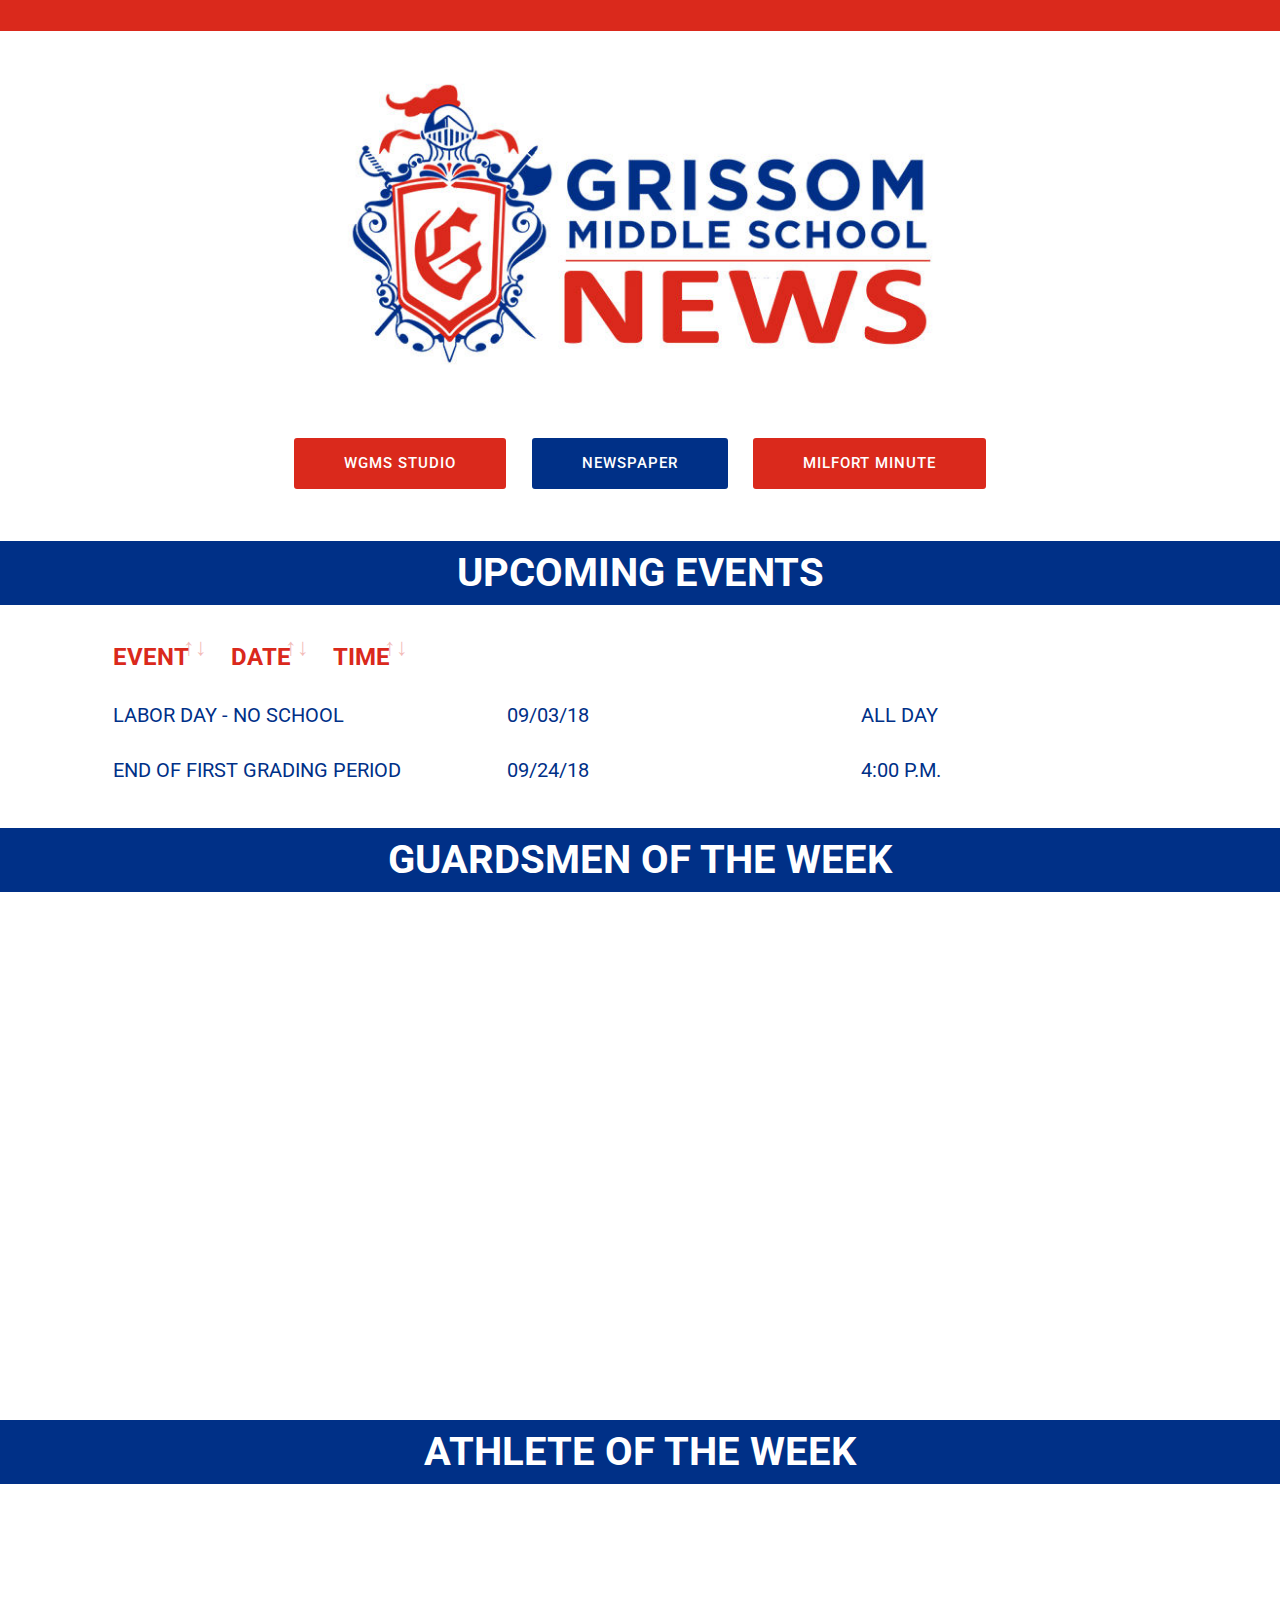
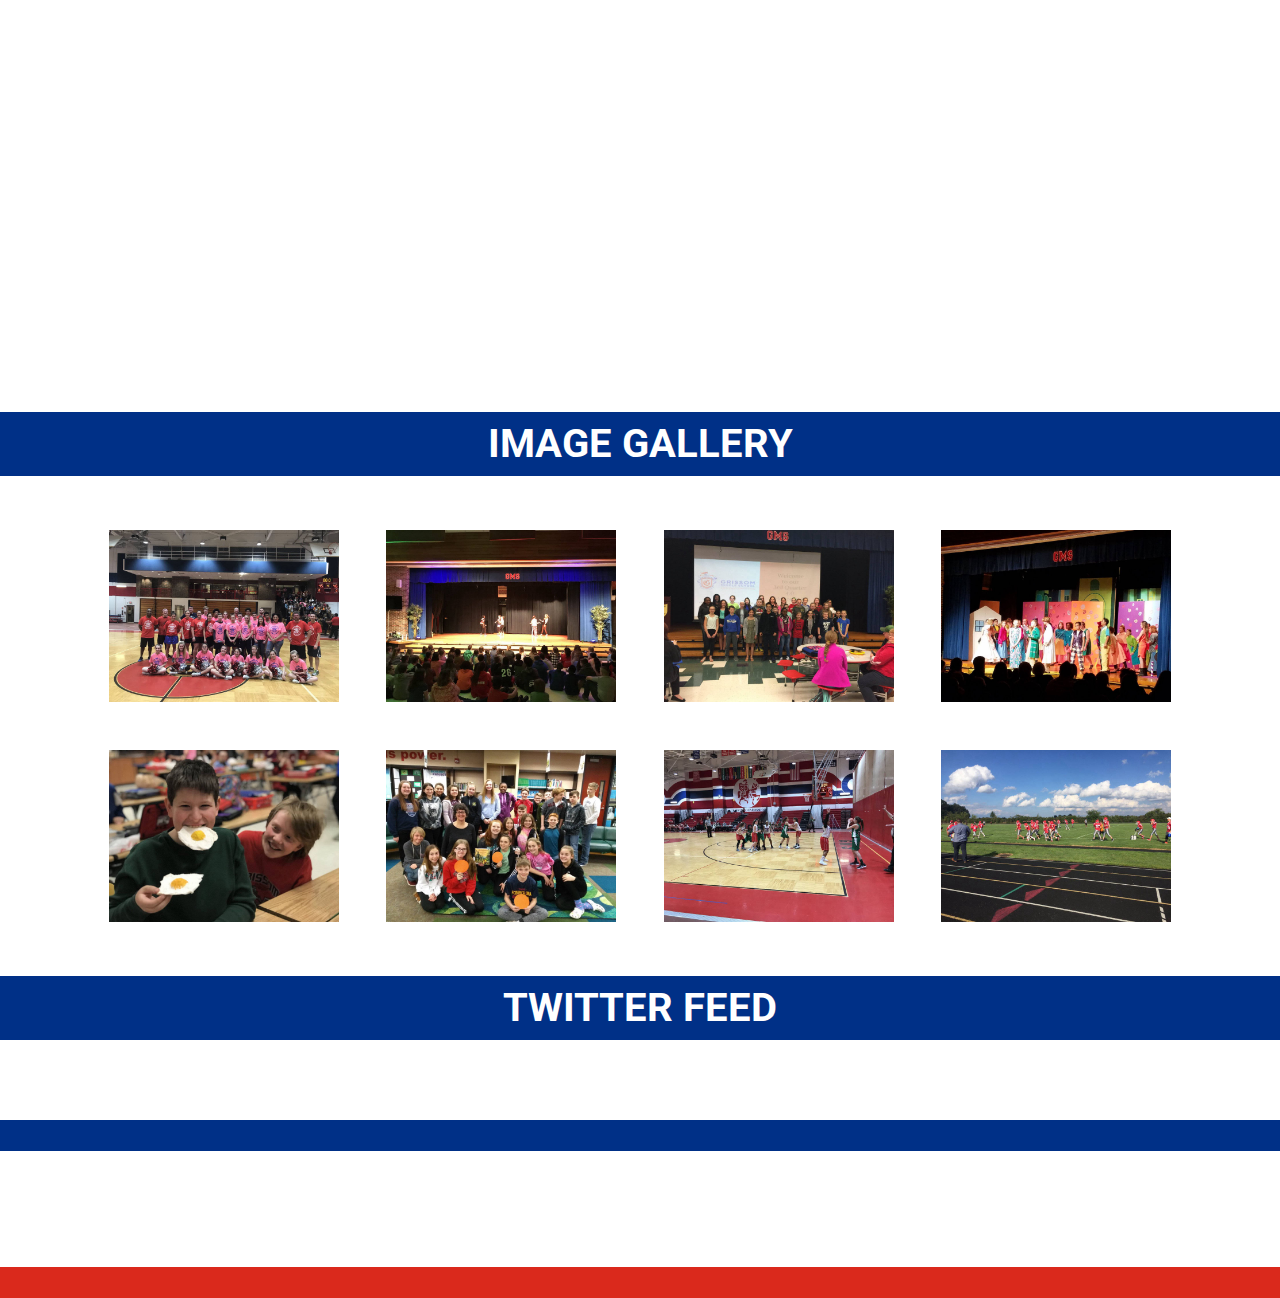
<file: index.html>
<!DOCTYPE html>
<html >
<head>
  <!-- Site made with Mobirise Website Builder v4.7.1, https://mobirise.com -->
  <meta charset="UTF-8">
  <meta http-equiv="X-UA-Compatible" content="IE=edge">
  <meta name="generator" content="Mobirise v4.7.1, mobirise.com">
  <meta name="viewport" content="width=device-width, initial-scale=1, minimum-scale=1">
  <link rel="shortcut icon" href="assets/images/logo4.png" type="image/x-icon">
  <meta name="description" content="">
  <title>Home</title>
  <link rel="stylesheet" href="assets/web/assets/mobirise-icons/mobirise-icons.css">
  <link rel="stylesheet" href="assets/tether/tether.min.css">
  <link rel="stylesheet" href="assets/bootstrap/css/bootstrap.min.css">
  <link rel="stylesheet" href="assets/bootstrap/css/bootstrap-grid.min.css">
  <link rel="stylesheet" href="assets/bootstrap/css/bootstrap-reboot.min.css">
  <link rel="stylesheet" href="assets/animatecss/animate.min.css">
  <link rel="stylesheet" href="assets/socicon/css/styles.css">
  <link rel="stylesheet" href="assets/datatables/data-tables.bootstrap4.min.css">
  <link rel="stylesheet" href="https://netdna.bootstrapcdn.com/font-awesome/4.0.3/css/font-awesome.css">
  <link rel="stylesheet" href="assets/social-feed-plugin/jquery.socialfeed.css">
  <link rel="stylesheet" href="assets/social-feed-plugin/style.css">
  <link rel="stylesheet" href="assets/theme/css/style.css">
  <link rel="stylesheet" href="assets/gallery/style.css">
  <link rel="stylesheet" href="assets/mobirise/css/mbr-additional.css" type="text/css">
  
  
  
</head>
<body>
  <section class="mbr-section article content1 cid-qR5zrtOtLb" id="content1-53">
    
     

    <div class="container">
        <div class="media-container-row">
            <div class="mbr-text col-12 col-md-8 mbr-fonts-style display-7"></div>
        </div>
    </div>
</section>

<section class="engine"><a href="https://mobirise.ws/m">drag and drop website builder</a></section><section class="cid-qR5zqPiFVU" id="image3-52">

    

    <figure class="mbr-figure container">
            <div class="image-block" style="width: 54%;">
                <a href="index.html"><img src="assets/images/logo-grissom-news-1-616x304.jpg" width="1400" alt="Mobirise" title=""></a>
                
            </div>
    </figure>
</section>

<section class="header8 cid-qR5yNhez90" id="header8-51">

    

    

    <div class="container align-center">
        <div class="row justify-content-md-center">
            <div class="mbr-white col-md-10">
                
                
                
                
                <div class="mbr-section-btn text-center"><a class="btn btn-md btn-primary display-4" href="page3.html">WGMS STUDIO</a> <a class="btn btn-md btn-secondary display-4" href="page1.html">NEWSPAPER</a> <a class="btn btn-md btn-primary display-4" href="page2.html">MILFORT MINUTE</a></div>
            </div>
        </div>
    </div>
    
</section>

<section class="mbr-section article content1 cid-qR6sB2hIDm" id="content1-79">
    
     

    <div class="container">
        <div class="media-container-row">
            <div class="mbr-text col-12 col-md-8 mbr-fonts-style display-2"><strong>UPCOMING EVENTS</strong></div>
        </div>
    </div>
</section>

<section class="section-table cid-qR6CoZvw1K" id="table1-7h">

  
  
  <div class="container container-table">
      
      
      <div class="table-wrapper">
        <div class="container">
          
        </div>

        <div class="container scroll">
          <table class="table" cellspacing="0">
            <thead>
              <tr class="table-heads ">
                  
                  
                  
                  
              <th class="head-item mbr-fonts-style display-5">
                      EVENT</th><th class="head-item mbr-fonts-style display-5">DATE</th><th class="head-item mbr-fonts-style display-5">
                      TIME</th></tr>
            </thead>

            <tbody>
              
              
              
              
            <tr> 
                
                
                
                
              <td class="body-item mbr-fonts-style display-7">LABOR DAY - NO SCHOOL</td><td class="body-item mbr-fonts-style display-7">09/03/18</td><td class="body-item mbr-fonts-style display-7">ALL DAY</td></tr><tr> 
                
                
                
                
              <td class="body-item mbr-fonts-style display-7">END OF FIRST GRADING PERIOD</td><td class="body-item mbr-fonts-style display-7">09/24/18</td><td class="body-item mbr-fonts-style display-7">4:00 P.M.</td></tr></tbody>
          </table>
        </div>
        <div class="container table-info-container">
          
        </div>
      </div>
    </div>
</section>

<section class="mbr-section article content1 cid-qR6sBKNKsn" id="content1-7a">
    
     

    <div class="container">
        <div class="media-container-row">
            <div class="mbr-text col-12 col-md-8 mbr-fonts-style display-2"><strong>GUARDSMEN OF THE WEEK</strong></div>
        </div>
    </div>
</section>

<section class="mbr-section article content1 cid-qR0QncQiXx" id="content1-4n">
    
     

    <div class="container">
        <div class="media-container-row">
            <div class="mbr-text col-12 col-md-8 mbr-fonts-style display-7"></div>
        </div>
    </div>
</section>

<section class="testimonials3 cid-qR5zSifXIM" id="testimonials3-55">

    

    

    <div class="container">
        <div class="media-container-row">
            <div class="media-content px-3 align-self-center mbr-white py-2">
                <p class="mbr-text testimonial-text mbr-fonts-style display-7"></p>
                <p class="mbr-author-name pt-4 mb-2 mbr-fonts-style display-2">STUDENT NAME</p>
                <p class="mbr-author-desc mbr-fonts-style display-7"><strong>
                   ABOUT THE STUDENT</strong></p>
            </div>

            <div class="mbr-figure pl-lg-5" style="width: 130%;">
              <img src="assets/images/img-20180503-114129-1162x872.jpg" alt="" title="">
            </div>
        </div>
    </div>
</section>

<section class="mbr-section article content1 cid-qQZJdFN4QL" id="content1-2z">
    
     

    <div class="container">
        <div class="media-container-row">
            <div class="mbr-text col-12 col-md-8 mbr-fonts-style display-7"></div>
        </div>
    </div>
</section>

<section class="mbr-section article content1 cid-qR6sCqouu5" id="content1-7b">
    
     

    <div class="container">
        <div class="media-container-row">
            <div class="mbr-text col-12 col-md-8 mbr-fonts-style display-2"><strong>ATHLETE OF THE WEEK</strong></div>
        </div>
    </div>
</section>

<section class="mbr-section article content1 cid-qQZJilA8JQ" id="content1-31">
    
     

    <div class="container">
        <div class="media-container-row">
            <div class="mbr-text col-12 col-md-8 mbr-fonts-style display-7"></div>
        </div>
    </div>
</section>

<section class="testimonials2 cid-qR5zxVwaVH" id="testimonials2-54">

    

    

    <div class="container">
        <div class="media-container-row">
            <div class="mbr-figure pr-lg-5" style="width: 130%;">
              <img src="assets/images/img-20180503-114405-1162x872.jpg" alt="" title="">
            </div>
            <div class="media-content px-3 align-self-center mbr-white py-2">
                    <p class="mbr-text testimonial-text mbr-fonts-style display-7"></p>
                    <p class="mbr-author-name pt-4 mb-2 mbr-fonts-style display-2">
                       STUDENT NAME</p>
                    <p class="mbr-author-desc mbr-fonts-style display-7"><strong>
                       ABOUT THE STUDENT</strong></p>
            </div>
        </div>
    </div>
</section>

<section class="mbr-section article content1 cid-qQZJsvmXHf" id="content1-33">
    
     

    <div class="container">
        <div class="media-container-row">
            <div class="mbr-text col-12 col-md-8 mbr-fonts-style display-7"></div>
        </div>
    </div>
</section>

<section class="mbr-section article content1 cid-qR6sD3H2Ae" id="content1-7c">
    
     

    <div class="container">
        <div class="media-container-row">
            <div class="mbr-text col-12 col-md-8 mbr-fonts-style display-2"><strong>IMAGE GALLERY</strong></div>
        </div>
    </div>
</section>

<section class="mbr-gallery mbr-slider-carousel cid-qQlBchswD3" id="gallery3-4">

    

    <div class="container">
        <div><!-- Filter --><!-- Gallery --><div class="mbr-gallery-row"><div class="mbr-gallery-layout-default"><div><div><div class="mbr-gallery-item mbr-gallery-item--p3" data-video-url="false" data-tags="Awesome"><div href="#lb-gallery3-4" data-slide-to="0" data-toggle="modal"><img src="assets/images/dzezkeaw0ae1jq6-1200x900-800x600.jpg" alt="" title=""><span class="icon-focus"></span></div></div><div class="mbr-gallery-item mbr-gallery-item--p3" data-video-url="false" data-tags="Responsive"><div href="#lb-gallery3-4" data-slide-to="1" data-toggle="modal"><img src="assets/images/dbqdpoawaaaonmp-1200x900-800x600.jpg" alt="" title=""><span class="icon-focus"></span></div></div><div class="mbr-gallery-item mbr-gallery-item--p3" data-video-url="false" data-tags="Creative"><div href="#lb-gallery3-4" data-slide-to="2" data-toggle="modal"><img src="assets/images/dal9hw5x4aewz1g-1200x900-800x600.jpg" alt="" title=""><span class="icon-focus"></span></div></div><div class="mbr-gallery-item mbr-gallery-item--p3" data-video-url="false" data-tags="Animated"><div href="#lb-gallery3-4" data-slide-to="3" data-toggle="modal"><img src="assets/images/dy7c70lx4aagm0g-1200x900-800x600.jpg" alt="" title=""><span class="icon-focus"></span></div></div><div class="mbr-gallery-item mbr-gallery-item--p3" data-video-url="false" data-tags="Awesome"><div href="#lb-gallery3-4" data-slide-to="4" data-toggle="modal"><img src="assets/images/dzyc-uaxcaiom7k-1200x900-800x600.jpg" alt="" title=""><span class="icon-focus"></span></div></div><div class="mbr-gallery-item mbr-gallery-item--p3" data-video-url="false" data-tags="Awesome"><div href="#lb-gallery3-4" data-slide-to="5" data-toggle="modal"><img src="assets/images/dxolrxsu8ae7gyg-1200x900-800x600.jpg" alt="" title=""><span class="icon-focus"></span></div></div><div class="mbr-gallery-item mbr-gallery-item--p3" data-video-url="false" data-tags="Responsive"><div href="#lb-gallery3-4" data-slide-to="6" data-toggle="modal"><img src="assets/images/dvjdq0hxuainiqp-1200x900-800x600.jpg" alt="" title=""><span class="icon-focus"></span></div></div><div class="mbr-gallery-item mbr-gallery-item--p3" data-video-url="false" data-tags="Animated"><div href="#lb-gallery3-4" data-slide-to="7" data-toggle="modal"><img src="assets/images/dh3vy1nwsaik5od-1200x900-800x600.jpg" alt="" title=""><span class="icon-focus"></span></div></div></div></div><div class="clearfix"></div></div></div><!-- Lightbox --><div data-app-prevent-settings="" class="mbr-slider modal fade carousel slide" tabindex="-1" data-keyboard="true" data-interval="false" id="lb-gallery3-4"><div class="modal-dialog"><div class="modal-content"><div class="modal-body"><div class="carousel-inner"><div class="carousel-item"><img src="assets/images/dzezkeaw0ae1jq6-1200x900.jpg" alt="" title=""></div><div class="carousel-item"><img src="assets/images/dbqdpoawaaaonmp-1200x900.jpg" alt="" title=""></div><div class="carousel-item"><img src="assets/images/dal9hw5x4aewz1g-1200x900.jpg" alt="" title=""></div><div class="carousel-item"><img src="assets/images/dy7c70lx4aagm0g-1200x900.jpg" alt="" title=""></div><div class="carousel-item"><img src="assets/images/dzyc-uaxcaiom7k-1200x900.jpg" alt="" title=""></div><div class="carousel-item"><img src="assets/images/dxolrxsu8ae7gyg-1200x900.jpg" alt="" title=""></div><div class="carousel-item active"><img src="assets/images/dvjdq0hxuainiqp-1200x900.jpg" alt="" title=""></div><div class="carousel-item"><img src="assets/images/dh3vy1nwsaik5od-1200x900.jpg" alt="" title=""></div></div><a class="carousel-control carousel-control-prev" role="button" data-slide="prev" href="#lb-gallery3-4"><span class="mbri-left mbr-iconfont" aria-hidden="true"></span><span class="sr-only">Previous</span></a><a class="carousel-control carousel-control-next" role="button" data-slide="next" href="#lb-gallery3-4"><span class="mbri-right mbr-iconfont" aria-hidden="true"></span><span class="sr-only">Next</span></a><a class="close" href="#" role="button" data-dismiss="modal"><span class="sr-only">Close</span></a></div></div></div></div></div>
    </div>

</section>

<section class="mbr-section article content1 cid-qR6sDHGvSx" id="content1-7d">
    
     

    <div class="container">
        <div class="media-container-row">
            <div class="mbr-text col-12 col-md-8 mbr-fonts-style display-2"><strong>TWITTER FEED</strong></div>
        </div>
    </div>
</section>

<section class="mbr-social-feed loading" id="feed-5c" data-facebook="" data-twitter="1goodbetterbest" data-google="" data-posts="3" data-youtube="" data-rv-view="4667" style="background-color: rgb(255, 255, 255); padding-top: 40px; padding-bottom: 40px;">
    
    <img class="social-feed-container-loading" alt="" src="assets/images/loading.svg">
    <div class="social-feed-container">
    </div>
</section>

<section class="mbr-section article content1 cid-qR67d7t6Y3" id="content1-6h">
    
     

    <div class="container">
        <div class="media-container-row">
            <div class="mbr-text col-12 col-md-8 mbr-fonts-style display-7"></div>
        </div>
    </div>
</section>

<section once="" class="cid-qQlI4OOpve" id="footer7-h">

    

    

    <div class="container">
        <div class="media-container-row align-center mbr-white">
            <div class="row row-links">
                <ul class="foot-menu">
                    
                    
                    
                    
                    
                <li class="foot-menu-item mbr-fonts-style display-4">
                        <a class="text-white mbr-bold" href="index.html"></a><a href="index.html">HOME</a>
                    </li><li class="foot-menu-item mbr-fonts-style display-4">
                        <a class="text-white mbr-bold" href="page3.html"></a><a href="page3.html">STUDIO</a></li><li class="foot-menu-item mbr-fonts-style display-4">
                        <a class="text-white mbr-bold" href="page1.html" target="_blank"></a><a href="page1.html">NEWSPAPER</a>
                    </li><li class="foot-menu-item mbr-fonts-style display-4"><a href="page2.html">MILFORT MINUTE</a></li><li class="foot-menu-item mbr-fonts-style display-4"><a href="page4.html">ANNOUNCEMENT REQUEST</a> &nbsp; &nbsp; &nbsp; &nbsp; &nbsp; &nbsp; &nbsp; &nbsp; &nbsp; &nbsp;&nbsp;</li></ul>
            </div>
            
            <div class="row row-copirayt">
                <p class="mbr-text mb-0 mbr-fonts-style mbr-white align-center display-4"><strong>
                    © Copyright 2018 - Grissom News Network - All Rights Reserved</strong></p>
            </div>
        </div>
    </div>
</section>

<section class="mbr-section article content1 cid-qR6n7e4Zmd" id="content1-6t">
    
     

    <div class="container">
        <div class="media-container-row">
            <div class="mbr-text col-12 col-md-8 mbr-fonts-style display-7"></div>
        </div>
    </div>
</section>


  <script src="assets/web/assets/jquery/jquery.min.js"></script>
  <script src="assets/popper/popper.min.js"></script>
  <script src="assets/tether/tether.min.js"></script>
  <script src="assets/bootstrap/js/bootstrap.min.js"></script>
  <script src="assets/smoothscroll/smooth-scroll.js"></script>
  <script src="assets/viewportchecker/jquery.viewportchecker.js"></script>
  <script src="assets/playervimeo/vimeo_player.js"></script>
  <script src="assets/masonry/masonry.pkgd.min.js"></script>
  <script src="assets/imagesloaded/imagesloaded.pkgd.min.js"></script>
  <script src="assets/bootstrapcarouselswipe/bootstrap-carousel-swipe.js"></script>
  <script src="assets/vimeoplayer/jquery.mb.vimeo_player.js"></script>
  <script src="assets/datatables/jquery.data-tables.min.js"></script>
  <script src="assets/datatables/data-tables.bootstrap4.min.js"></script>
  <script src="assets/social-feed-plugin/codebird.min.js"></script>
  <script src="assets/social-feed-plugin/moment.js"></script>
  <script src="assets/social-feed-plugin/en-gb.js"></script>
  <script src="assets/social-feed-plugin/doT.js"></script>
  <script src="assets/social-feed-plugin/jquery.socialfeed.js"></script>
  <script src="assets/social-feed-plugin/main.js"></script>
  <script src="assets/theme/js/script.js"></script>
  <script src="assets/gallery/player.min.js"></script>
  <script src="assets/gallery/script.js"></script>
  <script src="assets/slidervideo/script.js"></script>
  
  
  <input name="animation" type="hidden">
  </body>
</html>
</file>
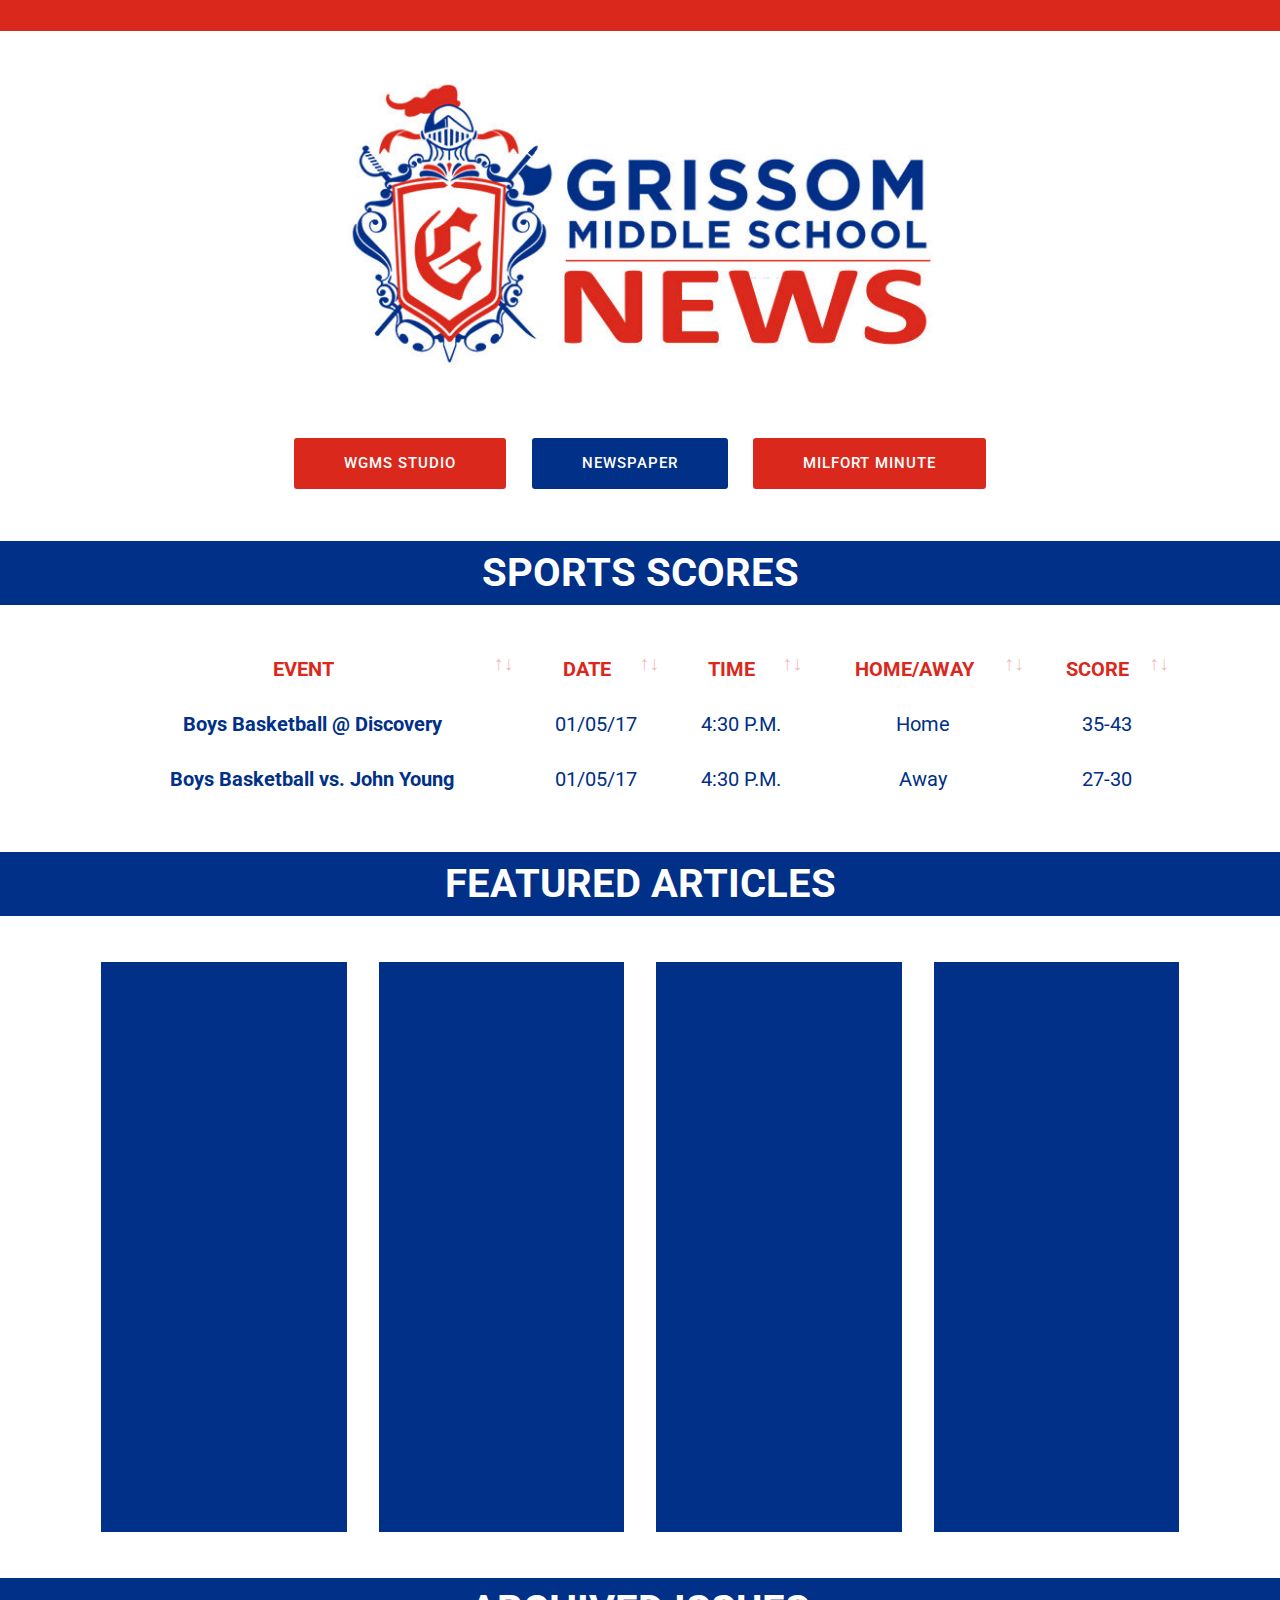
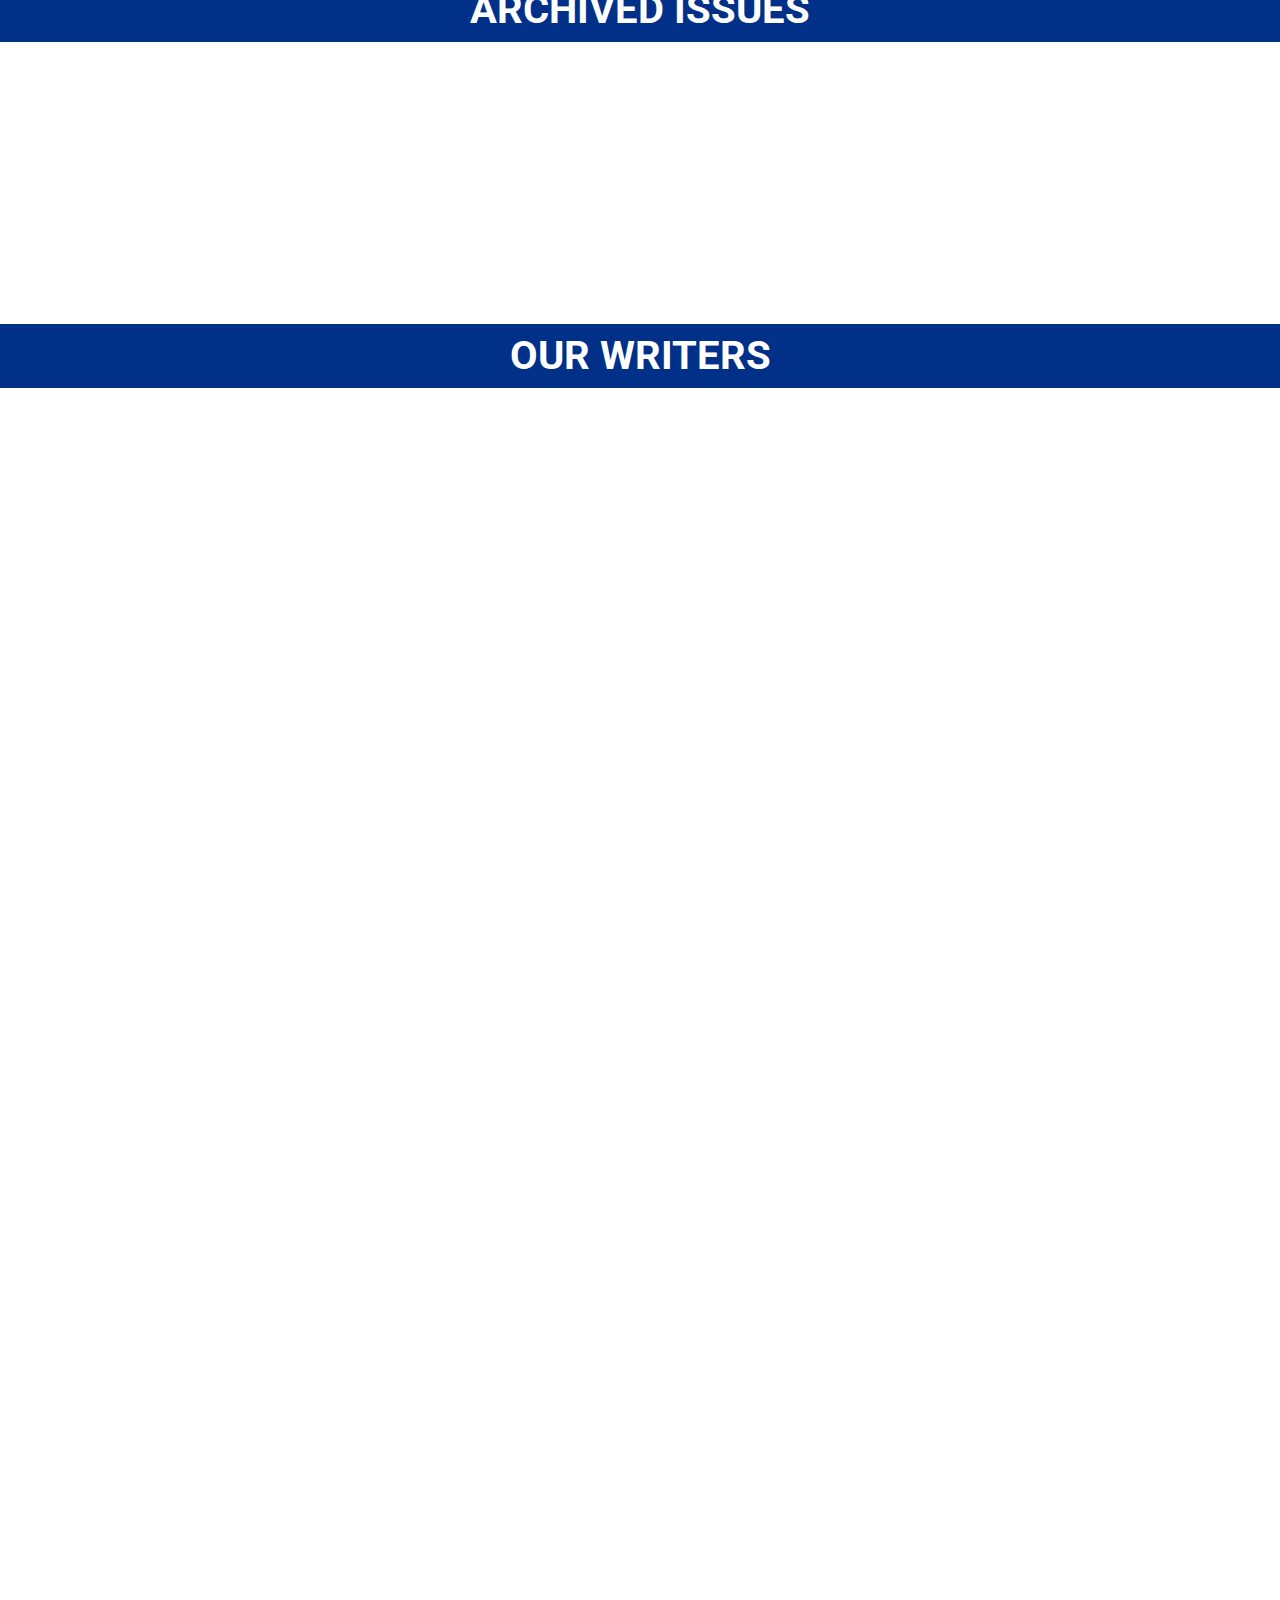
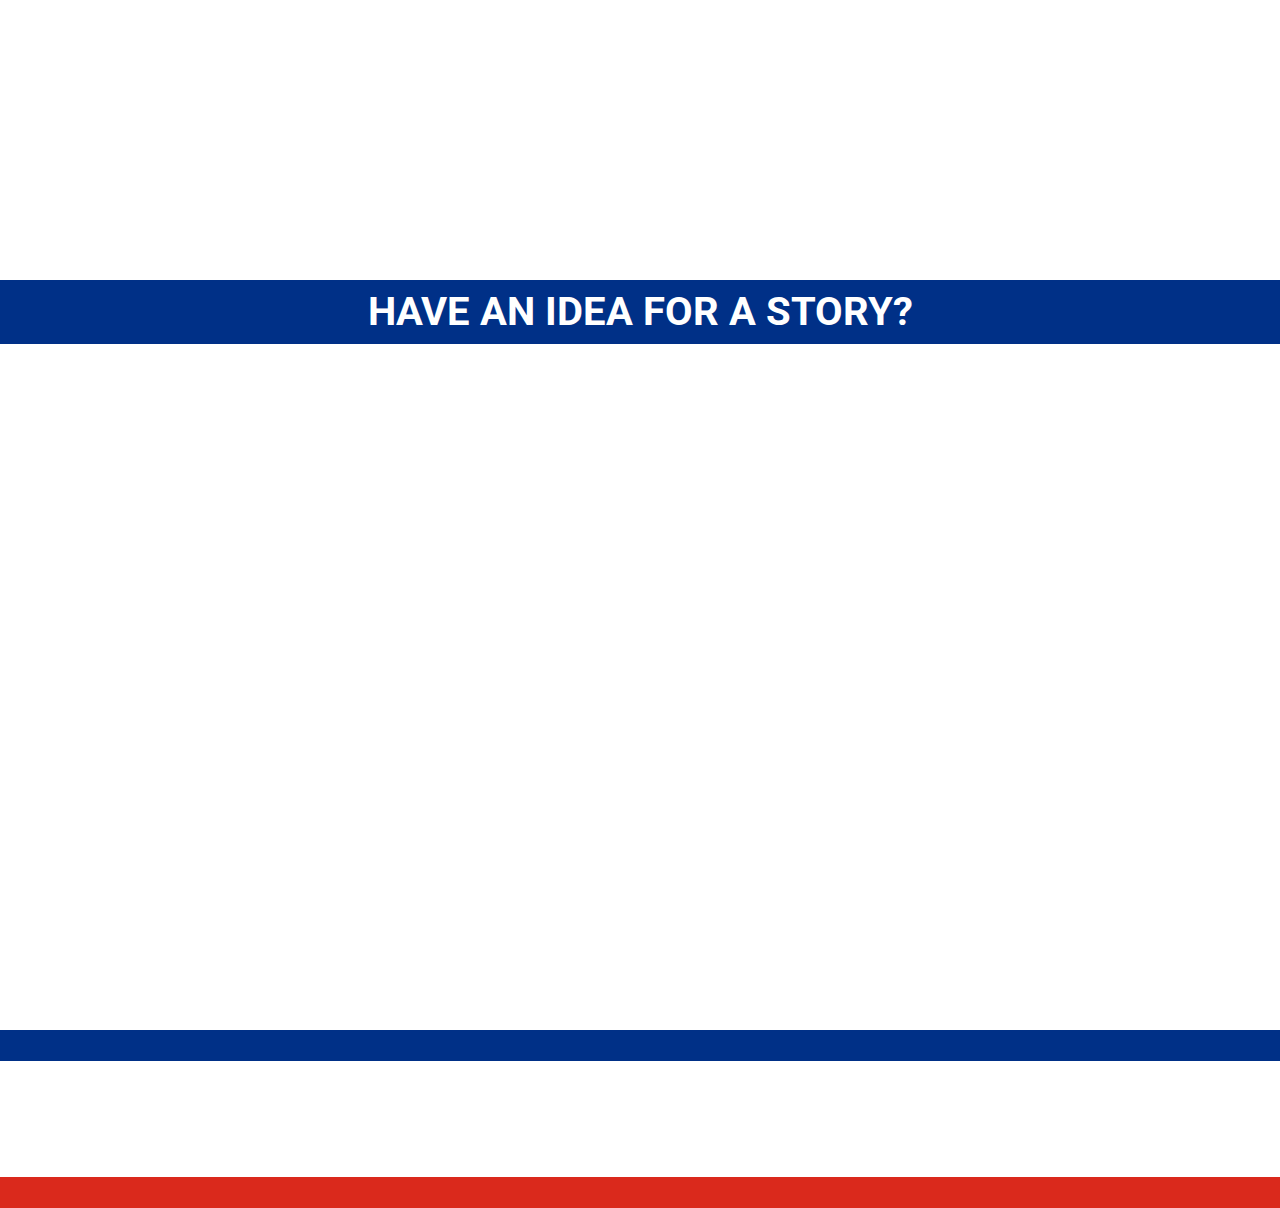
<file: page1.html>
<!DOCTYPE html>
<html >
<head>
  <!-- Site made with Mobirise Website Builder v4.7.1, https://mobirise.com -->
  <meta charset="UTF-8">
  <meta http-equiv="X-UA-Compatible" content="IE=edge">
  <meta name="generator" content="Mobirise v4.7.1, mobirise.com">
  <meta name="viewport" content="width=device-width, initial-scale=1, minimum-scale=1">
  <link rel="shortcut icon" href="assets/images/logo4.png" type="image/x-icon">
  <meta name="description" content="">
  <title>Newspaper</title>
  <link rel="stylesheet" href="assets/web/assets/mobirise-icons/mobirise-icons.css">
  <link rel="stylesheet" href="assets/tether/tether.min.css">
  <link rel="stylesheet" href="assets/bootstrap/css/bootstrap.min.css">
  <link rel="stylesheet" href="assets/bootstrap/css/bootstrap-grid.min.css">
  <link rel="stylesheet" href="assets/bootstrap/css/bootstrap-reboot.min.css">
  <link rel="stylesheet" href="assets/socicon/css/styles.css">
  <link rel="stylesheet" href="assets/datatables/data-tables.bootstrap4.min.css">
  <link rel="stylesheet" href="assets/animatecss/animate.min.css">
  <link rel="stylesheet" href="assets/theme/css/style.css">
  <link rel="stylesheet" href="assets/mobirise/css/mbr-additional.css" type="text/css">
  
  
  
</head>
<body>
  <section class="mbr-section article content1 cid-qQlRgnWaKa" id="content1-t">
    
     

    <div class="container">
        <div class="media-container-row">
            <div class="mbr-text col-12 col-md-8 mbr-fonts-style display-7"></div>
        </div>
    </div>
</section>

<section class="engine"><a href="https://mobirise.ws/p">open source web page creator</a></section><section class="cid-qQrKSFmrMA" id="image3-2u">

    

    <figure class="mbr-figure container">
            <div class="image-block" style="width: 54%;">
                <a href="index.html"><img src="assets/images/logo-grissom-news-1-616x304.jpg" width="1400" alt="Mobirise" title=""></a>
                
            </div>
    </figure>
</section>

<section class="header8 cid-qQrKTqfdEv" id="header8-2v">

    

    

    <div class="container align-center">
        <div class="row justify-content-md-center">
            <div class="mbr-white col-md-10">
                
                
                
                
                <div class="mbr-section-btn text-center"><a class="btn btn-md btn-primary display-4" href="page3.html">WGMS STUDIO</a> <a class="btn btn-md btn-secondary display-4" href="page1.html">NEWSPAPER</a> <a class="btn btn-md btn-primary display-4" href="page2.html">MILFORT MINUTE</a></div>
            </div>
        </div>
    </div>
    
</section>

<section class="mbr-section article content1 cid-qR6rczU1a9" id="content1-6y">
    
     

    <div class="container">
        <div class="media-container-row">
            <div class="mbr-text col-12 col-md-8 mbr-fonts-style display-2"><strong>SPORTS SCORES</strong></div>
        </div>
    </div>
</section>

<section class="section-table cid-qQlRgyfIyg" id="table1-y">

  
  
  <div class="container container-table">
      
      
      <div class="table-wrapper">
        <div class="container">
          
        </div>

        <div class="container scroll">
          <table class="table" cellspacing="0">
            <thead>
              <tr class="table-heads ">
                  
                  
                  
                  
              <th class="head-item mbr-fonts-style display-7">
                      EVENT</th><th class="head-item mbr-fonts-style display-7">DATE</th><th class="head-item mbr-fonts-style display-7">
                      TIME</th><th class="head-item mbr-fonts-style display-7">
                      HOME/AWAY</th><th class="head-item mbr-fonts-style display-7">
                      SCORE</th></tr>
            </thead>

            <tbody>
              
              
              
              
            <tr> 
                
                
                
                
              <td class="body-item mbr-fonts-style display-7"><strong>Boys Basketball @ Discovery</strong></td><td class="body-item mbr-fonts-style display-7">01/05/17</td><td class="body-item mbr-fonts-style display-7">4:30 P.M.</td><td class="body-item mbr-fonts-style display-7">Home</td><td class="body-item mbr-fonts-style display-7">35-43</td></tr><tr> 
                
                
                
                
              <td class="body-item mbr-fonts-style display-7"><strong>Boys Basketball&nbsp;</strong><strong>vs. John Young</strong></td><td class="body-item mbr-fonts-style display-7">01/05/17</td><td class="body-item mbr-fonts-style display-7">4:30 P.M.</td><td class="body-item mbr-fonts-style display-7">Away</td><td class="body-item mbr-fonts-style display-7">27-30</td></tr></tbody>
          </table>
        </div>
        <div class="container table-info-container">
          
        </div>
      </div>
    </div>
</section>

<section class="mbr-section article content1 cid-qR6rNWrsUI" id="content1-6z">
    
     

    <div class="container">
        <div class="media-container-row">
            <div class="mbr-text col-12 col-md-8 mbr-fonts-style display-2"><strong>FEATURED ARTICLES</strong></div>
        </div>
    </div>
</section>

<section class="features3 cid-qQlRgugduM" id="features3-w">

    

    
    <div class="container">
        <div class="media-container-row">
            <div class="card p-3 col-12 col-md-6 col-lg-3">
                <div class="card-wrapper">
                    <div class="card-img">
                        <img src="assets/images/dy7c70lx4aagm0g-676x507.jpg" alt="Mobirise" title="">
                    </div>
                    <div class="card-box">
                        <h4 class="card-title mbr-fonts-style display-7">Featured Article 1</h4>
                        <p class="mbr-text mbr-fonts-style display-4">sample text sample text sample text sample text sample text sample text sample text sample text sample text sample text sample text sample text sample text sample text sample text sample text</p>
                    </div>
                    <div class="mbr-section-btn text-center"><a href="https://mobirise.com" class="btn btn-primary display-4">
                            READ MORE</a></div>
                </div>
            </div>

            <div class="card p-3 col-12 col-md-6 col-lg-3">
                <div class="card-wrapper">
                    <div class="card-img">
                        <img src="assets/images/dh3vy1nwsaik5od-676x507.jpg" alt="Mobirise" title="">
                    </div>
                    <div class="card-box">
                        <h4 class="card-title mbr-fonts-style display-7">
                            Featured Artice 2</h4>
                        <p class="mbr-text mbr-fonts-style display-4">
                            sample text sample text sample text sample text sample text sample text sample text sample text sample text sample text sample text sample text sample text sample text sample text sample text</p>
                    </div>
                    <div class="mbr-section-btn text-center"><a href="https://mobirise.com" class="btn btn-primary display-4">
                            READ MORE</a></div>
                </div>
            </div>

            <div class="card p-3 col-12 col-md-6 col-lg-3">
                <div class="card-wrapper">
                    <div class="card-img">
                        <img src="assets/images/duemx9hxuaamlvp-676x507.jpg" alt="Mobirise" title="">
                    </div>
                    <div class="card-box">
                        <h4 class="card-title mbr-fonts-style display-7">
                            Featured Artice 3</h4>
                        <p class="mbr-text mbr-fonts-style display-4">
                            sample text sample text sample text sample text sample text sample text sample text sample text sample text sample text sample text sample text sample text sample text sample text sample text</p>
                    </div>
                    <div class="mbr-section-btn text-center"><a href="https://mobirise.com" class="btn btn-primary display-4">
                            READ MORE</a></div>
                </div>
            </div>

            <div class="card p-3 col-12 col-md-6 col-lg-3">
                <div class="card-wrapper">
                    <div class="card-img">
                        <img src="assets/images/dzezkeaw0ae1jq6-492x369.jpg" alt="Mobirise" title="">
                    </div>
                    <div class="card-box">
                        <h4 class="card-title mbr-fonts-style display-7">Featured Artice 4</h4>
                        <p class="mbr-text mbr-fonts-style display-4">
                           sample text sample text sample text sample text sample text sample text sample text sample text sample text sample text sample text sample text sample text sample text sample text sample text</p>
                    </div>
                    <div class="mbr-section-btn text-center"><a href="https://mobirise.com" class="btn btn-primary display-4">
                            READ MORE</a></div>
                </div>
            </div>
        </div>
    </div>
</section>

<section class="mbr-section article content1 cid-qR6rSXrLyT" id="content1-70">
    
     

    <div class="container">
        <div class="media-container-row">
            <div class="mbr-text col-12 col-md-8 mbr-fonts-style display-2"><strong>ARCHIVED ISSUES</strong></div>
        </div>
    </div>
</section>

<section class="mbr-section content8 cid-qQrJkhaTSL" id="content8-2p">

    

    <div class="container">
        <div class="media-container-row title">
            <div class="col-12 col-md-8">
                <div class="mbr-section-btn align-center"><a class="btn btn-primary display-4" href="https://mobirise.com">09/07/18</a>
                    <a class="btn btn-primary display-4" href="https://mobirise.com">09/14/18</a> <a class="btn btn-primary display-4" href="https://mobirise.com">09/21/18</a> <a class="btn btn-primary display-4" href="https://mobirise.com">09/21/18</a> <a class="btn btn-primary display-4" href="https://mobirise.com">09/21/18</a> <a class="btn btn-primary display-4" href="https://mobirise.com">09/21/18</a> <a class="btn btn-primary display-4" href="https://mobirise.com">09/21/18</a> <a class="btn btn-primary display-4" href="https://mobirise.com">09/21/18</a> <a class="btn btn-primary display-4" href="https://mobirise.com">09/21/18</a></div>
            </div>
        </div>
    </div>
</section>

<section class="mbr-section article content1 cid-qR6rWvzLzD" id="content1-71">
    
     

    <div class="container">
        <div class="media-container-row">
            <div class="mbr-text col-12 col-md-8 mbr-fonts-style display-2"><strong>OUR WRITERS</strong></div>
        </div>
    </div>
</section>

<section class="mbr-section article content1 cid-qQZKvX4ULn" id="content1-3f">
    
     

    <div class="container">
        <div class="media-container-row">
            <div class="mbr-text col-12 col-md-8 mbr-fonts-style display-7"></div>
        </div>
    </div>
</section>

<section class="testimonials2 cid-qQZKwEKdbi" id="testimonials2-3g">

    

    

    <div class="container">
        <div class="media-container-row">
            <div class="mbr-figure pr-lg-5" style="width: 130%;">
              <img src="assets/images/img-20180503-115551-1162x872.jpg" alt="" title="">
            </div>
            <div class="media-content px-3 align-self-center mbr-white py-2">
                    <p class="mbr-text testimonial-text mbr-fonts-style display-7"></p>
                    <p class="mbr-author-name pt-4 mb-2 mbr-fonts-style display-2">
                       STUDENT NAME</p>
                    <p class="mbr-author-desc mbr-fonts-style display-7"><strong>
                       SPORTS</strong></p>
            </div>
        </div>
    </div>
</section>

<section class="mbr-section article content1 cid-qQZKxOqeBO" id="content1-3h">
    
     

    <div class="container">
        <div class="media-container-row">
            <div class="mbr-text col-12 col-md-8 mbr-fonts-style display-7"></div>
        </div>
    </div>
</section>

<section class="testimonials3 cid-qQZKyn3vHJ" id="testimonials3-3i">

    

    

    <div class="container">
        <div class="media-container-row">
            <div class="media-content px-3 align-self-center mbr-white py-2">
                <p class="mbr-text testimonial-text mbr-fonts-style display-7"></p>
                <p class="mbr-author-name pt-4 mb-2 mbr-fonts-style display-2">STUDENT NAME</p>
                <p class="mbr-author-desc mbr-fonts-style display-7"><strong>
                   TEACHER FEATURE</strong></p>
            </div>

            <div class="mbr-figure pl-lg-5" style="width: 130%;">
              <img src="assets/images/img-20180503-115528-1162x872.jpg" alt="" title="">
            </div>
        </div>
    </div>
</section>

<section class="mbr-section article content1 cid-qQZKzpwoH5" id="content1-3j">
    
     

    <div class="container">
        <div class="media-container-row">
            <div class="mbr-text col-12 col-md-8 mbr-fonts-style display-7"></div>
        </div>
    </div>
</section>

<section class="testimonials2 cid-qQZKBXzNr5" id="testimonials2-3l">

    

    

    <div class="container">
        <div class="media-container-row">
            <div class="mbr-figure pr-lg-5" style="width: 130%;">
              <img src="assets/images/img-20180503-115611-1162x872.jpg" alt="" title="">
            </div>
            <div class="media-content px-3 align-self-center mbr-white py-2">
                    <p class="mbr-text testimonial-text mbr-fonts-style display-7"></p>
                    <p class="mbr-author-name pt-4 mb-2 mbr-fonts-style display-2">
                       STUDENT NAME</p>
                    <p class="mbr-author-desc mbr-fonts-style display-7"><strong>FINE ARTS</strong></p>
            </div>
        </div>
    </div>
</section>

<section class="mbr-section article content1 cid-qQZP7dN2hP" id="content1-3z">
    
     

    <div class="container">
        <div class="media-container-row">
            <div class="mbr-text col-12 col-md-8 mbr-fonts-style display-7"></div>
        </div>
    </div>
</section>

<section class="mbr-section article content1 cid-qR6s135Xp1" id="content1-72">
    
     

    <div class="container">
        <div class="media-container-row">
            <div class="mbr-text col-12 col-md-8 mbr-fonts-style display-2"><strong>HAVE AN IDEA FOR A STORY?</strong></div>
        </div>
    </div>
</section>

<section class="mbr-section form1 cid-qQZOaAJ4RR" id="form1-3x">

    

    
    <div class="container">
        <div class="row justify-content-center">
            <div class="title col-12 col-lg-8">
                
                <h3 class="mbr-section-subtitle align-center mbr-light pb-3 mbr-fonts-style display-7"><font color="#da291c"><strong>Students, share your story ideas with us and if we like them, you may find them&nbsp;</strong></font><font color="#da291c"><strong>in an upcomming issue of the Grissom Newspaper!</strong></font></h3>
            </div>
        </div>
    </div>
    <div class="container">
        <div class="row justify-content-center">
            <div class="media-container-column col-lg-8" data-form-type="formoid">
                    <div data-form-alert="" hidden="">Thanks for sharing your ideas with us!</div>
            
                    <form class="mbr-form" action="https://mobirise.com/" method="post" data-form-title="Mobirise Form"><input type="hidden" name="email" data-form-email="true" value="z8vKP6wvNRaKjUBcIoQL1Adb01G0J/Q4pSC/v+NYig1HKlOEJfds92TIKjwnHnrgbTGG2Z7uwsBPVB7uEYs+vieO9go2NYQm18oLECnNZcu0L+7UuQOvHUuOM94OiURC" data-form-field="Email">
                        <div class="row row-sm-offset">
                            <div class="col-md-4 multi-horizontal" data-for="name">
                                <div class="form-group">
                                    <label class="form-control-label mbr-fonts-style display-7" for="name-form1-3x"><strong>NAME:</strong></label>
                                    <input type="text" class="form-control" name="name" data-form-field="Name" required="" id="name-form1-3x">
                                </div>
                            </div>
                            <div class="col-md-4 multi-horizontal" data-for="email">
                                <div class="form-group">
                                    <label class="form-control-label mbr-fonts-style display-7" for="email-form1-3x"><strong>E-MAIL:</strong></label>
                                    <input type="email" class="form-control" name="email" data-form-field="Email" required="" id="email-form1-3x">
                                </div>
                            </div>
                            <div class="col-md-4 multi-horizontal" data-for="phone">
                                <div class="form-group">
                                    <label class="form-control-label mbr-fonts-style display-7" for="phone-form1-3x"><strong>FOCUS TEACHER:</strong></label>
                                    <input type="tel" class="form-control" name="phone" data-form-field="Phone" id="phone-form1-3x">
                                </div>
                            </div>
                        </div>
                        <div class="form-group" data-for="message">
                            <label class="form-control-label mbr-fonts-style display-7" for="message-form1-3x"><strong>MESSAGE:</strong></label>
                            <textarea type="text" class="form-control" name="message" rows="7" data-form-field="Message" id="message-form1-3x"></textarea>
                        </div>
            
                        <span class="input-group-btn"><button href="" type="submit" class="btn btn-primary btn-form display-4">SUBMIT</button></span>
                    </form>
            </div>
        </div>
    </div>
</section>

<section class="mbr-section article content1 cid-qR5ZeqbP5d" id="content1-5y">
    
     

    <div class="container">
        <div class="media-container-row">
            <div class="mbr-text col-12 col-md-8 mbr-fonts-style display-7"></div>
        </div>
    </div>
</section>

<section once="" class="cid-qR65uvMALK" id="footer7-6f">

    

    

    <div class="container">
        <div class="media-container-row align-center mbr-white">
            <div class="row row-links">
                <ul class="foot-menu">
                    
                    
                    
                    
                    
                <li class="foot-menu-item mbr-fonts-style display-4">
                        <a class="text-white mbr-bold" href="index.html"></a><a href="index.html">HOME</a>
                    </li><li class="foot-menu-item mbr-fonts-style display-4">
                        <a class="text-white mbr-bold" href="page3.html"></a><a href="page3.html">STUDIO</a></li><li class="foot-menu-item mbr-fonts-style display-4">
                        <a class="text-white mbr-bold" href="page1.html" target="_blank"></a><a href="page1.html">NEWSPAPER</a>
                    </li><li class="foot-menu-item mbr-fonts-style display-4"><a href="page2.html">MILFORT MINUTE</a></li><li class="foot-menu-item mbr-fonts-style display-4"><a href="page4.html">ANNOUNCEMENT REQUEST</a> &nbsp; &nbsp; &nbsp; &nbsp; &nbsp; &nbsp; &nbsp; &nbsp; &nbsp; &nbsp;&nbsp;</li></ul>
            </div>
            
            <div class="row row-copirayt">
                <p class="mbr-text mb-0 mbr-fonts-style mbr-white align-center display-4"><strong>
                    © Copyright 2018 - Grissom News Network - All Rights Reserved</strong></p>
            </div>
        </div>
    </div>
</section>

<section class="mbr-section article content1 cid-qR6npVeM1n" id="content1-6x">
    
     

    <div class="container">
        <div class="media-container-row">
            <div class="mbr-text col-12 col-md-8 mbr-fonts-style display-7"></div>
        </div>
    </div>
</section>


  <script src="assets/web/assets/jquery/jquery.min.js"></script>
  <script src="assets/popper/popper.min.js"></script>
  <script src="assets/tether/tether.min.js"></script>
  <script src="assets/bootstrap/js/bootstrap.min.js"></script>
  <script src="assets/smoothscroll/smooth-scroll.js"></script>
  <script src="assets/viewportchecker/jquery.viewportchecker.js"></script>
  <script src="assets/playervimeo/vimeo_player.js"></script>
  <script src="assets/datatables/jquery.data-tables.min.js"></script>
  <script src="assets/datatables/data-tables.bootstrap4.min.js"></script>
  <script src="assets/theme/js/script.js"></script>
  <script src="assets/formoid/formoid.min.js"></script>
  
  
  <input name="animation" type="hidden">
  </body>
</html>
</file>
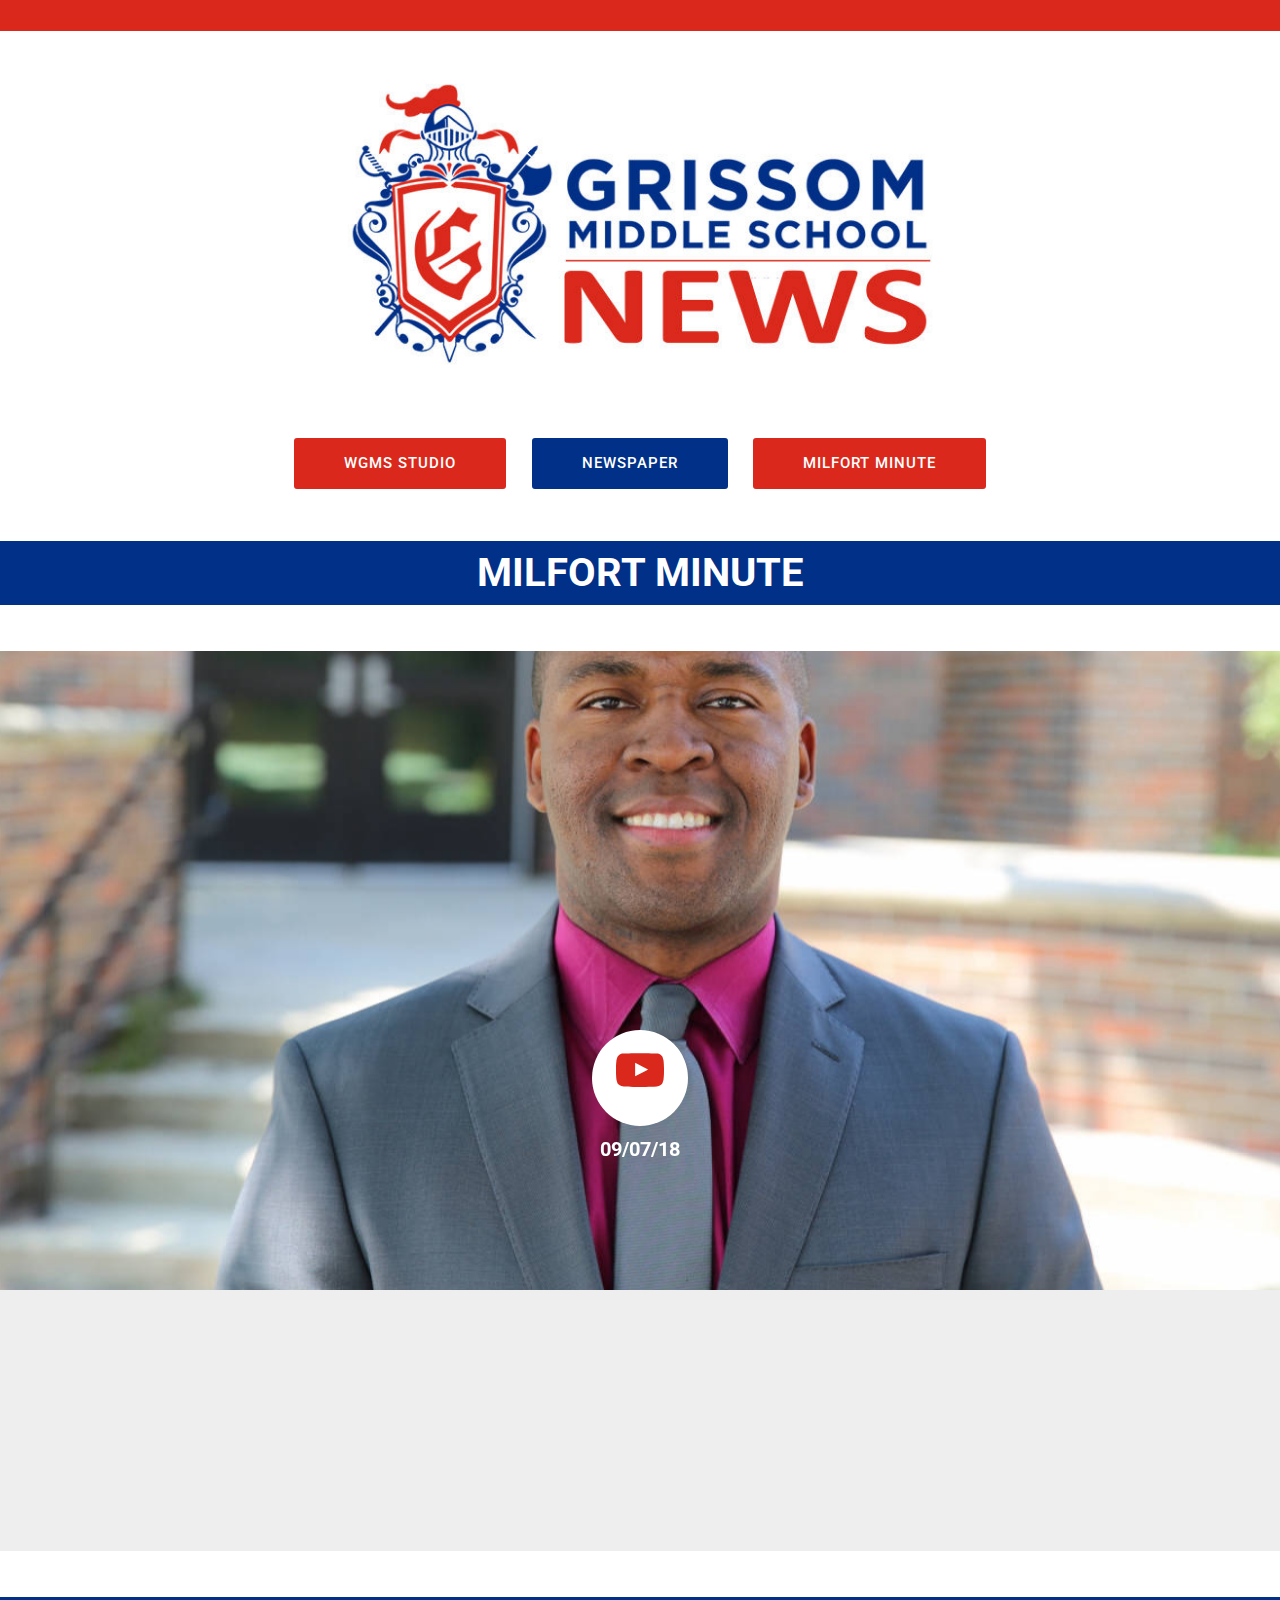
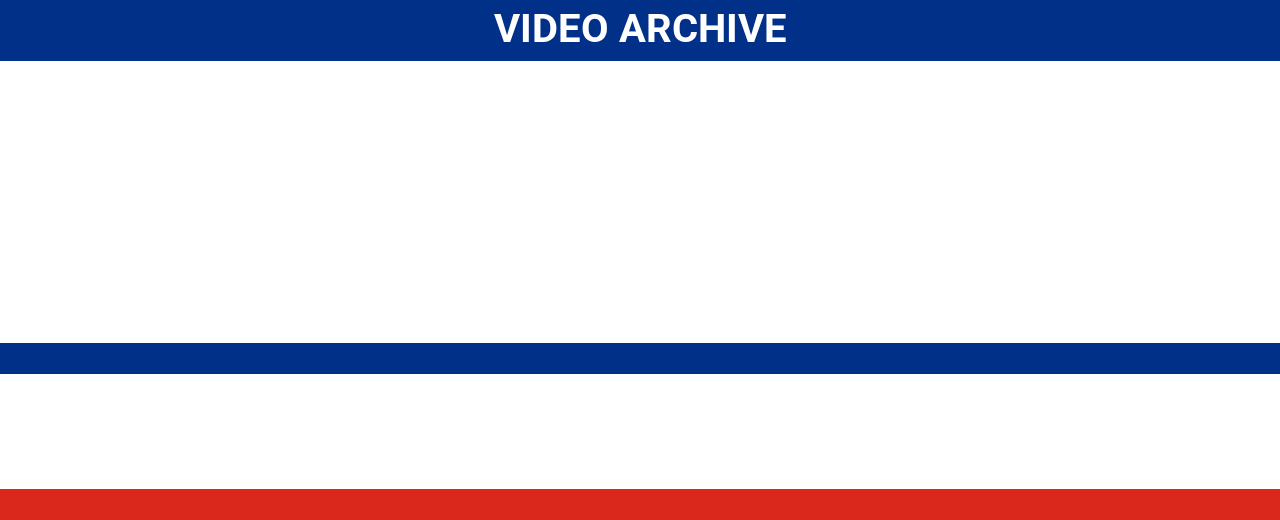
<file: page2.html>
<!DOCTYPE html>
<html >
<head>
  <!-- Site made with Mobirise Website Builder v4.7.1, https://mobirise.com -->
  <meta charset="UTF-8">
  <meta http-equiv="X-UA-Compatible" content="IE=edge">
  <meta name="generator" content="Mobirise v4.7.1, mobirise.com">
  <meta name="viewport" content="width=device-width, initial-scale=1, minimum-scale=1">
  <link rel="shortcut icon" href="assets/images/logo4.png" type="image/x-icon">
  <meta name="description" content="">
  <title>Milfort Minute</title>
  <link rel="stylesheet" href="assets/web/assets/mobirise-icons/mobirise-icons.css">
  <link rel="stylesheet" href="assets/tether/tether.min.css">
  <link rel="stylesheet" href="assets/bootstrap/css/bootstrap.min.css">
  <link rel="stylesheet" href="assets/bootstrap/css/bootstrap-grid.min.css">
  <link rel="stylesheet" href="assets/bootstrap/css/bootstrap-reboot.min.css">
  <link rel="stylesheet" href="assets/socicon/css/styles.css">
  <link rel="stylesheet" href="assets/animatecss/animate.min.css">
  <link rel="stylesheet" href="assets/theme/css/style.css">
  <link rel="stylesheet" href="assets/mobirise/css/mbr-additional.css" type="text/css">
  
  
  
</head>
<body>
  <section class="mbr-section article content1 cid-qQrCCzbPoy" id="content1-1t">
    
     

    <div class="container">
        <div class="media-container-row">
            <div class="mbr-text col-12 col-md-8 mbr-fonts-style display-7"></div>
        </div>
    </div>
</section>

<section class="engine"><a href="https://mobirise.ws/f">simple site creator</a></section><section class="cid-qQrCCzE48o" id="image3-1u">

    

    <figure class="mbr-figure container">
            <div class="image-block" style="width: 54%;">
                <a href="index.html"><img src="assets/images/logo-grissom-news-1-616x304.jpg" width="1400" alt="Mobirise" title=""></a>
                
            </div>
    </figure>
</section>

<section class="header8 cid-qQrKlEug5A" id="header8-2r">

    

    

    <div class="container align-center">
        <div class="row justify-content-md-center">
            <div class="mbr-white col-md-10">
                
                
                
                
                <div class="mbr-section-btn text-center"><a class="btn btn-md btn-primary display-4" href="page3.html">WGMS STUDIO</a> <a class="btn btn-md btn-secondary display-4" href="page1.html">NEWSPAPER</a> <a class="btn btn-md btn-primary display-4" href="page2.html">MILFORT MINUTE</a></div>
            </div>
        </div>
    </div>
    
</section>

<section class="mbr-section article content1 cid-qR6srnjUUo" id="content1-77">
    
     

    <div class="container">
        <div class="media-container-row">
            <div class="mbr-text col-12 col-md-8 mbr-fonts-style display-2"><strong>MILFORT MINUTE</strong></div>
        </div>
    </div>
</section>

<section class="mbr-section article content1 cid-qQZLU27SZC" id="content1-3u">
    
     

    <div class="container">
        <div class="media-container-row">
            <div class="mbr-text col-12 col-md-8 mbr-fonts-style display-7"></div>
        </div>
    </div>
</section>

<section class="header8 cid-qQZMCeEc4G mbr-fullscreen mbr-parallax-background" id="header8-3v">

    

    <div class="mbr-overlay" style="opacity: 0; background-color: rgb(0, 0, 0);">
    </div>

    <div class="container align-center">
        <div class="row justify-content-md-center">
            <div class="mbr-white col-md-10">
                
                
                <div class="mbr-media show-modal align-center py-2" data-modal=".modalWindow">
                         <span class="mbr-iconfont socicon-youtube socicon" style="color: rgb(218, 41, 28);"></span>
                </div>
                <div class="icon-description align-center font-italic pb-3 mbr-fonts-style display-7"><span style="font-style: normal;"><strong>09/07/18</strong></span></div>
                
            </div>
        </div>
    </div>
    <div>
        <div class="modalWindow" style="display: none;">
            <div class="modalWindow-container">
                <div class="modalWindow-video-container">
                    <div class="modalWindow-video">
                        <iframe width="100%" height="100%" frameborder="0" allowfullscreen="1" data-src="www.youtube.com/watch?v=4qw1ViYtmB4&amp;loop=0&amp;autoplay=0"></iframe>
                    </div>
                    <a class="close" role="button" data-dismiss="modal">
                        <span aria-hidden="true" class="mbri-close mbr-iconfont closeModal"></span>
                        <span class="sr-only">Close</span>
                    </a>
                </div>
            </div>
        </div>
    </div>
</section>

<section class="mbr-section article content1 cid-qQZL1rYshq" id="content1-3p">
    
     

    <div class="container">
        <div class="media-container-row">
            <div class="mbr-text col-12 col-md-8 mbr-fonts-style display-7"></div>
        </div>
    </div>
</section>

<section class="mbr-section article content1 cid-qR6suPZrco" id="content1-78">
    
     

    <div class="container">
        <div class="media-container-row">
            <div class="mbr-text col-12 col-md-8 mbr-fonts-style display-2"><strong>VIDEO ARCHIVE</strong></div>
        </div>
    </div>
</section>

<section class="mbr-section content8 cid-qR5HnJ2ecb" id="content8-5f">

    

    <div class="container">
        <div class="media-container-row title">
            <div class="col-12 col-md-8">
                <div class="mbr-section-btn align-center"><a class="btn btn-primary display-4" href="https://mobirise.com">09/07/18</a>
                    <a class="btn btn-primary display-4" href="https://mobirise.com">09/14/18</a> <a class="btn btn-primary display-4" href="https://mobirise.com">09/21/18</a> <a class="btn btn-primary display-4" href="https://mobirise.com">09/21/18</a> <a class="btn btn-primary display-4" href="https://mobirise.com">09/21/18</a> <a class="btn btn-primary display-4" href="https://mobirise.com">09/21/18</a> <a class="btn btn-primary display-4" href="https://mobirise.com">09/21/18</a> <a class="btn btn-primary display-4" href="https://mobirise.com">09/21/18</a> <a class="btn btn-primary display-4" href="https://mobirise.com">09/21/18</a></div>
            </div>
        </div>
    </div>
</section>

<section class="mbr-section article content1 cid-qR67iSkwFr" id="content1-6j">
    
     

    <div class="container">
        <div class="media-container-row">
            <div class="mbr-text col-12 col-md-8 mbr-fonts-style display-7"></div>
        </div>
    </div>
</section>

<section once="" class="cid-qQrCCFDvoK" id="footer7-26">

    

    

    <div class="container">
        <div class="media-container-row align-center mbr-white">
            <div class="row row-links">
                <ul class="foot-menu">
                    
                    
                    
                    
                    
                <li class="foot-menu-item mbr-fonts-style display-4">
                        <a class="text-white mbr-bold" href="index.html"></a><a href="index.html">HOME</a>
                    </li><li class="foot-menu-item mbr-fonts-style display-4">
                        <a class="text-white mbr-bold" href="page3.html"></a><a href="page3.html">STUDIO</a></li><li class="foot-menu-item mbr-fonts-style display-4">
                        <a class="text-white mbr-bold" href="page1.html" target="_blank"></a><a href="page1.html">NEWSPAPER</a>
                    </li><li class="foot-menu-item mbr-fonts-style display-4"><a href="page2.html">MILFORT MINUTE</a></li><li class="foot-menu-item mbr-fonts-style display-4"><a href="page4.html">ANNOUNCEMENT REQUEST</a> &nbsp; &nbsp; &nbsp; &nbsp; &nbsp; &nbsp; &nbsp; &nbsp; &nbsp; &nbsp;&nbsp;</li></ul>
            </div>
            
            <div class="row row-copirayt">
                <p class="mbr-text mb-0 mbr-fonts-style mbr-white align-center display-4"><strong>
                    © Copyright 2018 - Grissom News Network - All Rights Reserved</strong></p>
            </div>
        </div>
    </div>
</section>

<section class="mbr-section article content1 cid-qR6nde1foe" id="content1-6u">
    
     

    <div class="container">
        <div class="media-container-row">
            <div class="mbr-text col-12 col-md-8 mbr-fonts-style display-7"></div>
        </div>
    </div>
</section>


  <script src="assets/web/assets/jquery/jquery.min.js"></script>
  <script src="assets/popper/popper.min.js"></script>
  <script src="assets/tether/tether.min.js"></script>
  <script src="assets/bootstrap/js/bootstrap.min.js"></script>
  <script src="assets/smoothscroll/smooth-scroll.js"></script>
  <script src="assets/viewportchecker/jquery.viewportchecker.js"></script>
  <script src="assets/playervimeo/vimeo_player.js"></script>
  <script src="assets/parallax/jarallax.min.js"></script>
  <script src="assets/theme/js/script.js"></script>
  
  
  <input name="animation" type="hidden">
  </body>
</html>
</file>
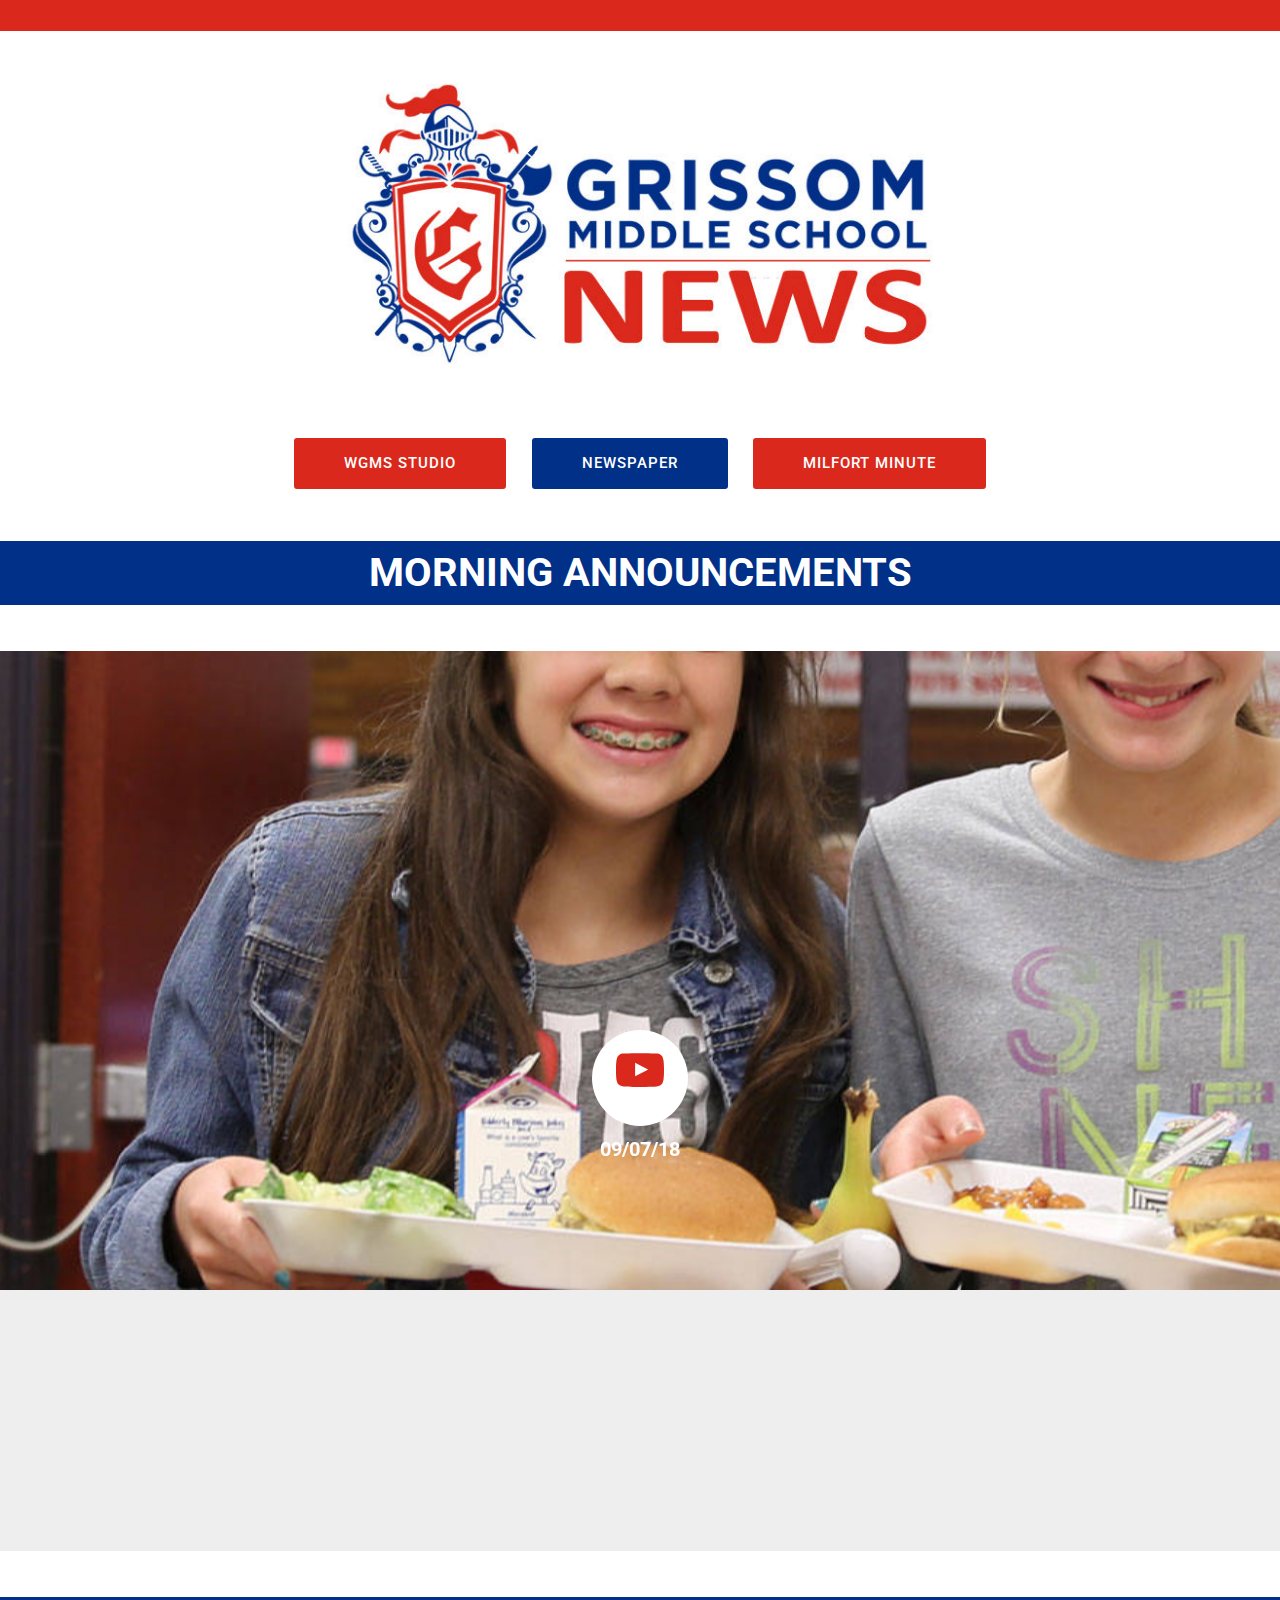
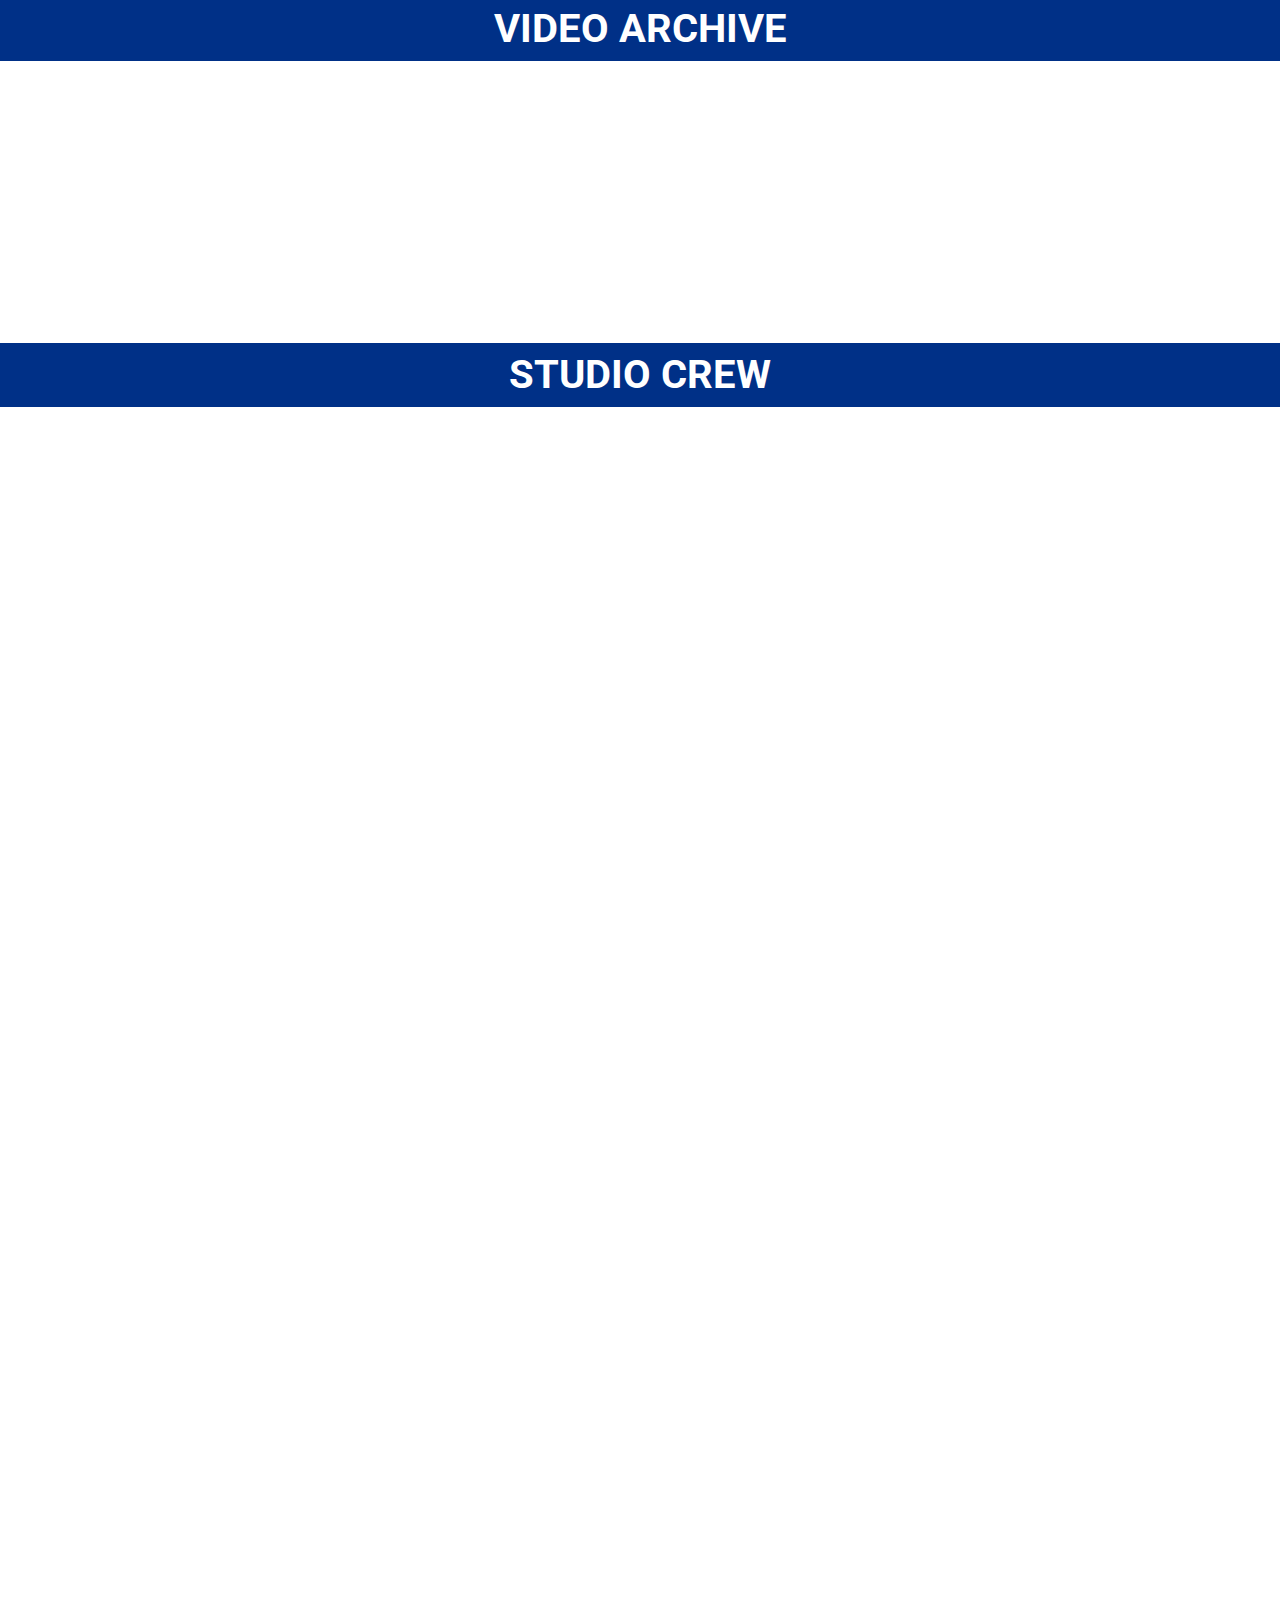
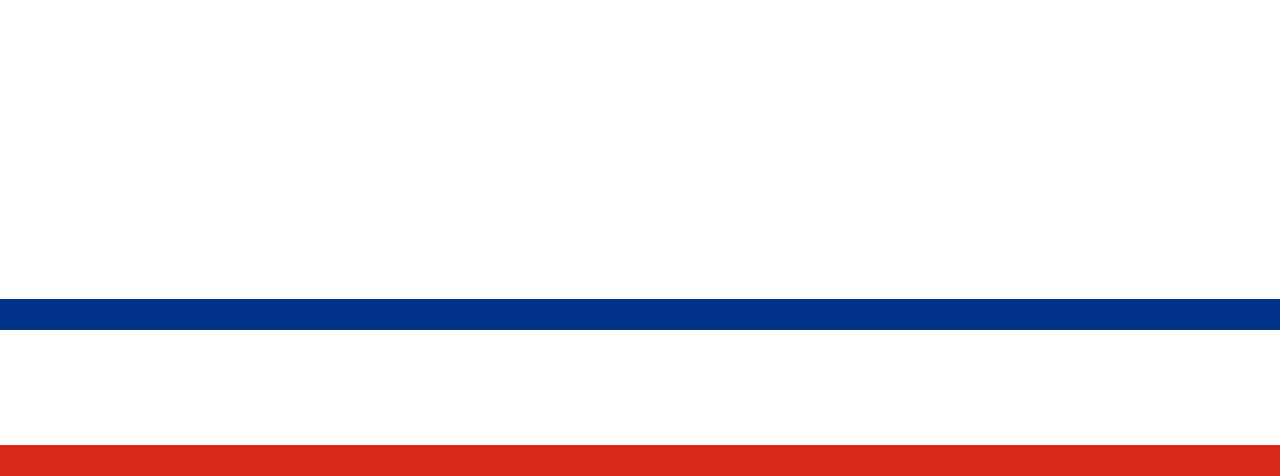
<file: page3.html>
<!DOCTYPE html>
<html >
<head>
  <!-- Site made with Mobirise Website Builder v4.7.1, https://mobirise.com -->
  <meta charset="UTF-8">
  <meta http-equiv="X-UA-Compatible" content="IE=edge">
  <meta name="generator" content="Mobirise v4.7.1, mobirise.com">
  <meta name="viewport" content="width=device-width, initial-scale=1, minimum-scale=1">
  <link rel="shortcut icon" href="assets/images/logo4.png" type="image/x-icon">
  <meta name="description" content="">
  <title>WGMS STUDIO</title>
  <link rel="stylesheet" href="assets/web/assets/mobirise-icons/mobirise-icons.css">
  <link rel="stylesheet" href="assets/tether/tether.min.css">
  <link rel="stylesheet" href="assets/bootstrap/css/bootstrap.min.css">
  <link rel="stylesheet" href="assets/bootstrap/css/bootstrap-grid.min.css">
  <link rel="stylesheet" href="assets/bootstrap/css/bootstrap-reboot.min.css">
  <link rel="stylesheet" href="assets/socicon/css/styles.css">
  <link rel="stylesheet" href="assets/animatecss/animate.min.css">
  <link rel="stylesheet" href="assets/theme/css/style.css">
  <link rel="stylesheet" href="assets/mobirise/css/mbr-additional.css" type="text/css">
  
  
  
</head>
<body>
  <section class="mbr-section article content1 cid-qQrIYc2c2y" id="content1-2e">
    
     

    <div class="container">
        <div class="media-container-row">
            <div class="mbr-text col-12 col-md-8 mbr-fonts-style display-7"></div>
        </div>
    </div>
</section>

<section class="engine"><a href="https://mobirise.ws/p">open source website maker</a></section><section class="cid-qQrIYcmHHE" id="image3-2f">

    

    <figure class="mbr-figure container">
            <div class="image-block" style="width: 54%;">
                <a href="index.html"><img src="assets/images/logo-grissom-news-1-616x304.jpg" width="1400" alt="Mobirise" title=""></a>
                
            </div>
    </figure>
</section>

<section class="header8 cid-qQrKGsCdGR" id="header8-2t">

    

    

    <div class="container align-center">
        <div class="row justify-content-md-center">
            <div class="mbr-white col-md-10">
                
                
                
                
                <div class="mbr-section-btn text-center"><a class="btn btn-md btn-primary display-4" href="page3.html">WGMS STUDIO</a> <a class="btn btn-md btn-secondary display-4" href="page1.html">NEWSPAPER</a> <a class="btn btn-md btn-primary display-4" href="page2.html">MILFORT MINUTE</a></div>
            </div>
        </div>
    </div>
    
</section>

<section class="mbr-section article content1 cid-qR6saXN3yG" id="content1-73">
    
     

    <div class="container">
        <div class="media-container-row">
            <div class="mbr-text col-12 col-md-8 mbr-fonts-style display-2"><strong>MORNING ANNOUNCEMENTS</strong></div>
        </div>
    </div>
</section>

<section class="mbr-section article content1 cid-qQZWP7105J" id="content1-43">
    
     

    <div class="container">
        <div class="media-container-row">
            <div class="mbr-text col-12 col-md-8 mbr-fonts-style display-7"></div>
        </div>
    </div>
</section>

<section class="header8 cid-qQZWlGkRyp mbr-fullscreen mbr-parallax-background" id="header8-42">

    

    

    <div class="container align-center">
        <div class="row justify-content-md-center">
            <div class="mbr-white col-md-10">
                
                
                <div class="mbr-media show-modal align-center py-2" data-modal=".modalWindow">
                         <span class="mbr-iconfont socicon-youtube socicon" style="color: rgb(218, 41, 28);"></span>
                </div>
                <div class="icon-description align-center font-italic pb-3 mbr-fonts-style display-7"><span style="font-style: normal;"><strong>09/07/18</strong></span></div>
                
            </div>
        </div>
    </div>
    <div>
        <div class="modalWindow" style="display: none;">
            <div class="modalWindow-container">
                <div class="modalWindow-video-container">
                    <div class="modalWindow-video">
                        <iframe width="100%" height="100%" frameborder="0" allowfullscreen="1" data-src="www.youtube.com/watch?v=4qw1ViYtmB4&amp;loop=0&amp;autoplay=0"></iframe>
                    </div>
                    <a class="close" role="button" data-dismiss="modal">
                        <span aria-hidden="true" class="mbri-close mbr-iconfont closeModal"></span>
                        <span class="sr-only">Close</span>
                    </a>
                </div>
            </div>
        </div>
    </div>
</section>

<section class="mbr-section article content1 cid-qQZYyu9znC" id="content1-45">
    
     

    <div class="container">
        <div class="media-container-row">
            <div class="mbr-text col-12 col-md-8 mbr-fonts-style display-7"></div>
        </div>
    </div>
</section>

<section class="mbr-section article content1 cid-qR6sfa2l2M" id="content1-74">
    
     

    <div class="container">
        <div class="media-container-row">
            <div class="mbr-text col-12 col-md-8 mbr-fonts-style display-2"><strong>VIDEO ARCHIVE</strong></div>
        </div>
    </div>
</section>

<section class="mbr-section content8 cid-qR5HiNgIwp" id="content8-5e">

    

    <div class="container">
        <div class="media-container-row title">
            <div class="col-12 col-md-8">
                <div class="mbr-section-btn align-center"><a class="btn btn-primary display-4" href="https://mobirise.com">09/07/18</a>
                    <a class="btn btn-primary display-4" href="https://mobirise.com">09/14/18</a> <a class="btn btn-primary display-4" href="https://mobirise.com">09/21/18</a> <a class="btn btn-primary display-4" href="https://mobirise.com">09/21/18</a> <a class="btn btn-primary display-4" href="https://mobirise.com">09/21/18</a> <a class="btn btn-primary display-4" href="https://mobirise.com">09/21/18</a> <a class="btn btn-primary display-4" href="https://mobirise.com">09/21/18</a> <a class="btn btn-primary display-4" href="https://mobirise.com">09/21/18</a> <a class="btn btn-primary display-4" href="https://mobirise.com">09/21/18</a></div>
            </div>
        </div>
    </div>
</section>

<section class="mbr-section article content1 cid-qR6sfKajQF" id="content1-75">
    
     

    <div class="container">
        <div class="media-container-row">
            <div class="mbr-text col-12 col-md-8 mbr-fonts-style display-2"><strong>STUDIO CREW</strong></div>
        </div>
    </div>
</section>

<section class="mbr-section article content1 cid-qQZJPspK8J" id="content1-35">
    
     

    <div class="container">
        <div class="media-container-row">
            <div class="mbr-text col-12 col-md-8 mbr-fonts-style display-7"></div>
        </div>
    </div>
</section>

<section class="testimonials2 cid-qQZK3MJTdK" id="testimonials2-38">

    

    

    <div class="container">
        <div class="media-container-row">
            <div class="mbr-figure pr-lg-5" style="width: 130%;">
              <img src="assets/images/img-20180503-114204-1162x872.jpg" alt="" title="">
            </div>
            <div class="media-content px-3 align-self-center mbr-white py-2">
                    <p class="mbr-text testimonial-text mbr-fonts-style display-7"></p>
                    <p class="mbr-author-name pt-4 mb-2 mbr-fonts-style display-2">
                       STUDENT NAME</p>
                    <p class="mbr-author-desc mbr-fonts-style display-7"><strong>
                       WEATHER</strong></p>
            </div>
        </div>
    </div>
</section>

<section class="mbr-section article content1 cid-qQZK4C63G9" id="content1-39">
    
     

    <div class="container">
        <div class="media-container-row">
            <div class="mbr-text col-12 col-md-8 mbr-fonts-style display-7"></div>
        </div>
    </div>
</section>

<section class="testimonials3 cid-qQZJTzzfFx" id="testimonials3-36">

    

    

    <div class="container">
        <div class="media-container-row">
            <div class="media-content px-3 align-self-center mbr-white py-2">
                <p class="mbr-text testimonial-text mbr-fonts-style display-7"></p>
                <p class="mbr-author-name pt-4 mb-2 mbr-fonts-style display-2">STUDENT NAME</p>
                <p class="mbr-author-desc mbr-fonts-style display-7"><strong>
                   LUNCH MENU</strong></p>
            </div>

            <div class="mbr-figure pl-lg-5" style="width: 130%;">
              <img src="assets/images/img-20180503-115651-1162x872.jpg" alt="" title="">
            </div>
        </div>
    </div>
</section>

<section class="mbr-section article content1 cid-qQZJV2le4J" id="content1-37">
    
     

    <div class="container">
        <div class="media-container-row">
            <div class="mbr-text col-12 col-md-8 mbr-fonts-style display-7"></div>
        </div>
    </div>
</section>

<section class="testimonials2 cid-qQZK8Z5CKW" id="testimonials2-3a">

    

    

    <div class="container">
        <div class="media-container-row">
            <div class="mbr-figure pr-lg-5" style="width: 130%;">
              <img src="assets/images/img-20180503-115638-1162x872.jpg" alt="" title="">
            </div>
            <div class="media-content px-3 align-self-center mbr-white py-2">
                    <p class="mbr-text testimonial-text mbr-fonts-style display-7"></p>
                    <p class="mbr-author-name pt-4 mb-2 mbr-fonts-style display-2">
                       STUDENT NAME</p>
                    <p class="mbr-author-desc mbr-fonts-style display-7"><strong>
                       SPORTS</strong></p>
            </div>
        </div>
    </div>
</section>

<section class="mbr-section article content1 cid-qQZK9Ib0w0" id="content1-3b">
    
     

    <div class="container">
        <div class="media-container-row">
            <div class="mbr-text col-12 col-md-8 mbr-fonts-style display-7"></div>
        </div>
    </div>
</section>

<section class="mbr-section article content1 cid-qR67BKLFmJ" id="content1-6l">
    
     

    <div class="container">
        <div class="media-container-row">
            <div class="mbr-text col-12 col-md-8 mbr-fonts-style display-7"></div>
        </div>
    </div>
</section>

<section once="" class="cid-qQrIYfJFwk" id="footer7-2m">

    

    

    <div class="container">
        <div class="media-container-row align-center mbr-white">
            <div class="row row-links">
                <ul class="foot-menu">
                    
                    
                    
                    
                    
                <li class="foot-menu-item mbr-fonts-style display-4">
                        <a class="text-white mbr-bold" href="index.html"></a><a href="index.html">HOME</a>
                    </li><li class="foot-menu-item mbr-fonts-style display-4">
                        <a class="text-white mbr-bold" href="page3.html"></a><a href="page3.html">STUDIO</a></li><li class="foot-menu-item mbr-fonts-style display-4">
                        <a class="text-white mbr-bold" href="page1.html" target="_blank"></a><a href="page1.html">NEWSPAPER</a>
                    </li><li class="foot-menu-item mbr-fonts-style display-4"><a href="page2.html">MILFORT MINUTE</a></li><li class="foot-menu-item mbr-fonts-style display-4"><a href="page4.html">ANNOUNCEMENT REQUEST</a> &nbsp; &nbsp; &nbsp; &nbsp; &nbsp; &nbsp; &nbsp; &nbsp; &nbsp; &nbsp;&nbsp;</li></ul>
            </div>
            
            <div class="row row-copirayt">
                <p class="mbr-text mb-0 mbr-fonts-style mbr-white align-center display-4"><strong>
                    © Copyright 2018 - Grissom News Network - All Rights Reserved</strong></p>
            </div>
        </div>
    </div>
</section>

<section class="mbr-section article content1 cid-qR6nkhvkb5" id="content1-6w">
    
     

    <div class="container">
        <div class="media-container-row">
            <div class="mbr-text col-12 col-md-8 mbr-fonts-style display-7"></div>
        </div>
    </div>
</section>


  <script src="assets/web/assets/jquery/jquery.min.js"></script>
  <script src="assets/popper/popper.min.js"></script>
  <script src="assets/tether/tether.min.js"></script>
  <script src="assets/bootstrap/js/bootstrap.min.js"></script>
  <script src="assets/smoothscroll/smooth-scroll.js"></script>
  <script src="assets/viewportchecker/jquery.viewportchecker.js"></script>
  <script src="assets/playervimeo/vimeo_player.js"></script>
  <script src="assets/parallax/jarallax.min.js"></script>
  <script src="assets/theme/js/script.js"></script>
  
  
  <input name="animation" type="hidden">
  </body>
</html>
</file>
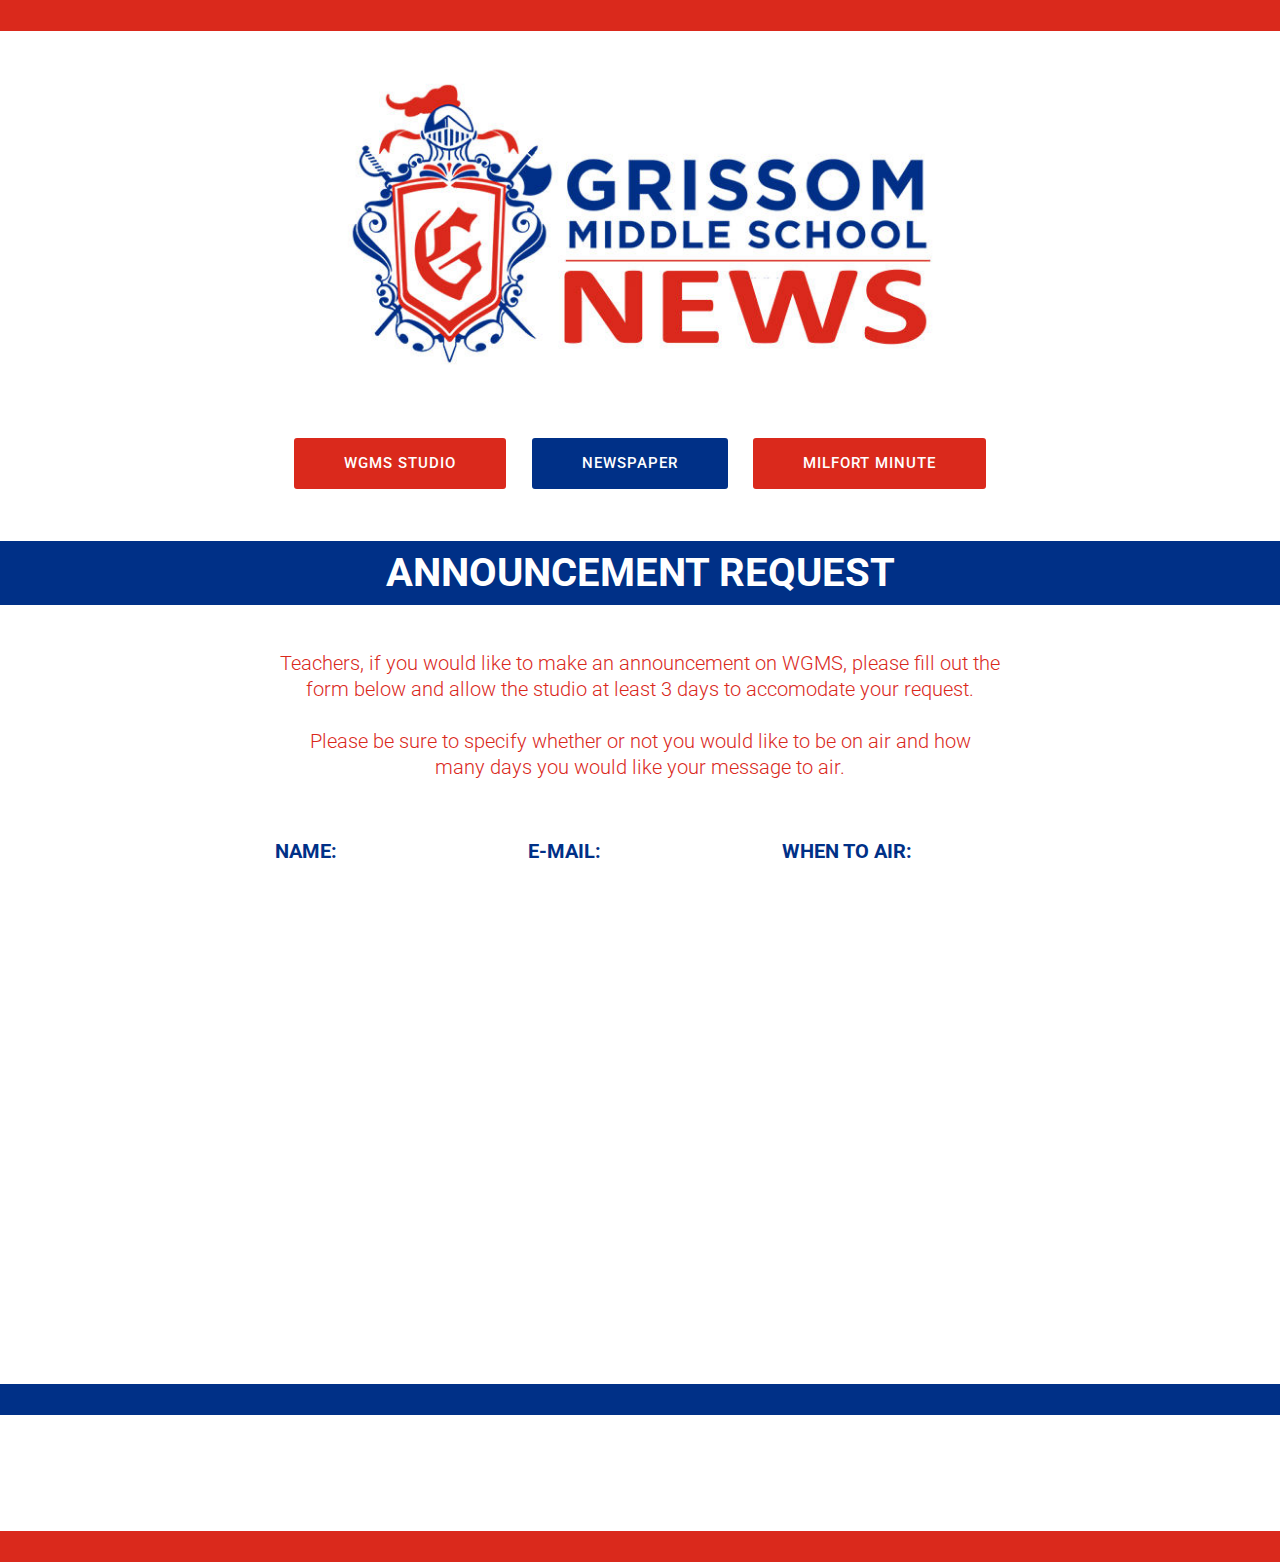
<file: page4.html>
<!DOCTYPE html>
<html >
<head>
  <!-- Site made with Mobirise Website Builder v4.7.1, https://mobirise.com -->
  <meta charset="UTF-8">
  <meta http-equiv="X-UA-Compatible" content="IE=edge">
  <meta name="generator" content="Mobirise v4.7.1, mobirise.com">
  <meta name="viewport" content="width=device-width, initial-scale=1, minimum-scale=1">
  <link rel="shortcut icon" href="assets/images/logo4.png" type="image/x-icon">
  <meta name="description" content="">
  <title>Announcement Request</title>
  <link rel="stylesheet" href="assets/web/assets/mobirise-icons/mobirise-icons.css">
  <link rel="stylesheet" href="assets/tether/tether.min.css">
  <link rel="stylesheet" href="assets/bootstrap/css/bootstrap.min.css">
  <link rel="stylesheet" href="assets/bootstrap/css/bootstrap-grid.min.css">
  <link rel="stylesheet" href="assets/bootstrap/css/bootstrap-reboot.min.css">
  <link rel="stylesheet" href="assets/socicon/css/styles.css">
  <link rel="stylesheet" href="assets/animatecss/animate.min.css">
  <link rel="stylesheet" href="assets/theme/css/style.css">
  <link rel="stylesheet" href="assets/mobirise/css/mbr-additional.css" type="text/css">
  
  
  
</head>
<body>
  <section class="mbr-section article content1 cid-qR5XvDmWiP" id="content1-5m">
    
     

    <div class="container">
        <div class="media-container-row">
            <div class="mbr-text col-12 col-md-8 mbr-fonts-style display-7"></div>
        </div>
    </div>
</section>

<section class="engine"><a href="https://mobirise.ws/n">best website maker app</a></section><section class="cid-qR5XvE19c7" id="image3-5n">

    

    <figure class="mbr-figure container">
            <div class="image-block" style="width: 54%;">
                <a href="index.html"><img src="assets/images/logo-grissom-news-1-616x304.jpg" width="1400" alt="Mobirise" title=""></a>
                
            </div>
    </figure>
</section>

<section class="header8 cid-qR5XvEMujz" id="header8-5o">

    

    

    <div class="container align-center">
        <div class="row justify-content-md-center">
            <div class="mbr-white col-md-10">
                
                
                
                
                <div class="mbr-section-btn text-center"><a class="btn btn-md btn-primary display-4" href="page3.html">WGMS STUDIO</a> <a class="btn btn-md btn-secondary display-4" href="page1.html">NEWSPAPER</a> <a class="btn btn-md btn-primary display-4" href="page2.html">MILFORT MINUTE</a></div>
            </div>
        </div>
    </div>
    
</section>

<section class="mbr-section article content1 cid-qR6smABYqo" id="content1-76">
    
     

    <div class="container">
        <div class="media-container-row">
            <div class="mbr-text col-12 col-md-8 mbr-fonts-style display-2"><strong>ANNOUNCEMENT REQUEST</strong></div>
        </div>
    </div>
</section>

<section class="mbr-section form1 cid-qR5XDYfirm" id="form1-5w">

    

    
    <div class="container">
        <div class="row justify-content-center">
            <div class="title col-12 col-lg-8">
                
                <h3 class="mbr-section-subtitle align-center mbr-light pb-3 mbr-fonts-style display-7"><font color="#da291c">Teachers, if you would like to make an announcement on WGMS, please fill out the form below and allow the studio at least 3 days to accomodate your request.<strong> </strong></font><br><br><font color="#da291c">Please be sure to specify whether or not you would like to be on air and how</font><br><font color="#da291c">many days you would like your message to air.</font><br></h3>
            </div>
        </div>
    </div>
    <div class="container">
        <div class="row justify-content-center">
            <div class="media-container-column col-lg-8" data-form-type="formoid">
                    <div data-form-alert="" hidden="">Thank you for submitting your request!</div>
            
                    <form class="mbr-form" action="https://mobirise.com/" method="post" data-form-title="Mobirise Form"><input type="hidden" name="email" data-form-email="true" value="5HOAxx9GFk77dXNvJQguSx0kwQ7ZNeHIJBLqjTzsJkaHPcbyvTvaH/DuUG5vnDz5nBA+5J9dZa5flcNCuIp2mgM4BIp7e3jKjjiqdbuluqznZsrFnbjWg6H29mAlqLzs" data-form-field="Email">
                        <div class="row row-sm-offset">
                            <div class="col-md-4 multi-horizontal" data-for="name">
                                <div class="form-group">
                                    <label class="form-control-label mbr-fonts-style display-7" for="name-form1-5w"><strong>NAME:</strong></label>
                                    <input type="text" class="form-control" name="name" data-form-field="Name" required="" id="name-form1-5w">
                                </div>
                            </div>
                            <div class="col-md-4 multi-horizontal" data-for="email">
                                <div class="form-group">
                                    <label class="form-control-label mbr-fonts-style display-7" for="email-form1-5w"><strong>E-MAIL:</strong></label>
                                    <input type="email" class="form-control" name="email" data-form-field="Email" required="" id="email-form1-5w">
                                </div>
                            </div>
                            <div class="col-md-4 multi-horizontal" data-for="phone">
                                <div class="form-group">
                                    <label class="form-control-label mbr-fonts-style display-7" for="phone-form1-5w"><strong>WHEN TO AIR:</strong></label>
                                    <input type="tel" class="form-control" name="phone" data-form-field="Phone" id="phone-form1-5w">
                                </div>
                            </div>
                        </div>
                        <div class="form-group" data-for="message">
                            <label class="form-control-label mbr-fonts-style display-7" for="message-form1-5w"><strong>ANNOUNCEMENT REQUEST:</strong></label>
                            <textarea type="text" class="form-control" name="message" rows="7" data-form-field="Message" id="message-form1-5w"></textarea>
                        </div>
            
                        <span class="input-group-btn"><button href="" type="submit" class="btn btn-primary btn-form display-4">SUBMIT</button></span>
                    </form>
            </div>
        </div>
    </div>
</section>

<section class="mbr-section article content1 cid-qR68EkwjCI" id="content1-6o">
    
     

    <div class="container">
        <div class="media-container-row">
            <div class="mbr-text col-12 col-md-8 mbr-fonts-style display-7"></div>
        </div>
    </div>
</section>

<section once="" class="cid-qR5XvKxnWq" id="footer7-5v">

    

    

    <div class="container">
        <div class="media-container-row align-center mbr-white">
            <div class="row row-links">
                <ul class="foot-menu">
                    
                    
                    
                    
                    
                <li class="foot-menu-item mbr-fonts-style display-4">
                        <a class="text-white mbr-bold" href="index.html"></a><a href="index.html">HOME</a>
                    </li><li class="foot-menu-item mbr-fonts-style display-4">
                        <a class="text-white mbr-bold" href="page3.html"></a><a href="page3.html">STUDIO</a></li><li class="foot-menu-item mbr-fonts-style display-4">
                        <a class="text-white mbr-bold" href="page1.html" target="_blank"></a><a href="page1.html">NEWSPAPER</a>
                    </li><li class="foot-menu-item mbr-fonts-style display-4"><a href="page2.html">MILFORT MINUTE</a></li><li class="foot-menu-item mbr-fonts-style display-4"><a href="page4.html">ANNOUNCEMENT REQUEST</a> &nbsp; &nbsp; &nbsp; &nbsp; &nbsp; &nbsp; &nbsp; &nbsp; &nbsp; &nbsp;&nbsp;</li></ul>
            </div>
            
            <div class="row row-copirayt">
                <p class="mbr-text mb-0 mbr-fonts-style mbr-white align-center display-4"><strong>
                    © Copyright 2018 - Grissom News Network - All Rights Reserved</strong></p>
            </div>
        </div>
    </div>
</section>

<section class="mbr-section article content1 cid-qR6ngmlCrg" id="content1-6v">
    
     

    <div class="container">
        <div class="media-container-row">
            <div class="mbr-text col-12 col-md-8 mbr-fonts-style display-7"></div>
        </div>
    </div>
</section>


  <script src="assets/web/assets/jquery/jquery.min.js"></script>
  <script src="assets/popper/popper.min.js"></script>
  <script src="assets/tether/tether.min.js"></script>
  <script src="assets/bootstrap/js/bootstrap.min.js"></script>
  <script src="assets/smoothscroll/smooth-scroll.js"></script>
  <script src="assets/viewportchecker/jquery.viewportchecker.js"></script>
  <script src="assets/playervimeo/vimeo_player.js"></script>
  <script src="assets/theme/js/script.js"></script>
  <script src="assets/formoid/formoid.min.js"></script>
  
  
  <input name="animation" type="hidden">
  </body>
</html>
</file>
<file: assets/web/assets/mobirise-icons/mobirise-icons.css>
@font-face {
  font-family: 'MobiriseIcons';
  src:  url('mobirise-icons.eot?spat4u');
  src:  url('mobirise-icons.eot?spat4u#iefix') format('embedded-opentype'),
    url('mobirise-icons.ttf?spat4u') format('truetype'),
    url('mobirise-icons.woff?spat4u') format('woff'),
    url('mobirise-icons.svg?spat4u#MobiriseIcons') format('svg');
  font-weight: normal;
  font-style: normal;
}

[class^="mbri-"], [class*=" mbri-"] {
  /* use !important to prevent issues with browser extensions that change fonts */
  font-family: MobiriseIcons !important;
  speak: none;
  font-style: normal;
  font-weight: normal;
  font-variant: normal;
  text-transform: none;
  line-height: 1;

  /* Better Font Rendering =========== */
  -webkit-font-smoothing: antialiased;
  -moz-osx-font-smoothing: grayscale;
}

.mbri-add-submenu:before {
  content: "\e900";
}
.mbri-alert:before {
  content: "\e901";
}
.mbri-align-center:before {
  content: "\e902";
}
.mbri-align-justify:before {
  content: "\e903";
}
.mbri-align-left:before {
  content: "\e904";
}
.mbri-align-right:before {
  content: "\e905";
}
.mbri-android:before {
  content: "\e906";
}
.mbri-apple:before {
  content: "\e907";
}
.mbri-arrow-down:before {
  content: "\e908";
}
.mbri-arrow-next:before {
  content: "\e909";
}
.mbri-arrow-prev:before {
  content: "\e90a";
}
.mbri-arrow-up:before {
  content: "\e90b";
}
.mbri-bold:before {
  content: "\e90c";
}
.mbri-bookmark:before {
  content: "\e90d";
}
.mbri-bootstrap:before {
  content: "\e90e";
}
.mbri-briefcase:before {
  content: "\e90f";
}
.mbri-browse:before {
  content: "\e910";
}
.mbri-bulleted-list:before {
  content: "\e911";
}
.mbri-calendar:before {
  content: "\e912";
}
.mbri-camera:before {
  content: "\e913";
}
.mbri-cart-add:before {
  content: "\e914";
}
.mbri-cart-full:before {
  content: "\e915";
}
.mbri-cash:before {
  content: "\e916";
}
.mbri-change-style:before {
  content: "\e917";
}
.mbri-chat:before {
  content: "\e918";
}
.mbri-clock:before {
  content: "\e919";
}
.mbri-close:before {
  content: "\e91a";
}
.mbri-cloud:before {
  content: "\e91b";
}
.mbri-code:before {
  content: "\e91c";
}
.mbri-contact-form:before {
  content: "\e91d";
}
.mbri-credit-card:before {
  content: "\e91e";
}
.mbri-cursor-click:before {
  content: "\e91f";
}
.mbri-cust-feedback:before {
  content: "\e920";
}
.mbri-database:before {
  content: "\e921";
}
.mbri-delivery:before {
  content: "\e922";
}
.mbri-desktop:before {
  content: "\e923";
}
.mbri-devices:before {
  content: "\e924";
}
.mbri-down:before {
  content: "\e925";
}
.mbri-download:before {
  content: "\e989";
}
.mbri-drag-n-drop:before {
  content: "\e927";
}
.mbri-drag-n-drop2:before {
  content: "\e928";
}
.mbri-edit:before {
  content: "\e929";
}
.mbri-edit2:before {
  content: "\e92a";
}
.mbri-error:before {
  content: "\e92b";
}
.mbri-extension:before {
  content: "\e92c";
}
.mbri-features:before {
  content: "\e92d";
}
.mbri-file:before {
  content: "\e92e";
}
.mbri-flag:before {
  content: "\e92f";
}
.mbri-folder:before {
  content: "\e930";
}
.mbri-gift:before {
  content: "\e931";
}
.mbri-github:before {
  content: "\e932";
}
.mbri-globe:before {
  content: "\e933";
}
.mbri-globe-2:before {
  content: "\e934";
}
.mbri-growing-chart:before {
  content: "\e935";
}
.mbri-hearth:before {
  content: "\e936";
}
.mbri-help:before {
  content: "\e937";
}
.mbri-home:before {
  content: "\e938";
}
.mbri-hot-cup:before {
  content: "\e939";
}
.mbri-idea:before {
  content: "\e93a";
}
.mbri-image-gallery:before {
  content: "\e93b";
}
.mbri-image-slider:before {
  content: "\e93c";
}
.mbri-info:before {
  content: "\e93d";
}
.mbri-italic:before {
  content: "\e93e";
}
.mbri-key:before {
  content: "\e93f";
}
.mbri-laptop:before {
  content: "\e940";
}
.mbri-layers:before {
  content: "\e941";
}
.mbri-left-right:before {
  content: "\e942";
}
.mbri-left:before {
  content: "\e943";
}
.mbri-letter:before {
  content: "\e944";
}
.mbri-like:before {
  content: "\e945";
}
.mbri-link:before {
  content: "\e946";
}
.mbri-lock:before {
  content: "\e947";
}
.mbri-login:before {
  content: "\e948";
}
.mbri-logout:before {
  content: "\e949";
}
.mbri-magic-stick:before {
  content: "\e94a";
}
.mbri-map-pin:before {
  content: "\e94b";
}
.mbri-menu:before {
  content: "\e94c";
}
.mbri-mobile:before {
  content: "\e94d";
}
.mbri-mobile2:before {
  content: "\e94e";
}
.mbri-mobirise:before {
  content: "\e94f";
}
.mbri-more-horizontal:before {
  content: "\e950";
}
.mbri-more-vertical:before {
  content: "\e951";
}
.mbri-music:before {
  content: "\e952";
}
.mbri-new-file:before {
  content: "\e953";
}
.mbri-numbered-list:before {
  content: "\e954";
}
.mbri-opened-folder:before {
  content: "\e955";
}
.mbri-pages:before {
  content: "\e956";
}
.mbri-paper-plane:before {
  content: "\e957";
}
.mbri-paperclip:before {
  content: "\e958";
}
.mbri-photo:before {
  content: "\e959";
}
.mbri-photos:before {
  content: "\e95a";
}
.mbri-pin:before {
  content: "\e95b";
}
.mbri-play:before {
  content: "\e95c";
}
.mbri-plus:before {
  content: "\e95d";
}
.mbri-preview:before {
  content: "\e95e";
}
.mbri-print:before {
  content: "\e95f";
}
.mbri-protect:before {
  content: "\e960";
}
.mbri-question:before {
  content: "\e961";
}
.mbri-quote-left:before {
  content: "\e962";
}
.mbri-quote-right:before {
  content: "\e963";
}
.mbri-refresh:before {
  content: "\e964";
}
.mbri-responsive:before {
  content: "\e965";
}
.mbri-right:before {
  content: "\e966";
}
.mbri-rocket:before {
  content: "\e967";
}
.mbri-sad-face:before {
  content: "\e968";
}
.mbri-sale:before {
  content: "\e969";
}
.mbri-save:before {
  content: "\e96a";
}
.mbri-search:before {
  content: "\e96b";
}
.mbri-setting:before {
  content: "\e96c";
}
.mbri-setting2:before {
  content: "\e96d";
}
.mbri-setting3:before {
  content: "\e96e";
}
.mbri-share:before {
  content: "\e96f";
}
.mbri-shopping-bag:before {
  content: "\e970";
}
.mbri-shopping-basket:before {
  content: "\e971";
}
.mbri-shopping-cart:before {
  content: "\e972";
}
.mbri-sites:before {
  content: "\e973";
}
.mbri-smile-face:before {
  content: "\e974";
}
.mbri-speed:before {
  content: "\e975";
}
.mbri-star:before {
  content: "\e976";
}
.mbri-success:before {
  content: "\e977";
}
.mbri-sun:before {
  content: "\e978";
}
.mbri-sun2:before {
  content: "\e979";
}
.mbri-tablet:before {
  content: "\e97a";
}
.mbri-tablet-vertical:before {
  content: "\e97b";
}
.mbri-target:before {
  content: "\e97c";
}
.mbri-timer:before {
  content: "\e97d";
}
.mbri-to-ftp:before {
  content: "\e97e";
}
.mbri-to-local-drive:before {
  content: "\e97f";
}
.mbri-touch-swipe:before {
  content: "\e980";
}
.mbri-touch:before {
  content: "\e981";
}
.mbri-trash:before {
  content: "\e982";
}
.mbri-underline:before {
  content: "\e983";
}
.mbri-unlink:before {
  content: "\e984";
}
.mbri-unlock:before {
  content: "\e985";
}
.mbri-up-down:before {
  content: "\e986";
}
.mbri-up:before {
  content: "\e987";
}
.mbri-update:before {
  content: "\e988";
}
.mbri-upload:before {
 content: "\e926"; 
}
.mbri-user:before {
  content: "\e98a";
}
.mbri-user2:before {
  content: "\e98b";
}
.mbri-users:before {
  content: "\e98c";
}
.mbri-video:before {
  content: "\e98d";
}
.mbri-video-play:before {
  content: "\e98e";
}
.mbri-watch:before {
  content: "\e98f";
}
.mbri-website-theme:before {
  content: "\e990";
}
.mbri-wifi:before {
  content: "\e991";
}
.mbri-windows:before {
  content: "\e992";
}
.mbri-zoom-out:before {
  content: "\e993";
}
.mbri-redo:before {
  content: "\e994";
}
.mbri-undo:before {
  content: "\e995";
}
</file>
<file: assets/socicon/css/styles.css>
@charset "UTF-8";

@font-face {
  font-family: "socicon";
  src:url("../fonts/socicon.eot");
  src:url("../fonts/socicon.eot?#iefix") format("embedded-opentype"),
    url("../fonts/socicon.woff") format("woff"),
    url("../fonts/socicon.ttf") format("truetype"),
    url("../fonts/socicon.svg#socicon") format("svg");
  font-weight: normal;
  font-style: normal;

}

[data-icon]:before {
  font-family: "socicon" !important;
  content: attr(data-icon);
  font-style: normal !important;
  font-weight: normal !important;
  font-variant: normal !important;
  text-transform: none !important;
  speak: none;
  line-height: 1;
  -webkit-font-smoothing: antialiased;
  -moz-osx-font-smoothing: grayscale;
}

[class^="socicon-"]:before,
[class*=" socicon-"]:before {
  font-family: "socicon" !important;
  font-style: normal !important;
  font-weight: normal !important;
  font-variant: normal !important;
  text-transform: none !important;
  speak: none;
  line-height: 1;
  -webkit-font-smoothing: antialiased;
  -moz-osx-font-smoothing: grayscale;
}

.socicon-modelmayhem:before {
  content: "\e000";
}
.socicon-mixcloud:before {
  content: "\e001";
}
.socicon-drupal:before {
  content: "\e002";
}
.socicon-swarm:before {
  content: "\e003";
}
.socicon-istock:before {
  content: "\e004";
}
.socicon-yammer:before {
  content: "\e005";
}
.socicon-ello:before {
  content: "\e006";
}
.socicon-stackoverflow:before {
  content: "\e007";
}
.socicon-persona:before {
  content: "\e008";
}
.socicon-triplej:before {
  content: "\e009";
}
.socicon-houzz:before {
  content: "\e00a";
}
.socicon-rss:before {
  content: "\e00b";
}
.socicon-paypal:before {
  content: "\e00c";
}
.socicon-odnoklassniki:before {
  content: "\e00d";
}
.socicon-airbnb:before {
  content: "\e00e";
}
.socicon-periscope:before {
  content: "\e00f";
}
.socicon-outlook:before {
  content: "\e010";
}
.socicon-coderwall:before {
  content: "\e011";
}
.socicon-tripadvisor:before {
  content: "\e012";
}
.socicon-appnet:before {
  content: "\e013";
}
.socicon-goodreads:before {
  content: "\e014";
}
.socicon-tripit:before {
  content: "\e015";
}
.socicon-lanyrd:before {
  content: "\e016";
}
.socicon-slideshare:before {
  content: "\e017";
}
.socicon-buffer:before {
  content: "\e018";
}
.socicon-disqus:before {
  content: "\e019";
}
.socicon-vkontakte:before {
  content: "\e01a";
}
.socicon-whatsapp:before {
  content: "\e01b";
}
.socicon-patreon:before {
  content: "\e01c";
}
.socicon-storehouse:before {
  content: "\e01d";
}
.socicon-pocket:before {
  content: "\e01e";
}
.socicon-mail:before {
  content: "\e01f";
}
.socicon-blogger:before {
  content: "\e020";
}
.socicon-technorati:before {
  content: "\e021";
}
.socicon-reddit:before {
  content: "\e022";
}
.socicon-dribbble:before {
  content: "\e023";
}
.socicon-stumbleupon:before {
  content: "\e024";
}
.socicon-digg:before {
  content: "\e025";
}
.socicon-envato:before {
  content: "\e026";
}
.socicon-behance:before {
  content: "\e027";
}
.socicon-delicious:before {
  content: "\e028";
}
.socicon-deviantart:before {
  content: "\e029";
}
.socicon-forrst:before {
  content: "\e02a";
}
.socicon-play:before {
  content: "\e02b";
}
.socicon-zerply:before {
  content: "\e02c";
}
.socicon-wikipedia:before {
  content: "\e02d";
}
.socicon-apple:before {
  content: "\e02e";
}
.socicon-flattr:before {
  content: "\e02f";
}
.socicon-github:before {
  content: "\e030";
}
.socicon-renren:before {
  content: "\e031";
}
.socicon-friendfeed:before {
  content: "\e032";
}
.socicon-newsvine:before {
  content: "\e033";
}
.socicon-identica:before {
  content: "\e034";
}
.socicon-bebo:before {
  content: "\e035";
}
.socicon-zynga:before {
  content: "\e036";
}
.socicon-steam:before {
  content: "\e037";
}
.socicon-xbox:before {
  content: "\e038";
}
.socicon-windows:before {
  content: "\e039";
}
.socicon-qq:before {
  content: "\e03a";
}
.socicon-douban:before {
  content: "\e03b";
}
.socicon-meetup:before {
  content: "\e03c";
}
.socicon-playstation:before {
  content: "\e03d";
}
.socicon-android:before {
  content: "\e03e";
}
.socicon-snapchat:before {
  content: "\e03f";
}
.socicon-twitter:before {
  content: "\e040";
}
.socicon-facebook:before {
  content: "\e041";
}
.socicon-googleplus:before {
  content: "\e042";
}
.socicon-pinterest:before {
  content: "\e043";
}
.socicon-foursquare:before {
  content: "\e044";
}
.socicon-yahoo:before {
  content: "\e045";
}
.socicon-skype:before {
  content: "\e046";
}
.socicon-yelp:before {
  content: "\e047";
}
.socicon-feedburner:before {
  content: "\e048";
}
.socicon-linkedin:before {
  content: "\e049";
}
.socicon-viadeo:before {
  content: "\e04a";
}
.socicon-xing:before {
  content: "\e04b";
}
.socicon-myspace:before {
  content: "\e04c";
}
.socicon-soundcloud:before {
  content: "\e04d";
}
.socicon-spotify:before {
  content: "\e04e";
}
.socicon-grooveshark:before {
  content: "\e04f";
}
.socicon-lastfm:before {
  content: "\e050";
}
.socicon-youtube:before {
  content: "\e051";
}
.socicon-vimeo:before {
  content: "\e052";
}
.socicon-dailymotion:before {
  content: "\e053";
}
.socicon-vine:before {
  content: "\e054";
}
.socicon-flickr:before {
  content: "\e055";
}
.socicon-500px:before {
  content: "\e056";
}
.socicon-wordpress:before {
  content: "\e058";
}
.socicon-tumblr:before {
  content: "\e059";
}
.socicon-twitch:before {
  content: "\e05a";
}
.socicon-8tracks:before {
  content: "\e05b";
}
.socicon-amazon:before {
  content: "\e05c";
}
.socicon-icq:before {
  content: "\e05d";
}
.socicon-smugmug:before {
  content: "\e05e";
}
.socicon-ravelry:before {
  content: "\e05f";
}
.socicon-weibo:before {
  content: "\e060";
}
.socicon-baidu:before {
  content: "\e061";
}
.socicon-angellist:before {
  content: "\e062";
}
.socicon-ebay:before {
  content: "\e063";
}
.socicon-imdb:before {
  content: "\e064";
}
.socicon-stayfriends:before {
  content: "\e065";
}
.socicon-residentadvisor:before {
  content: "\e066";
}
.socicon-google:before {
  content: "\e067";
}
.socicon-yandex:before {
  content: "\e068";
}
.socicon-sharethis:before {
  content: "\e069";
}
.socicon-bandcamp:before {
  content: "\e06a";
}
.socicon-itunes:before {
  content: "\e06b";
}
.socicon-deezer:before {
  content: "\e06c";
}
.socicon-telegram:before {
  content: "\e06e";
}
.socicon-openid:before {
  content: "\e06f";
}
.socicon-amplement:before {
  content: "\e070";
}
.socicon-viber:before {
  content: "\e071";
}
.socicon-zomato:before {
  content: "\e072";
}
.socicon-draugiem:before {
  content: "\e074";
}
.socicon-endomodo:before {
  content: "\e075";
}
.socicon-filmweb:before {
  content: "\e076";
}
.socicon-stackexchange:before {
  content: "\e077";
}
.socicon-wykop:before {
  content: "\e078";
}
.socicon-teamspeak:before {
  content: "\e079";
}
.socicon-teamviewer:before {
  content: "\e07a";
}
.socicon-ventrilo:before {
  content: "\e07b";
}
.socicon-younow:before {
  content: "\e07c";
}
.socicon-raidcall:before {
  content: "\e07d";
}
.socicon-mumble:before {
  content: "\e07e";
}
.socicon-medium:before {
  content: "\e06d";
}
.socicon-bebee:before {
  content: "\e07f";
}
.socicon-hitbox:before {
  content: "\e080";
}
.socicon-reverbnation:before {
  content: "\e081";
}
.socicon-formulr:before {
  content: "\e082";
}
.socicon-instagram:before {
  content: "\e057";
}
.socicon-battlenet:before {
  content: "\e083";
}
.socicon-chrome:before {
  content: "\e084";
}
.socicon-discord:before {
  content: "\e086";
}
.socicon-issuu:before {
  content: "\e087";
}
.socicon-macos:before {
  content: "\e088";
}
.socicon-firefox:before {
  content: "\e089";
}
.socicon-opera:before {
  content: "\e08d";
}
.socicon-keybase:before {
  content: "\e090";
}
.socicon-alliance:before {
  content: "\e091";
}
.socicon-livejournal:before {
  content: "\e092";
}
.socicon-googlephotos:before {
  content: "\e093";
}
.socicon-horde:before {
  content: "\e094";
}
.socicon-etsy:before {
  content: "\e095";
}
.socicon-zapier:before {
  content: "\e096";
}
.socicon-google-scholar:before {
  content: "\e097";
}
.socicon-researchgate:before {
  content: "\e098";
}
.socicon-wechat:before {
  content: "\e099";
}
.socicon-strava:before {
  content: "\e09a";
}
.socicon-line:before {
  content: "\e09b";
}
.socicon-lyft:before {
  content: "\e09c";
}
.socicon-uber:before {
  content: "\e09d";
}
.socicon-songkick:before {
  content: "\e09e";
}
.socicon-viewbug:before {
  content: "\e09f";
}
.socicon-googlegroups:before {
  content: "\e0a0";
}
.socicon-quora:before {
  content: "\e073";
}
.socicon-diablo:before {
  content: "\e085";
}
.socicon-blizzard:before {
  content: "\e0a1";
}
.socicon-hearthstone:before {
  content: "\e08b";
}
.socicon-heroes:before {
  content: "\e08a";
}
.socicon-overwatch:before {
  content: "\e08c";
}
.socicon-warcraft:before {
  content: "\e08e";
}
.socicon-starcraft:before {
  content: "\e08f";
}
.socicon-beam:before {
  content: "\e0a2";
}
.socicon-curse:before {
  content: "\e0a3";
}
.socicon-player:before {
  content: "\e0a4";
}
.socicon-streamjar:before {
  content: "\e0a5";
}
.socicon-nintendo:before {
  content: "\e0a6";
}
.socicon-hellocoton:before {
  content: "\e0a7";
}
</file>
<file: assets/social-feed-plugin/style.css>
.social-feed-container {
  z-index: 3;
  max-width: 600px;
  margin: 0 auto;
  position: relative;
}

.is-builder  .mbr-social-feed{
  min-height: 125px;
}
.mbr-social-feed {
  text-align: center;
  
  position: relative;
  background-size: cover;
  padding-top: 20px;
  padding-bottom: 20px;
}

.social-feed-container-loading {
  margin: 0 auto;
  display: none;
}

.is-builder .loading .social-feed-container-loading {
  display: block;
}

.social-feed-element iframe {
  width: 100%;
  height: 300px;
  text-align: center;
  margin: 0 auto;
  display: block;
}

@media (max-width: 768px) {
  .social-feed-element {
    margin-left: 0px !important;
    margin-right: 0px !important;
  }
}
</file>
<file: assets/theme/css/style.css>
/*!
 * Mobirise v4 theme (https://mobirise.com/)
 * Copyright 2017 Mobirise
 */
section {
  background-color: #eeeeee; }

section,
.container,
.container-fluid {
  position: relative;
  word-wrap: break-word; }

a.mbr-iconfont:hover {
  text-decoration: none; }

.article .lead p, .article .lead ul, .article .lead ol, .article .lead pre, .article .lead blockquote {
  margin-bottom: 0; }

a {
  font-style: normal;
  font-weight: 400;
  cursor: pointer; }
  a, a:hover {
    text-decoration: none; }

figure {
  margin-bottom: 0; }

body {
  color: #232323; }

h1, h2, h3, h4, h5, h6,
.h1, .h2, .h3, .h4, .h5, .h6,
.display-1, .display-2, .display-3, .display-4 {
  line-height: 1;
  word-break: break-word;
  word-wrap: break-word; }

b, strong {
  font-weight: bold; }

blockquote {
  padding: 10px 0 10px 20px;
  position: relative;
  border-left: 2px solid;
  border-color: #ff3366; }

input:-webkit-autofill, input:-webkit-autofill:hover, input:-webkit-autofill:focus, input:-webkit-autofill:active {
  transition-delay: 9999s;
  transition-property: background-color, color; }

textarea[type="hidden"] {
  display: none; }

body {
  position: relative; }

section {
  background-position: 50% 50%;
  background-repeat: no-repeat;
  background-size: cover; }
  section .mbr-background-video,
  section .mbr-background-video-preview {
    position: absolute;
    bottom: 0;
    left: 0;
    right: 0;
    top: 0; }

.hidden {
  visibility: hidden; }

.mbr-z-index20 {
  z-index: 20; }

/*! Base colors */
.mbr-white {
  color: #ffffff; }

.mbr-black {
  color: #000000; }

.mbr-bg-white {
  background-color: #ffffff; }

.mbr-bg-black {
  background-color: #000000; }

/*! Text-aligns */
.align-left {
  text-align: left; }

.align-center {
  text-align: center; }

.align-right {
  text-align: right; }

@media (max-width: 767px) {
  .align-left, .align-center, .align-right, .mbr-section-btn, .mbr-section-title {
    text-align: center; } }
/*! Font-weight  */
.mbr-light {
  font-weight: 300; }

.mbr-regular {
  font-weight: 400; }

.mbr-semibold {
  font-weight: 500; }

.mbr-bold {
  font-weight: 700; }

/*! Media  */
.media-size-item {
  -webkit-flex: 1 1 auto;
  -moz-flex: 1 1 auto;
  -ms-flex: 1 1 auto;
  -o-flex: 1 1 auto;
  flex: 1 1 auto; }

.media-content {
  -webkit-flex-basis: 100%;
  flex-basis: 100%; }

.media-container-row {
  display: -ms-flexbox;
  display: -webkit-flex;
  display: flex;
  -webkit-flex-direction: row;
  -ms-flex-direction: row;
  flex-direction: row;
  -webkit-flex-wrap: wrap;
  -ms-flex-wrap: wrap;
  flex-wrap: wrap;
  -webkit-justify-content: center;
  -ms-flex-pack: center;
  justify-content: center;
  -webkit-align-content: center;
  -ms-flex-line-pack: center;
  align-content: center;
  -webkit-align-items: start;
  -ms-flex-align: start;
  align-items: start; }
  .media-container-row .media-size-item {
    width: 400px; }

.media-container-column {
  display: -ms-flexbox;
  display: -webkit-flex;
  display: flex;
  -webkit-flex-direction: column;
  -ms-flex-direction: column;
  flex-direction: column;
  -webkit-flex-wrap: wrap;
  -ms-flex-wrap: wrap;
  flex-wrap: wrap;
  -webkit-justify-content: center;
  -ms-flex-pack: center;
  justify-content: center;
  -webkit-align-content: center;
  -ms-flex-line-pack: center;
  align-content: center;
  -webkit-align-items: stretch;
  -ms-flex-align: stretch;
  align-items: stretch; }
  .media-container-column > * {
    width: 100%; }

@media (min-width: 992px) {
  .media-container-row {
    -webkit-flex-wrap: nowrap;
    -ms-flex-wrap: nowrap;
    flex-wrap: nowrap; } }
figure {
  overflow: hidden; }

figure[mbr-media-size] {
  transition: width 0.1s; }

.mbr-figure img, .mbr-figure iframe {
  display: block;
  width: 100%; }

.card {
  background-color: transparent;
  border: none; }

.card-img {
  text-align: center;
  flex-shrink: 0; }

.media {
  max-width: 100%;
  margin: 0 auto; }

.mbr-figure {
  -ms-flex-item-align: center;
  -ms-grid-row-align: center;
  -webkit-align-self: center;
  align-self: center; }

.media-container > div {
  max-width: 100%; }

.mbr-figure img, .card-img img {
  width: 100%; }

@media (max-width: 991px) {
  .media-size-item {
    width: auto !important; }

  .media {
    width: auto; }

  .mbr-figure {
    width: 100% !important; } }
/*! Buttons */
.mbr-section-btn {
  margin-left: -.25rem;
  margin-right: -.25rem;
  font-size: 0; }

nav .mbr-section-btn {
  margin-left: 0rem;
  margin-right: 0rem; }

/*! Btn icon margin */
.btn .mbr-iconfont, .btn.btn-sm .mbr-iconfont {
  cursor: pointer;
  margin-right: 0.5rem; }

.btn.btn-md .mbr-iconfont, .btn.btn-md .mbr-iconfont {
  margin-right: 0.8rem; }

.mbr-regular {
  font-weight: 400; }

.mbr-semibold {
  font-weight: 500; }

.mbr-bold {
  font-weight: 700; }

[type="submit"] {
  -webkit-appearance: none; }

/*! Full-screen */
.mbr-fullscreen .mbr-overlay {
  min-height: 100vh; }

.mbr-fullscreen {
  display: flex;
  display: -webkit-flex;
  display: -moz-flex;
  display: -ms-flex;
  display: -o-flex;
  align-items: center;
  -webkit-align-items: center;
  min-height: 100vh;
  padding-top: 3rem;
  padding-bottom: 3rem; }

/*! Map */
.map {
  height: 25rem;
  position: relative; }
  .map iframe {
    width: 100%;
    height: 100%; }

/* Form */
.form-asterisk {
  font-family: initial;
  position: absolute;
  top: -2px;
  font-weight: normal; }

/*! Scroll to top arrow */
.mbr-arrow-up {
  bottom: 25px;
  right: 90px;
  position: fixed;
  text-align: right;
  z-index: 5000;
  color: #ffffff;
  font-size: 32px;
  transform: rotate(180deg);
  -webkit-transform: rotate(180deg); }

.mbr-arrow-up a {
  background: rgba(0, 0, 0, 0.2);
  border-radius: 3px;
  color: #fff;
  display: inline-block;
  height: 60px;
  width: 60px;
  outline-style: none !important;
  position: relative;
  text-decoration: none;
  transition: all .3s ease-in-out;
  cursor: pointer;
  text-align: center; }
  .mbr-arrow-up a:hover {
    background-color: rgba(0, 0, 0, 0.4); }
  .mbr-arrow-up a i {
    line-height: 60px; }

.mbr-arrow-up-icon {
  display: block;
  color: #fff; }

.mbr-arrow-up-icon::before {
  content: "\203a";
  display: inline-block;
  font-family: serif;
  font-size: 32px;
  line-height: 1;
  font-style: normal;
  position: relative;
  top: 6px;
  left: -4px;
  -webkit-transform: rotate(-90deg);
  transform: rotate(-90deg); }

/*! Arrow Down */
.mbr-arrow {
  position: absolute;
  bottom: 45px;
  left: 50%;
  width: 60px;
  height: 60px;
  cursor: pointer;
  background-color: rgba(80, 80, 80, 0.5);
  border-radius: 50%;
  -webkit-transform: translateX(-50%);
  transform: translateX(-50%); }
  .mbr-arrow > a {
    display: inline-block;
    text-decoration: none;
    outline-style: none;
    -webkit-animation: arrowdown 1.7s ease-in-out infinite;
    animation: arrowdown 1.7s ease-in-out infinite; }
    .mbr-arrow > a > i {
      position: absolute;
      top: -2px;
      left: 15px;
      font-size: 2rem; }

@keyframes arrowdown {
  0% {
    transform: translateY(0px);
    -webkit-transform: translateY(0px); }
  50% {
    transform: translateY(-5px);
    -webkit-transform: translateY(-5px); }
  100% {
    transform: translateY(0px);
    -webkit-transform: translateY(0px); } }
@-webkit-keyframes arrowdown {
  0% {
    transform: translateY(0px);
    -webkit-transform: translateY(0px); }
  50% {
    transform: translateY(-5px);
    -webkit-transform: translateY(-5px); }
  100% {
    transform: translateY(0px);
    -webkit-transform: translateY(0px); } }
@media (max-width: 500px) {
  .mbr-arrow-up {
    left: 50%;
    right: auto;
    transform: translateX(-50%) rotate(180deg);
    -webkit-transform: translateX(-50%) rotate(180deg); } }
/*Gradients animation*/
@keyframes gradient-animation {
  from {
    background-position: 0% 100%;
    animation-timing-function: ease-in-out; }
  to {
    background-position: 100% 0%;
    animation-timing-function: ease-in-out; } }
@-webkit-keyframes gradient-animation {
  from {
    background-position: 0% 100%;
    animation-timing-function: ease-in-out; }
  to {
    background-position: 100% 0%;
    animation-timing-function: ease-in-out; } }
.bg-gradient {
  background-size: 200% 200%;
  animation: gradient-animation 5s infinite alternate;
  -webkit-animation: gradient-animation 5s infinite alternate; }

.menu .navbar-brand {
  display: -webkit-flex; }
  .menu .navbar-brand span {
    display: flex;
    display: -webkit-flex; }
  .menu .navbar-brand .navbar-caption-wrap {
    display: -webkit-flex; }
  .menu .navbar-brand .navbar-logo img {
    display: -webkit-flex; }
@media (min-width: 768px) and (max-width: 991px) {
  .menu .navbar-toggleable-sm .navbar-nav {
    display: -webkit-box;
    display: -webkit-flex;
    display: -ms-flexbox; } }
@media (min-width: 992px) {
  .menu .navbar-nav.nav-dropdown {
    display: -webkit-flex; }
  .menu .navbar-toggleable-sm .navbar-collapse {
    display: -webkit-flex !important; } }

/*# sourceMappingURL=style.css.map */
.engine {
	position: absolute;
	text-indent: -2400px;
	text-align: center;
	padding: 0;
	top: 0;
	left: -2400px;
}
</file>
<file: assets/gallery/style.css>
/*-------

   Gallery

-------*/
.mbr-gallery .mbr-gallery-item {
  position: relative;
  display: inline-block;
  width: 25%;
  cursor: pointer; }

@media (max-width: 768px) {
  .mbr-gallery .mbr-gallery-item {
    width: 50%; } }
@media (max-width: 400px) {
  .mbr-gallery .mbr-gallery-item {
    width: 100%; } }
.mbr-gallery .icon-focus,
.mbr-gallery .icon-video {
  position: absolute;
  top: calc(50% - 32px);
  left: calc(50% - 24px);
  font-family: 'MobiriseIcons' !important;
  font-size: 3rem !important;
  color: #fff;
  opacity: 0;
  transition: .2s opacity ease-in-out;
  z-index: 5; }

.mbr-gallery .icon-focus::before {
  content: '\e96b'; }

.mbr-gallery .icon-video::before {
  content: '\e95c'; }

.mbr-gallery .mbr-gallery-item > div:hover .icon-focus,
.mbr-gallery .mbr-gallery-item > div:hover .icon-video {
  opacity: 1; }

.mbr-gallery .mbr-gallery-item img {
  width: 100%;
  opacity: 1;
  -webkit-transition: .2s opacity ease-in-out;
  transition: .2s opacity ease-in-out; }

.mbr-gallery .mbr-gallery-item > div:hover img {
  opacity: 1; }

.mbr-gallery .mbr-gallery-item > div {
  background: #fff;
  display: block;
  outline: none;
  position: relative; }

.mbr-gallery .mbr-gallery-item .icon {
  -webkit-transform: translateX(-50%) translateY(-50%);
  -webkit-transition: .2s opacity ease-in-out;
  color: #000;
  font-size: 30px;
  height: 69px;
  left: 50%;
  opacity: 0;
  position: absolute;
  top: 50%;
  transform: translateX(-50%) translateY(-50%);
  transition: .2s opacity ease-in-out;
  width: 69px; }

.mbr-gallery .mbr-gallery-item .icon::after,
.mbr-gallery .mbr-gallery-item .icon::before {
  content: '';
  display: block;
  position: absolute;
  height: 69px;
  width: 1px;
  margin-left: 34.5px;
  background-color: #fff; }

.mbr-gallery .mbr-gallery-item .icon::after {
  width: 69px;
  height: 1px;
  margin-left: 0;
  margin-top: 34.5px; }

.mbr-gallery .mbr-gallery-item > div:hover .icon {
  opacity: 1; }

.mbr-gallery .mbr-gallery-item > div:hover::before {
  opacity: .9; }

.mbr-gallery .mbr-gallery-item > div:hover .mbr-gallery-title {
  background: transparent !important; }

/* remove spacing */
.mbr-gallery .mbr-gallery-row.no-gutter {
  margin: 0; }

.mbr-gallery .mbr-gallery-row.no-gutter .mbr-gallery-item {
  padding: 0; }

/* container */
.mbr-gallery .container.mbr-gallery-layout-default {
  padding: 93px 0; }

/* fix horizontal scrollbar */
.mbr-gallery .mbr-gallery-layout-article,
.mbr-gallery .mbr-gallery-layout-default {
  overflow: hidden; }

/* lightbox */
.mbr-gallery .modal {
  position: fixed;
  overflow: hidden;
  padding-right: 0 !important; }

.mbr-gallery .modal-content {
  border-radius: 0;
  border: none;
  background: transparent; }

.mbr-gallery .modal-body {
  padding: 0; }

.mbr-gallery .modal-body img {
  width: 100%; }

.mbr-gallery .modal .close {
  position: fixed;
  background: #1b1b1b;
  opacity: .5;
  font-size: 35px;
  font-weight: 300;
  width: 70px;
  height: 70px;
  border-radius: 50%;
  color: #fff;
  top: 2.5rem;
  right: 2.5rem;
  line-height: 70px;
  border: none;
  text-align: center;
  text-shadow: none;
  z-index: 5;
  -webkit-transition: opacity .3s ease;
  -moz-transition: opacity .3s ease;
  -o-transition: opacity .3s ease;
  transition: opacity .3s ease;
  font-family: 'MobiriseIcons'; }
  .mbr-gallery .modal .close::before {
    content: '\e91a'; }

.mbr-gallery .modal .close:hover {
  opacity: 1;
  background: #000;
  color: #fff; }

.mbr-gallery .modal-dialog {
  max-width: 100% !important; }

.mbr-gallery .modal.in .modal-dialog {
  margin: 0 auto; }

/* modal back color opacity */
.modal-backdrop.in {
  opacity: .8;
  filter: alpha(opacity=80); }

@media (max-width: 768px) {
  .mbr-gallery .carousel-control,
  .mbr-gallery .carousel-indicators,
  .mbr-gallery .modal .close {
    position: fixed; } }
/* fix fade in effect */
.mbr-gallery .modal.fade .modal-dialog {
  -webkit-transition: margin-top .3s ease-out;
  -moz-transition: margin-top .3s ease-out;
  -o-transition: margin-top .3s ease-out;
  transition: margin-top .3s ease-out; }

.mbr-gallery .modal.fade .modal-dialog,
.mbr-gallery .modal.in .modal-dialog {
  -webkit-transform: none;
  -ms-transform: none;
  -o-transform: none;
  transform: none; }

/*-------

   Slider

-------*/
.mbr-slider .carousel-inner > .active,
.mbr-slider .carousel-inner > .next,
.mbr-slider .carousel-inner > .prev {
  display: table; }

.mbr-slider .carousel-control {
  position: absolute;
  width: 70px;
  height: 70px;
  top: 50%;
  margin-top: -35px;
  line-height: 70px;
  border-radius: 50%;
  font-size: 35px;
  border: 0;
  opacity: .5;
  text-shadow: none;
  z-index: 5;
  color: #fff;
  -webkit-transition: all .2s ease-in-out 0s;
  -o-transition: all .2s ease-in-out 0s;
  transition: all .2s ease-in-out 0s; }

.mbr-gallery .mbr-slider .carousel-control {
  position: fixed; }

@media (max-width: 991px) {
  .mbr-gallery .mbr-slider .carousel-control {
    bottom: 2.5rem;
    margin-top: 0;
    top: auto;
    z-index: 17; } }
.mbr-gallery .mbr-slider .carousel-inner > .active {
  display: block; }

.mbr-slider .carousel-control.left {
  left: 0;
  margin-left: 2.5rem; }

.mbr-slider .carousel-control.right {
  right: 0;
  margin-right: 2.5rem; }

.mbr-slider .carousel-control .icon-next,
.mbr-slider .carousel-control .icon-prev {
  margin-top: -18px;
  font-size: 40px;
  line-height: 27px; }

.mbr-slider .carousel-control:hover {
  background: #1b1b1b;
  color: #fff;
  opacity: 1; }

.mbr-slider .carousel-indicators {
  position: absolute;
  bottom: 0;
  margin-bottom: 1.5rem !important; }

@media (max-width: 543px) {
  .mbr-slider .carousel-indicators {
    display: none; } }
.carousel-indicators .active,
.carousel-indicators li {
  width: 15px;
  height: 15px;
  margin: 3px;
  background: #1b1b1b;
  border: 0;
  opacity: .5; }

.carousel-indicators .active {
  border: 4px solid #1b1b1b;
  background: #fff; }

.carousel-indicators li {
  max-width: 15px;
  max-height: 15px;
  margin: 3px;
  background: #1b1b1b;
  border: 0;
  border-radius: 50%;
  opacity: .5; }

.carousel-indicators li.active {
  border: 4px solid #1b1b1b;
  background: #fff; }

.container .carousel-indicators {
  margin-bottom: 3px; }

.mbr-gallery .mbr-slider .carousel-indicators {
  position: fixed;
  margin-bottom: 2.5rem !important; }

@media (max-width: 991px) {
  .mbr-gallery .mbr-slider .carousel-indicators {
    margin-bottom: 3.625rem !important;
    padding-left: 2.5rem;
    padding-right: 2.5rem; } }
.mbr-slider .carousel-indicators .active,
.mbr-slider .carousel-indicators li {
  width: 20px;
  height: 20px;
  margin: 3px;
  background: #1b1b1b;
  border: 0;
  opacity: .5; }

.mbr-slider .carousel-indicators .active {
  border: 4px solid #1b1b1b;
  background: #fff; }

@media (max-width: 767px) {
  .mbr-slider .carousel-control {
    top: auto;
    bottom: 20px; }

  .mbr-slider > .container .carousel-control {
    margin-bottom: 0; } }
/* boxed slider */
.mbr-slider > .boxed-slider {
  position: relative;
  padding: 93px 0; }

.mbr-slider > .boxed-slider > div {
  position: relative; }

.mbr-slider > .container img {
  width: 100%; }

.mbr-slider > .container img + .row {
  position: absolute;
  top: 50%;
  left: 0;
  right: 0;
  -webkit-transform: translateY(-50%);
  -moz-transform: translateY(-50%);
  transform: translateY(-50%);
  z-index: 2; }

.mbr-slider .mbr-section {
  padding: 0;
  background-attachment: scroll; }

.mbr-slider .mbr-table-cell {
  padding: 0; }

.mbr-slider > .container .carousel-indicators {
  margin-bottom: 3px; }

/* article slider */
.mbr-slider > .article-slider .mbr-section,
.mbr-slider > .article-slider .mbr-section .mbr-table-cell {
  padding-top: 0;
  padding-bottom: 0; }

.modal-backdrop.show {
  opacity: .7; }

.video-container .mbr-background-video iframe {
  width: 100%;
  height: 100%; }

.mbr-gallery-item__hided {
  position: absolute !important;
  left: 0 !important;
  width: 0 !important;
  height: 0;
  padding: 0 !important; }

.mbr-gallery-item__hided img {
  display: none !important; }

.mbr-gallery-item__hided span {
  display: none !important; }

.mbr-gallery-filter {
  padding-top: 30px;
  padding-bottom: 30px;
  text-align: center; }
  .mbr-gallery-filter li {
    display: inline-block;
    padding: 5px 0;
    transition: all .3s ease-out; }
    .mbr-gallery-filter li .btn {
      cursor: pointer; }
  .mbr-gallery-filter.gallery-filter__bg li {
    color: #fff; }
  .mbr-gallery-filter.gallery-filter__bg .active {
    color: #000;
    background-color: #fff; }
  .mbr-gallery-filter ul {
    display: inline-block;
    width: 100%;
    padding-left: 0;
    margin-bottom: 0;
    list-style: none; }

.mbr-gallery-item > div {
  position: relative; }

.mbr-gallery-item--p1 {
  padding: 0.5rem; }

.mbr-gallery-item--p2 {
  padding: 1rem; }

.mbr-gallery-item--p3 {
  padding: 1.5rem; }

.mbr-gallery-item--p4 {
  padding: 2rem; }

.mbr-gallery-item--p5 {
  padding: 2.5rem; }

.mbr-gallery-item--p6 {
  padding: 3rem; }

.mbr-gallery .mbr-gallery-item--p4 {
  width: 33.333%; }

.mbr-gallery .mbr-gallery-item--p6, .mbr-gallery .mbr-gallery-item--p5 {
  width: 50%; }

@media (max-width: 992px) {
  .mbr-gallery-item--p1 {
    padding: 0.5rem; }

  .mbr-gallery-item--p2 {
    padding: 0.8rem; }

  .mbr-gallery-item--p3 {
    padding: 1rem; }

  .mbr-gallery-item--p4 {
    padding: 1.5rem; }

  .mbr-gallery-item--p5 {
    padding: 1.8rem; }

  .mbr-gallery-item--p6 {
    padding: 2rem; }

  .mbr-gallery .mbr-gallery-item--p2,
  .mbr-gallery .mbr-gallery-item--p3 {
    width: 50%; }

  .mbr-gallery .mbr-gallery-item--p6,
  .mbr-gallery .mbr-gallery-item--p5,
  .mbr-gallery .mbr-gallery-item--p4 {
    width: 100%; } }
@media (max-width: 400px) {
  .mbr-gallery .mbr-gallery-item--p3,
  .mbr-gallery .mbr-gallery-item--p2,
  .mbr-gallery .mbr-gallery-item--p1 {
    width: 100%; } }

/*# sourceMappingURL=style.css.map */
</file>
<file: assets/mobirise/css/mbr-additional.css>
@import url(https://fonts.googleapis.com/css?family=Roboto:100,100i,300,300i,400,400i,500,500i,700,700i,900,900i);





body {
  font-style: normal;
  line-height: 1.5;
}
.mbr-section-title {
  font-style: normal;
  line-height: 1.2;
}
.mbr-section-subtitle {
  line-height: 1.3;
}
.mbr-text {
  font-style: normal;
  line-height: 1.6;
}
.display-1 {
  font-family: 'Roboto', sans-serif;
  font-size: 3.5rem;
}
.display-1 > .mbr-iconfont {
  font-size: 5.6rem;
}
.display-2 {
  font-family: 'Roboto', sans-serif;
  font-size: 2.5rem;
}
.display-2 > .mbr-iconfont {
  font-size: 4rem;
}
.display-4 {
  font-family: 'Roboto', sans-serif;
  font-size: 0.95rem;
}
.display-4 > .mbr-iconfont {
  font-size: 1.52rem;
}
.display-5 {
  font-family: 'Roboto', sans-serif;
  font-size: 1.5rem;
}
.display-5 > .mbr-iconfont {
  font-size: 2.4rem;
}
.display-7 {
  font-family: 'Roboto', sans-serif;
  font-size: 1.25rem;
}
.display-7 > .mbr-iconfont {
  font-size: 2rem;
}
/* ---- Fluid typography for mobile devices ---- */
/* 1.4 - font scale ratio ( bootstrap == 1.42857 ) */
/* 100vw - current viewport width */
/* (48 - 20)  48 == 48rem == 768px, 20 == 20rem == 320px(minimal supported viewport) */
/* 0.65 - min scale variable, may vary */
@media (max-width: 768px) {
  .display-1 {
    font-size: 2.8rem;
    font-size: calc( 1.875rem + (3.5 - 1.875) * ((100vw - 20rem) / (48 - 20)));
    line-height: calc( 1.4 * (1.875rem + (3.5 - 1.875) * ((100vw - 20rem) / (48 - 20))));
  }
  .display-2 {
    font-size: 2rem;
    font-size: calc( 1.525rem + (2.5 - 1.525) * ((100vw - 20rem) / (48 - 20)));
    line-height: calc( 1.4 * (1.525rem + (2.5 - 1.525) * ((100vw - 20rem) / (48 - 20))));
  }
  .display-4 {
    font-size: 0.76rem;
    font-size: calc( 0.9824999999999999rem + (0.95 - 0.9824999999999999) * ((100vw - 20rem) / (48 - 20)));
    line-height: calc( 1.4 * (0.9824999999999999rem + (0.95 - 0.9824999999999999) * ((100vw - 20rem) / (48 - 20))));
  }
  .display-5 {
    font-size: 1.2rem;
    font-size: calc( 1.175rem + (1.5 - 1.175) * ((100vw - 20rem) / (48 - 20)));
    line-height: calc( 1.4 * (1.175rem + (1.5 - 1.175) * ((100vw - 20rem) / (48 - 20))));
  }
}
/* Buttons */
.btn {
  font-weight: 500;
  border-width: 2px;
  font-style: normal;
  letter-spacing: 1px;
  margin: .4rem .8rem;
  white-space: normal;
  -webkit-transition: all 0.3s ease-in-out;
  -moz-transition: all 0.3s ease-in-out;
  transition: all 0.3s ease-in-out;
  padding: 1rem 3rem;
  border-radius: 3px;
  display: inline-flex;
  align-items: center;
  justify-content: center;
  word-break: break-word;
}
.btn-sm {
  font-weight: 500;
  letter-spacing: 1px;
  -webkit-transition: all 0.3s ease-in-out;
  -moz-transition: all 0.3s ease-in-out;
  transition: all 0.3s ease-in-out;
  padding: 0.6rem 1.5rem;
  border-radius: 3px;
}
.btn-md {
  font-weight: 500;
  letter-spacing: 1px;
  margin: .4rem .8rem !important;
  -webkit-transition: all 0.3s ease-in-out;
  -moz-transition: all 0.3s ease-in-out;
  transition: all 0.3s ease-in-out;
  padding: 1rem 3rem;
  border-radius: 3px;
}
.btn-lg {
  font-weight: 500;
  letter-spacing: 1px;
  margin: .4rem .8rem !important;
  -webkit-transition: all 0.3s ease-in-out;
  -moz-transition: all 0.3s ease-in-out;
  transition: all 0.3s ease-in-out;
  padding: 1.2rem 3.2rem;
  border-radius: 3px;
}
.bg-primary {
  background-color: #da291c !important;
}
.bg-success {
  background-color: #ffffff !important;
}
.bg-info {
  background-color: #000000 !important;
}
.bg-warning {
  background-color: #879a9f !important;
}
.bg-danger {
  background-color: #b1a374 !important;
}
.btn-primary,
.btn-primary:active {
  background-color: #da291c !important;
  border-color: #da291c !important;
  color: #ffffff !important;
}
.btn-primary:hover,
.btn-primary:focus,
.btn-primary.focus,
.btn-primary.active {
  color: #ffffff !important;
  background-color: #961c13 !important;
  border-color: #961c13 !important;
}
.btn-primary.disabled,
.btn-primary:disabled {
  color: #ffffff !important;
  background-color: #961c13 !important;
  border-color: #961c13 !important;
}
.btn-secondary,
.btn-secondary:active {
  background-color: #003087 !important;
  border-color: #003087 !important;
  color: #ffffff !important;
}
.btn-secondary:hover,
.btn-secondary:focus,
.btn-secondary.focus,
.btn-secondary.active {
  color: #ffffff !important;
  background-color: #00153b !important;
  border-color: #00153b !important;
}
.btn-secondary.disabled,
.btn-secondary:disabled {
  color: #ffffff !important;
  background-color: #00153b !important;
  border-color: #00153b !important;
}
.btn-info,
.btn-info:active {
  background-color: #000000 !important;
  border-color: #000000 !important;
  color: #ffffff !important;
}
.btn-info:hover,
.btn-info:focus,
.btn-info.focus,
.btn-info.active {
  color: #ffffff !important;
  background-color: #000000 !important;
  border-color: #000000 !important;
}
.btn-info.disabled,
.btn-info:disabled {
  color: #ffffff !important;
  background-color: #000000 !important;
  border-color: #000000 !important;
}
.btn-success,
.btn-success:active {
  background-color: #ffffff !important;
  border-color: #ffffff !important;
  color: #808080 !important;
}
.btn-success:hover,
.btn-success:focus,
.btn-success.focus,
.btn-success.active {
  color: #808080 !important;
  background-color: #d9d9d9 !important;
  border-color: #d9d9d9 !important;
}
.btn-success.disabled,
.btn-success:disabled {
  color: #808080 !important;
  background-color: #d9d9d9 !important;
  border-color: #d9d9d9 !important;
}
.btn-warning,
.btn-warning:active {
  background-color: #879a9f !important;
  border-color: #879a9f !important;
  color: #ffffff !important;
}
.btn-warning:hover,
.btn-warning:focus,
.btn-warning.focus,
.btn-warning.active {
  color: #ffffff !important;
  background-color: #617479 !important;
  border-color: #617479 !important;
}
.btn-warning.disabled,
.btn-warning:disabled {
  color: #ffffff !important;
  background-color: #617479 !important;
  border-color: #617479 !important;
}
.btn-danger,
.btn-danger:active {
  background-color: #b1a374 !important;
  border-color: #b1a374 !important;
  color: #ffffff !important;
}
.btn-danger:hover,
.btn-danger:focus,
.btn-danger.focus,
.btn-danger.active {
  color: #ffffff !important;
  background-color: #8b7d4e !important;
  border-color: #8b7d4e !important;
}
.btn-danger.disabled,
.btn-danger:disabled {
  color: #ffffff !important;
  background-color: #8b7d4e !important;
  border-color: #8b7d4e !important;
}
.btn-white {
  color: #333333 !important;
}
.btn-white,
.btn-white:active {
  background-color: #ffffff !important;
  border-color: #ffffff !important;
  color: #808080 !important;
}
.btn-white:hover,
.btn-white:focus,
.btn-white.focus,
.btn-white.active {
  color: #808080 !important;
  background-color: #d9d9d9 !important;
  border-color: #d9d9d9 !important;
}
.btn-white.disabled,
.btn-white:disabled {
  color: #808080 !important;
  background-color: #d9d9d9 !important;
  border-color: #d9d9d9 !important;
}
.btn-black,
.btn-black:active {
  background-color: #333333 !important;
  border-color: #333333 !important;
  color: #ffffff !important;
}
.btn-black:hover,
.btn-black:focus,
.btn-black.focus,
.btn-black.active {
  color: #ffffff !important;
  background-color: #0d0d0d !important;
  border-color: #0d0d0d !important;
}
.btn-black.disabled,
.btn-black:disabled {
  color: #ffffff !important;
  background-color: #0d0d0d !important;
  border-color: #0d0d0d !important;
}
.btn-primary-outline,
.btn-primary-outline:active {
  background: none;
  border-color: #801810;
  color: #801810;
}
.btn-primary-outline:hover,
.btn-primary-outline:focus,
.btn-primary-outline.focus,
.btn-primary-outline.active {
  color: #ffffff;
  background-color: #da291c;
  border-color: #da291c;
}
.btn-primary-outline.disabled,
.btn-primary-outline:disabled {
  color: #ffffff !important;
  background-color: #da291c !important;
  border-color: #da291c !important;
}
.btn-secondary-outline,
.btn-secondary-outline:active {
  background: none;
  border-color: #000c21;
  color: #000c21;
}
.btn-secondary-outline:hover,
.btn-secondary-outline:focus,
.btn-secondary-outline.focus,
.btn-secondary-outline.active {
  color: #ffffff;
  background-color: #003087;
  border-color: #003087;
}
.btn-secondary-outline.disabled,
.btn-secondary-outline:disabled {
  color: #ffffff !important;
  background-color: #003087 !important;
  border-color: #003087 !important;
}
.btn-info-outline,
.btn-info-outline:active {
  background: none;
  border-color: #000000;
  color: #000000;
}
.btn-info-outline:hover,
.btn-info-outline:focus,
.btn-info-outline.focus,
.btn-info-outline.active {
  color: #ffffff;
  background-color: #000000;
  border-color: #000000;
}
.btn-info-outline.disabled,
.btn-info-outline:disabled {
  color: #ffffff !important;
  background-color: #000000 !important;
  border-color: #000000 !important;
}
.btn-success-outline,
.btn-success-outline:active {
  background: none;
  border-color: #cccccc;
  color: #cccccc;
}
.btn-success-outline:hover,
.btn-success-outline:focus,
.btn-success-outline.focus,
.btn-success-outline.active {
  color: #808080;
  background-color: #ffffff;
  border-color: #ffffff;
}
.btn-success-outline.disabled,
.btn-success-outline:disabled {
  color: #808080 !important;
  background-color: #ffffff !important;
  border-color: #ffffff !important;
}
.btn-warning-outline,
.btn-warning-outline:active {
  background: none;
  border-color: #55666b;
  color: #55666b;
}
.btn-warning-outline:hover,
.btn-warning-outline:focus,
.btn-warning-outline.focus,
.btn-warning-outline.active {
  color: #ffffff;
  background-color: #879a9f;
  border-color: #879a9f;
}
.btn-warning-outline.disabled,
.btn-warning-outline:disabled {
  color: #ffffff !important;
  background-color: #879a9f !important;
  border-color: #879a9f !important;
}
.btn-danger-outline,
.btn-danger-outline:active {
  background: none;
  border-color: #7a6e45;
  color: #7a6e45;
}
.btn-danger-outline:hover,
.btn-danger-outline:focus,
.btn-danger-outline.focus,
.btn-danger-outline.active {
  color: #ffffff;
  background-color: #b1a374;
  border-color: #b1a374;
}
.btn-danger-outline.disabled,
.btn-danger-outline:disabled {
  color: #ffffff !important;
  background-color: #b1a374 !important;
  border-color: #b1a374 !important;
}
.btn-black-outline,
.btn-black-outline:active {
  background: none;
  border-color: #000000;
  color: #000000;
}
.btn-black-outline:hover,
.btn-black-outline:focus,
.btn-black-outline.focus,
.btn-black-outline.active {
  color: #ffffff;
  background-color: #333333;
  border-color: #333333;
}
.btn-black-outline.disabled,
.btn-black-outline:disabled {
  color: #ffffff !important;
  background-color: #333333 !important;
  border-color: #333333 !important;
}
.btn-white-outline,
.btn-white-outline:active,
.btn-white-outline.active {
  background: none;
  border-color: #ffffff;
  color: #ffffff;
}
.btn-white-outline:hover,
.btn-white-outline:focus,
.btn-white-outline.focus {
  color: #333333;
  background-color: #ffffff;
  border-color: #ffffff;
}
.text-primary {
  color: #da291c !important;
}
.text-secondary {
  color: #003087 !important;
}
.text-success {
  color: #ffffff !important;
}
.text-info {
  color: #000000 !important;
}
.text-warning {
  color: #879a9f !important;
}
.text-danger {
  color: #b1a374 !important;
}
.text-white {
  color: #ffffff !important;
}
.text-black {
  color: #000000 !important;
}
a.text-primary:hover,
a.text-primary:focus {
  color: #801810 !important;
}
a.text-secondary:hover,
a.text-secondary:focus {
  color: #000c21 !important;
}
a.text-success:hover,
a.text-success:focus {
  color: #cccccc !important;
}
a.text-info:hover,
a.text-info:focus {
  color: #000000 !important;
}
a.text-warning:hover,
a.text-warning:focus {
  color: #55666b !important;
}
a.text-danger:hover,
a.text-danger:focus {
  color: #7a6e45 !important;
}
a.text-white:hover,
a.text-white:focus {
  color: #b3b3b3 !important;
}
a.text-black:hover,
a.text-black:focus {
  color: #4d4d4d !important;
}
.alert-success {
  background-color: #70c770;
}
.alert-info {
  background-color: #000000;
}
.alert-warning {
  background-color: #879a9f;
}
.alert-danger {
  background-color: #b1a374;
}
.mbr-section-btn a.btn:not(.btn-form):hover,
.mbr-section-btn a.btn:not(.btn-form):focus {
  box-shadow: none !important;
}
.mbr-gallery-filter li.active .btn {
  background-color: #da291c;
  border-color: #da291c;
  color: #ffffff;
}
.mbr-gallery-filter li.active .btn:focus {
  box-shadow: none;
}
.btn-form {
  border-radius: 0;
}
.btn-form:hover {
  cursor: pointer;
}
a,
a:hover {
  color: #da291c;
}
.mbr-plan-header.bg-primary .mbr-plan-subtitle,
.mbr-plan-header.bg-primary .mbr-plan-price-desc {
  color: #f8cdca;
}
.mbr-plan-header.bg-success .mbr-plan-subtitle,
.mbr-plan-header.bg-success .mbr-plan-price-desc {
  color: #ffffff;
}
.mbr-plan-header.bg-info .mbr-plan-subtitle,
.mbr-plan-header.bg-info .mbr-plan-price-desc {
  color: #b3b3b3;
}
.mbr-plan-header.bg-warning .mbr-plan-subtitle,
.mbr-plan-header.bg-warning .mbr-plan-price-desc {
  color: #ced6d8;
}
.mbr-plan-header.bg-danger .mbr-plan-subtitle,
.mbr-plan-header.bg-danger .mbr-plan-price-desc {
  color: #dfd9c6;
}
/* Scroll to top button*/
.scrollToTop_wraper {
  display: none;
}
#scrollToTop a i:before {
  content: '';
  position: absolute;
  height: 40%;
  top: 25%;
  background: #fff;
  width: 2px;
  left: calc(50% - 1px);
}
#scrollToTop a i:after {
  content: '';
  position: absolute;
  display: block;
  border-top: 2px solid #fff;
  border-right: 2px solid #fff;
  width: 40%;
  height: 40%;
  left: 30%;
  bottom: 30%;
  transform: rotate(135deg);
}
/* Others*/
.note-check a[data-value=Rubik] {
  font-style: normal;
}
.mbr-arrow a {
  color: #ffffff;
}
@media (max-width: 767px) {
  .mbr-arrow {
    display: none;
  }
}
.form-control-label {
  position: relative;
  cursor: pointer;
  margin-bottom: .357em;
  padding: 0;
}
.alert {
  color: #ffffff;
  border-radius: 0;
  border: 0;
  font-size: .875rem;
  line-height: 1.5;
  margin-bottom: 1.875rem;
  padding: 1.25rem;
  position: relative;
}
.alert.alert-form::after {
  background-color: inherit;
  bottom: -7px;
  content: "";
  display: block;
  height: 14px;
  left: 50%;
  margin-left: -7px;
  position: absolute;
  transform: rotate(45deg);
  width: 14px;
}
.form-control {
  background-color: #f5f5f5;
  box-shadow: none;
  color: #565656;
  font-family: 'Roboto', sans-serif;
  font-size: 1.25rem;
  line-height: 1.43;
  min-height: 3.5em;
  padding: 1.07em .5em;
}
.form-control > .mbr-iconfont {
  font-size: 2rem;
}
.form-control,
.form-control:focus {
  border: 1px solid #e8e8e8;
}
.form-active .form-control:invalid {
  border-color: red;
}
.mbr-overlay {
  background-color: #000;
  bottom: 0;
  left: 0;
  opacity: .5;
  position: absolute;
  right: 0;
  top: 0;
  z-index: 0;
}
blockquote {
  font-style: italic;
  padding: 10px 0 10px 20px;
  font-size: 1.09rem;
  position: relative;
  border-color: #da291c;
  border-width: 3px;
}
ul,
ol,
pre,
blockquote {
  margin-bottom: 2.3125rem;
}
pre {
  background: #f4f4f4;
  padding: 10px 24px;
  white-space: pre-wrap;
}
.inactive {
  -webkit-user-select: none;
  -moz-user-select: none;
  -ms-user-select: none;
  user-select: none;
  pointer-events: none;
  -webkit-user-drag: none;
  user-drag: none;
}
.mbr-section__comments .row {
  justify-content: center;
}
/* Forms */
.mbr-form .btn {
  margin: .4rem 0;
}
@media (max-width: 767px) {
  .btn {
    font-size: .75rem !important;
  }
  .btn .mbr-iconfont {
    font-size: 1rem !important;
  }
}
/* Social block */
.btn-social {
  font-size: 20px;
  border-radius: 50%;
  padding: 0;
  width: 44px;
  height: 44px;
  line-height: 44px;
  text-align: center;
  position: relative;
  border: 2px solid #c0a375;
  border-color: #da291c;
  color: #232323;
  cursor: pointer;
}
.btn-social i {
  top: 0;
  line-height: 44px;
  width: 44px;
}
.btn-social:hover {
  color: #fff;
  background: #da291c;
}
.btn-social + .btn {
  margin-left: .1rem;
}
/* Footer */
.mbr-footer-content li::before,
.mbr-footer .mbr-contacts li::before {
  background: #da291c;
}
.mbr-footer-content li a:hover,
.mbr-footer .mbr-contacts li a:hover {
  color: #da291c;
}
/* Headers*/
.offset-1 {
  margin-left: 8.33333%;
}
.offset-2 {
  margin-left: 16.66667%;
}
.offset-3 {
  margin-left: 25%;
}
.offset-4 {
  margin-left: 33.33333%;
}
.offset-5 {
  margin-left: 41.66667%;
}
.offset-6 {
  margin-left: 50%;
}
.offset-7 {
  margin-left: 58.33333%;
}
.offset-8 {
  margin-left: 66.66667%;
}
.offset-9 {
  margin-left: 75%;
}
.offset-10 {
  margin-left: 83.33333%;
}
.offset-11 {
  margin-left: 91.66667%;
}
@media (min-width: 576px) {
  .offset-sm-0 {
    margin-left: 0%;
  }
  .offset-sm-1 {
    margin-left: 8.33333%;
  }
  .offset-sm-2 {
    margin-left: 16.66667%;
  }
  .offset-sm-3 {
    margin-left: 25%;
  }
  .offset-sm-4 {
    margin-left: 33.33333%;
  }
  .offset-sm-5 {
    margin-left: 41.66667%;
  }
  .offset-sm-6 {
    margin-left: 50%;
  }
  .offset-sm-7 {
    margin-left: 58.33333%;
  }
  .offset-sm-8 {
    margin-left: 66.66667%;
  }
  .offset-sm-9 {
    margin-left: 75%;
  }
  .offset-sm-10 {
    margin-left: 83.33333%;
  }
  .offset-sm-11 {
    margin-left: 91.66667%;
  }
}
@media (min-width: 768px) {
  .offset-md-0 {
    margin-left: 0%;
  }
  .offset-md-1 {
    margin-left: 8.33333%;
  }
  .offset-md-2 {
    margin-left: 16.66667%;
  }
  .offset-md-3 {
    margin-left: 25%;
  }
  .offset-md-4 {
    margin-left: 33.33333%;
  }
  .offset-md-5 {
    margin-left: 41.66667%;
  }
  .offset-md-6 {
    margin-left: 50%;
  }
  .offset-md-7 {
    margin-left: 58.33333%;
  }
  .offset-md-8 {
    margin-left: 66.66667%;
  }
  .offset-md-9 {
    margin-left: 75%;
  }
  .offset-md-10 {
    margin-left: 83.33333%;
  }
  .offset-md-11 {
    margin-left: 91.66667%;
  }
}
@media (min-width: 992px) {
  .offset-lg-0 {
    margin-left: 0%;
  }
  .offset-lg-1 {
    margin-left: 8.33333%;
  }
  .offset-lg-2 {
    margin-left: 16.66667%;
  }
  .offset-lg-3 {
    margin-left: 25%;
  }
  .offset-lg-4 {
    margin-left: 33.33333%;
  }
  .offset-lg-5 {
    margin-left: 41.66667%;
  }
  .offset-lg-6 {
    margin-left: 50%;
  }
  .offset-lg-7 {
    margin-left: 58.33333%;
  }
  .offset-lg-8 {
    margin-left: 66.66667%;
  }
  .offset-lg-9 {
    margin-left: 75%;
  }
  .offset-lg-10 {
    margin-left: 83.33333%;
  }
  .offset-lg-11 {
    margin-left: 91.66667%;
  }
}
@media (min-width: 1200px) {
  .offset-xl-0 {
    margin-left: 0%;
  }
  .offset-xl-1 {
    margin-left: 8.33333%;
  }
  .offset-xl-2 {
    margin-left: 16.66667%;
  }
  .offset-xl-3 {
    margin-left: 25%;
  }
  .offset-xl-4 {
    margin-left: 33.33333%;
  }
  .offset-xl-5 {
    margin-left: 41.66667%;
  }
  .offset-xl-6 {
    margin-left: 50%;
  }
  .offset-xl-7 {
    margin-left: 58.33333%;
  }
  .offset-xl-8 {
    margin-left: 66.66667%;
  }
  .offset-xl-9 {
    margin-left: 75%;
  }
  .offset-xl-10 {
    margin-left: 83.33333%;
  }
  .offset-xl-11 {
    margin-left: 91.66667%;
  }
}
.navbar-toggler {
  -webkit-align-self: flex-start;
  -ms-flex-item-align: start;
  align-self: flex-start;
  padding: 0.25rem 0.75rem;
  font-size: 1.25rem;
  line-height: 1;
  background: transparent;
  border: 1px solid transparent;
  -webkit-border-radius: 0.25rem;
  border-radius: 0.25rem;
}
.navbar-toggler:focus,
.navbar-toggler:hover {
  text-decoration: none;
}
.navbar-toggler-icon {
  display: inline-block;
  width: 1.5em;
  height: 1.5em;
  vertical-align: middle;
  content: "";
  background: no-repeat center center;
  -webkit-background-size: 100% 100%;
  -o-background-size: 100% 100%;
  background-size: 100% 100%;
}
.navbar-toggler-left {
  position: absolute;
  left: 1rem;
}
.navbar-toggler-right {
  position: absolute;
  right: 1rem;
}
@media (max-width: 575px) {
  .navbar-toggleable .navbar-nav .dropdown-menu {
    position: static;
    float: none;
  }
  .navbar-toggleable > .container {
    padding-right: 0;
    padding-left: 0;
  }
}
@media (min-width: 576px) {
  .navbar-toggleable {
    -webkit-box-orient: horizontal;
    -webkit-box-direction: normal;
    -webkit-flex-direction: row;
    -ms-flex-direction: row;
    flex-direction: row;
    -webkit-flex-wrap: nowrap;
    -ms-flex-wrap: nowrap;
    flex-wrap: nowrap;
    -webkit-box-align: center;
    -webkit-align-items: center;
    -ms-flex-align: center;
    align-items: center;
  }
  .navbar-toggleable .navbar-nav {
    -webkit-box-orient: horizontal;
    -webkit-box-direction: normal;
    -webkit-flex-direction: row;
    -ms-flex-direction: row;
    flex-direction: row;
  }
  .navbar-toggleable .navbar-nav .nav-link {
    padding-right: .5rem;
    padding-left: .5rem;
  }
  .navbar-toggleable > .container {
    display: -webkit-box;
    display: -webkit-flex;
    display: -ms-flexbox;
    display: flex;
    -webkit-flex-wrap: nowrap;
    -ms-flex-wrap: nowrap;
    flex-wrap: nowrap;
    -webkit-box-align: center;
    -webkit-align-items: center;
    -ms-flex-align: center;
    align-items: center;
  }
  .navbar-toggleable .navbar-collapse {
    display: -webkit-box !important;
    display: -webkit-flex !important;
    display: -ms-flexbox !important;
    display: flex !important;
    width: 100%;
  }
  .navbar-toggleable .navbar-toggler {
    display: none;
  }
}
@media (max-width: 767px) {
  .navbar-toggleable-sm .navbar-nav .dropdown-menu {
    position: static;
    float: none;
  }
  .navbar-toggleable-sm > .container {
    padding-right: 0;
    padding-left: 0;
  }
}
@media (min-width: 768px) {
  .navbar-toggleable-sm {
    -webkit-box-orient: horizontal;
    -webkit-box-direction: normal;
    -webkit-flex-direction: row;
    -ms-flex-direction: row;
    flex-direction: row;
    -webkit-flex-wrap: nowrap;
    -ms-flex-wrap: nowrap;
    flex-wrap: nowrap;
    -webkit-box-align: center;
    -webkit-align-items: center;
    -ms-flex-align: center;
    align-items: center;
  }
  .navbar-toggleable-sm .navbar-nav {
    -webkit-box-orient: horizontal;
    -webkit-box-direction: normal;
    -webkit-flex-direction: row;
    -ms-flex-direction: row;
    flex-direction: row;
  }
  .navbar-toggleable-sm .navbar-nav .nav-link {
    padding-right: .5rem;
    padding-left: .5rem;
  }
  .navbar-toggleable-sm > .container {
    display: -webkit-box;
    display: -webkit-flex;
    display: -ms-flexbox;
    display: flex;
    -webkit-flex-wrap: nowrap;
    -ms-flex-wrap: nowrap;
    flex-wrap: nowrap;
    -webkit-box-align: center;
    -webkit-align-items: center;
    -ms-flex-align: center;
    align-items: center;
  }
  .navbar-toggleable-sm .navbar-collapse {
    display: -webkit-box !important;
    display: -webkit-flex !important;
    display: -ms-flexbox !important;
    display: flex !important;
    width: 100%;
  }
  .navbar-toggleable-sm .navbar-toggler {
    display: none;
  }
}
@media (max-width: 991px) {
  .navbar-toggleable-md .navbar-nav .dropdown-menu {
    position: static;
    float: none;
  }
  .navbar-toggleable-md > .container {
    padding-right: 0;
    padding-left: 0;
  }
}
@media (min-width: 992px) {
  .navbar-toggleable-md {
    -webkit-box-orient: horizontal;
    -webkit-box-direction: normal;
    -webkit-flex-direction: row;
    -ms-flex-direction: row;
    flex-direction: row;
    -webkit-flex-wrap: nowrap;
    -ms-flex-wrap: nowrap;
    flex-wrap: nowrap;
    -webkit-box-align: center;
    -webkit-align-items: center;
    -ms-flex-align: center;
    align-items: center;
  }
  .navbar-toggleable-md .navbar-nav {
    -webkit-box-orient: horizontal;
    -webkit-box-direction: normal;
    -webkit-flex-direction: row;
    -ms-flex-direction: row;
    flex-direction: row;
  }
  .navbar-toggleable-md .navbar-nav .nav-link {
    padding-right: .5rem;
    padding-left: .5rem;
  }
  .navbar-toggleable-md > .container {
    display: -webkit-box;
    display: -webkit-flex;
    display: -ms-flexbox;
    display: flex;
    -webkit-flex-wrap: nowrap;
    -ms-flex-wrap: nowrap;
    flex-wrap: nowrap;
    -webkit-box-align: center;
    -webkit-align-items: center;
    -ms-flex-align: center;
    align-items: center;
  }
  .navbar-toggleable-md .navbar-collapse {
    display: -webkit-box !important;
    display: -webkit-flex !important;
    display: -ms-flexbox !important;
    display: flex !important;
    width: 100%;
  }
  .navbar-toggleable-md .navbar-toggler {
    display: none;
  }
}
@media (max-width: 1199px) {
  .navbar-toggleable-lg .navbar-nav .dropdown-menu {
    position: static;
    float: none;
  }
  .navbar-toggleable-lg > .container {
    padding-right: 0;
    padding-left: 0;
  }
}
@media (min-width: 1200px) {
  .navbar-toggleable-lg {
    -webkit-box-orient: horizontal;
    -webkit-box-direction: normal;
    -webkit-flex-direction: row;
    -ms-flex-direction: row;
    flex-direction: row;
    -webkit-flex-wrap: nowrap;
    -ms-flex-wrap: nowrap;
    flex-wrap: nowrap;
    -webkit-box-align: center;
    -webkit-align-items: center;
    -ms-flex-align: center;
    align-items: center;
  }
  .navbar-toggleable-lg .navbar-nav {
    -webkit-box-orient: horizontal;
    -webkit-box-direction: normal;
    -webkit-flex-direction: row;
    -ms-flex-direction: row;
    flex-direction: row;
  }
  .navbar-toggleable-lg .navbar-nav .nav-link {
    padding-right: .5rem;
    padding-left: .5rem;
  }
  .navbar-toggleable-lg > .container {
    display: -webkit-box;
    display: -webkit-flex;
    display: -ms-flexbox;
    display: flex;
    -webkit-flex-wrap: nowrap;
    -ms-flex-wrap: nowrap;
    flex-wrap: nowrap;
    -webkit-box-align: center;
    -webkit-align-items: center;
    -ms-flex-align: center;
    align-items: center;
  }
  .navbar-toggleable-lg .navbar-collapse {
    display: -webkit-box !important;
    display: -webkit-flex !important;
    display: -ms-flexbox !important;
    display: flex !important;
    width: 100%;
  }
  .navbar-toggleable-lg .navbar-toggler {
    display: none;
  }
}
.navbar-toggleable-xl {
  -webkit-box-orient: horizontal;
  -webkit-box-direction: normal;
  -webkit-flex-direction: row;
  -ms-flex-direction: row;
  flex-direction: row;
  -webkit-flex-wrap: nowrap;
  -ms-flex-wrap: nowrap;
  flex-wrap: nowrap;
  -webkit-box-align: center;
  -webkit-align-items: center;
  -ms-flex-align: center;
  align-items: center;
}
.navbar-toggleable-xl .navbar-nav .dropdown-menu {
  position: static;
  float: none;
}
.navbar-toggleable-xl > .container {
  padding-right: 0;
  padding-left: 0;
}
.navbar-toggleable-xl .navbar-nav {
  -webkit-box-orient: horizontal;
  -webkit-box-direction: normal;
  -webkit-flex-direction: row;
  -ms-flex-direction: row;
  flex-direction: row;
}
.navbar-toggleable-xl .navbar-nav .nav-link {
  padding-right: .5rem;
  padding-left: .5rem;
}
.navbar-toggleable-xl > .container {
  display: -webkit-box;
  display: -webkit-flex;
  display: -ms-flexbox;
  display: flex;
  -webkit-flex-wrap: nowrap;
  -ms-flex-wrap: nowrap;
  flex-wrap: nowrap;
  -webkit-box-align: center;
  -webkit-align-items: center;
  -ms-flex-align: center;
  align-items: center;
}
.navbar-toggleable-xl .navbar-collapse {
  display: -webkit-box !important;
  display: -webkit-flex !important;
  display: -ms-flexbox !important;
  display: flex !important;
  width: 100%;
}
.navbar-toggleable-xl .navbar-toggler {
  display: none;
}
.card-img {
  width: auto;
}
.menu .navbar.collapsed:not(.beta-menu) {
  flex-direction: column;
}
.carousel-item.active,
.carousel-item-next,
.carousel-item-prev {
  display: -webkit-box;
  display: -webkit-flex;
  display: -ms-flexbox;
  display: flex;
}
.note-air-layout .dropup .dropdown-menu,
.note-air-layout .navbar-fixed-bottom .dropdown .dropdown-menu {
  bottom: initial !important;
}
html,
body {
  height: auto;
  min-height: 100vh;
}
.dropup .dropdown-toggle::after {
  display: none;
}
.cid-qR5zrtOtLb {
  padding-top: 0px;
  padding-bottom: 30px;
  background-color: #da291c;
}
.cid-qR5zrtOtLb .mbr-text,
.cid-qR5zrtOtLb blockquote {
  color: #767676;
}
.cid-qR5zqPiFVU {
  padding-top: 45px;
  padding-bottom: 15px;
  background: #ffffff;
}
.cid-qR5zqPiFVU .image-block {
  margin: auto;
}
.cid-qR5zqPiFVU figcaption {
  position: relative;
}
.cid-qR5zqPiFVU figcaption div {
  position: absolute;
  bottom: 0;
  width: 100%;
}
@media (max-width: 768px) {
  .cid-qR5zqPiFVU .image-block {
    width: 100% !important;
  }
}
.cid-qR5yNhez90 {
  padding-top: 45px;
  padding-bottom: 45px;
  background-color: #ffffff;
}
.cid-qR5yNhez90 .mbr-media span {
  font-size: 48px;
  cursor: pointer;
  background-color: #ffffff;
  border-radius: 50%;
  width: 6rem;
  height: 6rem;
  line-height: 6rem;
  position: relative;
  display: inline-block;
  transition: all 0.25s;
  color: #353535;
}
.cid-qR5yNhez90 .mbr-media span.mbri-play:before {
  position: absolute;
  left: 50%;
  -webkit-transform: translateX(-35%);
  -moz-transform: translateX(-35%);
  -ms-transform: translateX(-35%);
  -o-transform: translateX(-35%);
  transform: translateX(-35%);
}
.cid-qR5yNhez90 .modalWindow {
  position: fixed;
  z-index: 5000;
  left: 0;
  top: 0;
  background-color: rgba(61, 61, 61, 0.65);
  width: 100%;
  height: 100%;
}
.cid-qR5yNhez90 .modalWindow .modalWindow-container {
  display: table-cell;
  vertical-align: middle;
}
.cid-qR5yNhez90 .modalWindow .modalWindow-video {
  height: calc(44.9943757vw);
  width: 80vw;
  margin: 0 auto;
}
.cid-qR5yNhez90 a.close {
  position: absolute;
  right: 4vw;
  top: 4vh;
  color: #ffffff;
  z-index: 5000000;
  font-size: 37px;
  background: #000;
  padding: 20px;
  border-radius: 50%;
}
.cid-qR5yNhez90 a.close:hover {
  color: #ffffff;
}
.cid-qR6sB2hIDm {
  padding-top: 0px;
  padding-bottom: 0px;
  background-color: #003087;
}
.cid-qR6sB2hIDm .mbr-text,
.cid-qR6sB2hIDm blockquote {
  color: #767676;
}
.cid-qR6sB2hIDm .mbr-text {
  color: #ffffff;
  text-align: center;
}
.cid-qR6CoZvw1K {
  padding-top: 15px;
  padding-bottom: 30px;
  background-color: #ffffff;
}
.cid-qR6CoZvw1K .mbr-section-subtitle {
  color: #767676;
}
.cid-qR6CoZvw1K .container-table {
  margin: 0 auto;
}
.cid-qR6CoZvw1K .scroll {
  overflow-x: auto;
  padding: 0;
}
.cid-qR6CoZvw1K .dataTables_wrapper {
  display: block;
}
.cid-qR6CoZvw1K .dataTables_wrapper .search {
  margin-bottom: .5rem;
}
.cid-qR6CoZvw1K .dataTables_wrapper .table {
  overflow-x: auto;
}
.cid-qR6CoZvw1K table {
  width: 100% !important;
  margin-top: 6px;
  border: 1px solid #ffffff;
  margin-bottom: 0;
}
.cid-qR6CoZvw1K table th {
  border-top: none;
  transition: all .2s;
  border-bottom: none;
}
.cid-qR6CoZvw1K table th:hover {
  background: #ffffff;
  color: #000000;
}
.cid-qR6CoZvw1K table td {
  border-top: 1px solid #ffffff;
}
.cid-qR6CoZvw1K table.table {
  background: #ffffff;
}
.cid-qR6CoZvw1K .dataTables_filter {
  text-align: right;
  margin-bottom: .5rem;
}
.cid-qR6CoZvw1K .dataTables_filter label {
  display: inline;
  white-space: normal !important;
}
.cid-qR6CoZvw1K .dataTables_filter input {
  display: inline;
  width: auto;
  margin-left: .5rem;
  border-radius: 100px;
  padding-left: 1rem;
}
.cid-qR6CoZvw1K .dataTables_info {
  padding-bottom: 1rem;
  padding-top: 1rem;
  white-space: normal !important;
}
@media (max-width: 992px) {
  .cid-qR6CoZvw1K .dataTables_filter {
    text-align: center;
  }
}
@media (max-width: 350px) {
  .cid-qR6CoZvw1K .dataTables_filter {
    text-align: center;
  }
  .cid-qR6CoZvw1K .dataTables_filter input {
    width: 100% !important;
    margin-left: 0 !important;
  }
}
.cid-qR6CoZvw1K .head-item {
  text-align: left;
  color: #da291c;
}
.cid-qR6CoZvw1K .body-item {
  text-align: left;
  color: #003087;
}
.cid-qR6sBKNKsn {
  padding-top: 0px;
  padding-bottom: 0px;
  background-color: #003087;
}
.cid-qR6sBKNKsn .mbr-text,
.cid-qR6sBKNKsn blockquote {
  color: #767676;
}
.cid-qR6sBKNKsn .mbr-text {
  color: #ffffff;
  text-align: center;
}
.cid-qR0QncQiXx {
  padding-top: 0px;
  padding-bottom: 45px;
  background-color: #ffffff;
}
.cid-qR0QncQiXx .mbr-text,
.cid-qR0QncQiXx blockquote {
  color: #767676;
}
.cid-qR5zSifXIM {
  padding-top: 0px;
  padding-bottom: 0px;
  background-color: #ffffff;
}
.cid-qR5zSifXIM .testimonial-text {
  font-style: italic;
  color: #676767;
  font-weight: 300;
}
.cid-qR5zSifXIM .mbr-author-name {
  font-weight: bold;
  color: #da291c;
  text-align: right;
}
.cid-qR5zSifXIM .mbr-author-desc {
  color: #003087;
  text-align: right;
}
.cid-qQZJdFN4QL {
  padding-top: 0px;
  padding-bottom: 45px;
  background-color: #ffffff;
}
.cid-qQZJdFN4QL .mbr-text,
.cid-qQZJdFN4QL blockquote {
  color: #767676;
}
.cid-qR6sCqouu5 {
  padding-top: 0px;
  padding-bottom: 0px;
  background-color: #003087;
}
.cid-qR6sCqouu5 .mbr-text,
.cid-qR6sCqouu5 blockquote {
  color: #767676;
}
.cid-qR6sCqouu5 .mbr-text {
  color: #ffffff;
  text-align: center;
}
.cid-qQZJilA8JQ {
  padding-top: 0px;
  padding-bottom: 45px;
  background-color: #ffffff;
}
.cid-qQZJilA8JQ .mbr-text,
.cid-qQZJilA8JQ blockquote {
  color: #767676;
}
.cid-qR5zxVwaVH {
  padding-top: 0px;
  padding-bottom: 0px;
  background-color: #ffffff;
}
.cid-qR5zxVwaVH .testimonial-text {
  font-style: italic;
  font-weight: 300;
}
.cid-qR5zxVwaVH .mbr-author-name {
  font-weight: bold;
  color: #da291c;
}
.cid-qR5zxVwaVH .media-container-row {
  word-wrap: break-word;
  word-break: break-word;
}
.cid-qR5zxVwaVH .mbr-author-desc {
  color: #003087;
}
.cid-qQZJsvmXHf {
  padding-top: 0px;
  padding-bottom: 45px;
  background-color: #ffffff;
}
.cid-qQZJsvmXHf .mbr-text,
.cid-qQZJsvmXHf blockquote {
  color: #767676;
}
.cid-qR6sD3H2Ae {
  padding-top: 0px;
  padding-bottom: 0px;
  background-color: #003087;
}
.cid-qR6sD3H2Ae .mbr-text,
.cid-qR6sD3H2Ae blockquote {
  color: #767676;
}
.cid-qR6sD3H2Ae .mbr-text {
  color: #ffffff;
  text-align: center;
}
.cid-qQlBchswD3 {
  padding-top: 30px;
  padding-bottom: 30px;
  background-color: #ffffff;
}
.cid-qQlBchswD3 .mbr-slider .carousel-control {
  background: #1b1b1b;
}
.cid-qQlBchswD3 .mbr-slider .carousel-control-prev {
  left: 0;
  margin-left: 2.5rem;
}
.cid-qQlBchswD3 .mbr-slider .carousel-control-next {
  right: 0;
  margin-right: 2.5rem;
}
.cid-qQlBchswD3 .mbr-slider .modal-body .close {
  background: #1b1b1b;
}
.cid-qQlBchswD3 .mbr-gallery-item > div::before {
  content: '';
  position: absolute;
  left: 0;
  top: 0;
  width: 100%;
  height: 100%;
  background: #000000;
  opacity: 0;
  -webkit-transition: 0.2s opacity ease-in-out;
  transition: 0.2s opacity ease-in-out;
}
.cid-qQlBchswD3 .mbr-gallery-item > div:hover .mbr-gallery-title::before {
  background: transparent !important;
}
.cid-qQlBchswD3 .mbr-gallery-item > div:hover:before {
  opacity: 0 !important;
}
.cid-qQlBchswD3 .mbr-gallery-title {
  font-size: .9em;
  position: absolute;
  display: block;
  width: 100%;
  bottom: 0;
  padding: 1rem;
  color: #fff;
  z-index: 2;
}
.cid-qQlBchswD3 .mbr-gallery-title:before {
  content: " ";
  width: 100%;
  height: 100%;
  top: 0;
  left: 0;
  z-index: -1;
  position: absolute;
  background: #000000 !important;
  opacity: 0;
  -webkit-transition: 0.2s background ease-in-out;
  transition: 0.2s background ease-in-out;
}
.cid-qQlBchswD3 .mbr-gallery-item > div > span {
  color: #ffffff;
}
.cid-qR6sDHGvSx {
  padding-top: 0px;
  padding-bottom: 0px;
  background-color: #003087;
}
.cid-qR6sDHGvSx .mbr-text,
.cid-qR6sDHGvSx blockquote {
  color: #767676;
}
.cid-qR6sDHGvSx .mbr-text {
  color: #ffffff;
  text-align: center;
}
.cid-qR67d7t6Y3 {
  padding-top: 0px;
  padding-bottom: 30px;
  background-color: #003087;
}
.cid-qR67d7t6Y3 .mbr-text,
.cid-qR67d7t6Y3 blockquote {
  color: #767676;
}
.cid-qQlI4OOpve {
  padding-top: 30px;
  padding-bottom: 30px;
  background-color: #ffffff;
}
.cid-qQlI4OOpve .row-links {
  width: 100%;
  justify-content: center;
}
.cid-qQlI4OOpve .social-row {
  width: 100%;
  justify-content: center;
}
.cid-qQlI4OOpve .media-container-row {
  flex-direction: column;
  justify-content: center;
  align-items: center;
}
.cid-qQlI4OOpve .media-container-row .foot-menu {
  list-style: none;
  display: flex;
  justify-content: center;
  flex-wrap: wrap;
  padding: 0;
  margin-bottom: 0;
}
.cid-qQlI4OOpve .media-container-row .foot-menu li {
  padding: 0 1rem 1rem 1rem;
}
.cid-qQlI4OOpve .media-container-row .foot-menu li p {
  margin: 0;
}
.cid-qQlI4OOpve .media-container-row .social-list {
  padding-left: 0;
  margin-bottom: 0;
  list-style: none;
  display: flex;
  flex-wrap: wrap;
  justify-content: flex-end;
  -webkit-justify-content: flex-end;
}
.cid-qQlI4OOpve .media-container-row .social-list .mbr-iconfont-social {
  font-size: 1.5rem;
  color: #ffffff;
}
.cid-qQlI4OOpve .media-container-row .social-list .soc-item {
  margin: 0 .5rem;
}
.cid-qQlI4OOpve .media-container-row .social-list a {
  margin: 0;
  opacity: .5;
  -webkit-transition: .2s linear;
  transition: .2s linear;
}
.cid-qQlI4OOpve .media-container-row .social-list a:hover {
  opacity: 1;
}
@media (max-width: 767px) {
  .cid-qQlI4OOpve .media-container-row .social-list {
    justify-content: center;
    -webkit-justify-content: center;
  }
}
.cid-qQlI4OOpve .media-container-row .row-copirayt {
  word-break: break-word;
  width: 100%;
}
.cid-qQlI4OOpve .media-container-row .row-copirayt p {
  width: 100%;
}
.cid-qQlI4OOpve foot-menu-item {
  color: #da291c;
}
.cid-qQlI4OOpve .media-container-row .mbr-text {
  color: #003087;
}
.cid-qR6n7e4Zmd {
  padding-top: 0px;
  padding-bottom: 30px;
  background-color: #da291c;
}
.cid-qR6n7e4Zmd .mbr-text,
.cid-qR6n7e4Zmd blockquote {
  color: #767676;
}
.cid-qQlRgnWaKa {
  padding-top: 0px;
  padding-bottom: 30px;
  background-color: #da291c;
}
.cid-qQlRgnWaKa .mbr-text,
.cid-qQlRgnWaKa blockquote {
  color: #767676;
}
.cid-qQrKSFmrMA {
  padding-top: 45px;
  padding-bottom: 15px;
  background: #ffffff;
}
.cid-qQrKSFmrMA .image-block {
  margin: auto;
}
.cid-qQrKSFmrMA figcaption {
  position: relative;
}
.cid-qQrKSFmrMA figcaption div {
  position: absolute;
  bottom: 0;
  width: 100%;
}
@media (max-width: 768px) {
  .cid-qQrKSFmrMA .image-block {
    width: 100% !important;
  }
}
.cid-qQrKTqfdEv {
  padding-top: 45px;
  padding-bottom: 45px;
  background-color: #ffffff;
}
.cid-qQrKTqfdEv .mbr-media span {
  font-size: 48px;
  cursor: pointer;
  background-color: #ffffff;
  border-radius: 50%;
  width: 6rem;
  height: 6rem;
  line-height: 6rem;
  position: relative;
  display: inline-block;
  transition: all 0.25s;
  color: #353535;
}
.cid-qQrKTqfdEv .mbr-media span.mbri-play:before {
  position: absolute;
  left: 50%;
  -webkit-transform: translateX(-35%);
  -moz-transform: translateX(-35%);
  -ms-transform: translateX(-35%);
  -o-transform: translateX(-35%);
  transform: translateX(-35%);
}
.cid-qQrKTqfdEv .modalWindow {
  position: fixed;
  z-index: 5000;
  left: 0;
  top: 0;
  background-color: rgba(61, 61, 61, 0.65);
  width: 100%;
  height: 100%;
}
.cid-qQrKTqfdEv .modalWindow .modalWindow-container {
  display: table-cell;
  vertical-align: middle;
}
.cid-qQrKTqfdEv .modalWindow .modalWindow-video {
  height: calc(44.9943757vw);
  width: 80vw;
  margin: 0 auto;
}
.cid-qQrKTqfdEv a.close {
  position: absolute;
  right: 4vw;
  top: 4vh;
  color: #ffffff;
  z-index: 5000000;
  font-size: 37px;
  background: #000;
  padding: 20px;
  border-radius: 50%;
}
.cid-qQrKTqfdEv a.close:hover {
  color: #ffffff;
}
.cid-qR6rczU1a9 {
  padding-top: 0px;
  padding-bottom: 0px;
  background-color: #003087;
}
.cid-qR6rczU1a9 .mbr-text,
.cid-qR6rczU1a9 blockquote {
  color: #767676;
}
.cid-qR6rczU1a9 .mbr-text {
  color: #ffffff;
  text-align: center;
}
.cid-qQlRgyfIyg {
  padding-top: 30px;
  padding-bottom: 45px;
  background-color: #ffffff;
}
.cid-qQlRgyfIyg .mbr-section-subtitle {
  color: #767676;
}
.cid-qQlRgyfIyg .container-table {
  margin: 0 auto;
}
.cid-qQlRgyfIyg .scroll {
  overflow-x: auto;
  padding: 0;
}
.cid-qQlRgyfIyg .dataTables_wrapper {
  display: block;
}
.cid-qQlRgyfIyg .dataTables_wrapper .search {
  margin-bottom: .5rem;
}
.cid-qQlRgyfIyg .dataTables_wrapper .table {
  overflow-x: auto;
}
.cid-qQlRgyfIyg table {
  width: 100% !important;
  margin-top: 6px;
  border: 1px solid #ffffff;
  margin-bottom: 0;
}
.cid-qQlRgyfIyg table th {
  border-top: none;
  transition: all .2s;
  border-bottom: none;
}
.cid-qQlRgyfIyg table th:hover {
  background: #ffffff;
  color: #000000;
}
.cid-qQlRgyfIyg table td {
  border-top: 1px solid #ffffff;
}
.cid-qQlRgyfIyg table.table {
  background: #ffffff;
}
.cid-qQlRgyfIyg .dataTables_filter {
  text-align: right;
  margin-bottom: .5rem;
}
.cid-qQlRgyfIyg .dataTables_filter label {
  display: inline;
  white-space: normal !important;
}
.cid-qQlRgyfIyg .dataTables_filter input {
  display: inline;
  width: auto;
  margin-left: .5rem;
  border-radius: 100px;
  padding-left: 1rem;
}
.cid-qQlRgyfIyg .dataTables_info {
  padding-bottom: 1rem;
  padding-top: 1rem;
  white-space: normal !important;
}
@media (max-width: 992px) {
  .cid-qQlRgyfIyg .dataTables_filter {
    text-align: center;
  }
}
@media (max-width: 350px) {
  .cid-qQlRgyfIyg .dataTables_filter {
    text-align: center;
  }
  .cid-qQlRgyfIyg .dataTables_filter input {
    width: 100% !important;
    margin-left: 0 !important;
  }
}
.cid-qQlRgyfIyg .head-item {
  text-align: center;
  color: #da291c;
}
.cid-qQlRgyfIyg .body-item {
  text-align: center;
  color: #003087;
}
.cid-qR6rNWrsUI {
  padding-top: 0px;
  padding-bottom: 0px;
  background-color: #003087;
}
.cid-qR6rNWrsUI .mbr-text,
.cid-qR6rNWrsUI blockquote {
  color: #767676;
}
.cid-qR6rNWrsUI .mbr-text {
  color: #ffffff;
  text-align: center;
}
.cid-qQlRgugduM {
  padding-top: 30px;
  padding-bottom: 30px;
  background-color: #ffffff;
}
.cid-qQlRgugduM .card-box {
  padding: 0 2rem;
}
.cid-qQlRgugduM .mbr-section-btn {
  padding-top: 1rem;
}
.cid-qQlRgugduM .mbr-section-btn a {
  margin-top: 1rem;
  margin-bottom: 0;
}
.cid-qQlRgugduM h4 {
  font-weight: 500;
  margin-bottom: 0;
  text-align: left;
  padding-top: 2rem;
}
.cid-qQlRgugduM p {
  margin-bottom: 0;
  text-align: left;
  padding-top: 1.5rem;
}
.cid-qQlRgugduM .mbr-text {
  color: #ffffff;
  text-align: center;
}
.cid-qQlRgugduM .card-wrapper {
  height: 100%;
  padding-bottom: 2rem;
  background: #003087;
  box-shadow: 0px 0px 0px 0px rgba(0, 0, 0, 0);
  transition: box-shadow 0.3s;
}
.cid-qQlRgugduM .card-wrapper:hover {
  box-shadow: 0px 0px 30px 0px rgba(0, 0, 0, 0.05);
  transition: box-shadow 0.3s;
}
.cid-qQlRgugduM .card-title {
  text-align: center;
  color: #ffffff;
}
.cid-qR6rSXrLyT {
  padding-top: 0px;
  padding-bottom: 0px;
  background-color: #003087;
}
.cid-qR6rSXrLyT .mbr-text,
.cid-qR6rSXrLyT blockquote {
  color: #767676;
}
.cid-qR6rSXrLyT .mbr-text {
  color: #ffffff;
  text-align: center;
}
.cid-qQrJkhaTSL {
  padding-top: 45px;
  padding-bottom: 45px;
  background-color: #ffffff;
}
.cid-qR6rWvzLzD {
  padding-top: 0px;
  padding-bottom: 0px;
  background-color: #003087;
}
.cid-qR6rWvzLzD .mbr-text,
.cid-qR6rWvzLzD blockquote {
  color: #767676;
}
.cid-qR6rWvzLzD .mbr-text {
  color: #ffffff;
  text-align: center;
}
.cid-qQZKvX4ULn {
  padding-top: 0px;
  padding-bottom: 45px;
  background-color: #ffffff;
}
.cid-qQZKvX4ULn .mbr-text,
.cid-qQZKvX4ULn blockquote {
  color: #767676;
}
.cid-qQZKwEKdbi {
  padding-top: 0px;
  padding-bottom: 0px;
  background-color: #ffffff;
}
.cid-qQZKwEKdbi .testimonial-text {
  font-style: italic;
  font-weight: 300;
}
.cid-qQZKwEKdbi .mbr-author-name {
  font-weight: bold;
  color: #da291c;
}
.cid-qQZKwEKdbi .media-container-row {
  word-wrap: break-word;
  word-break: break-word;
}
.cid-qQZKwEKdbi .mbr-author-desc B {
  color: #003087;
}
.cid-qQZKwEKdbi .mbr-author-desc {
  color: #003087;
}
.cid-qQZKxOqeBO {
  padding-top: 0px;
  padding-bottom: 45px;
  background-color: #ffffff;
}
.cid-qQZKxOqeBO .mbr-text,
.cid-qQZKxOqeBO blockquote {
  color: #767676;
}
.cid-qQZKyn3vHJ {
  padding-top: 0px;
  padding-bottom: 0px;
  background-color: #ffffff;
}
.cid-qQZKyn3vHJ .testimonial-text {
  font-style: italic;
  color: #676767;
  font-weight: 300;
}
.cid-qQZKyn3vHJ .mbr-author-name {
  font-weight: bold;
  color: #da291c;
  text-align: right;
}
.cid-qQZKyn3vHJ .mbr-author-desc {
  color: #003087;
  text-align: right;
}
.cid-qQZKzpwoH5 {
  padding-top: 0px;
  padding-bottom: 45px;
  background-color: #ffffff;
}
.cid-qQZKzpwoH5 .mbr-text,
.cid-qQZKzpwoH5 blockquote {
  color: #767676;
}
.cid-qQZKBXzNr5 {
  padding-top: 0px;
  padding-bottom: 0px;
  background-color: #ffffff;
}
.cid-qQZKBXzNr5 .testimonial-text {
  font-style: italic;
  font-weight: 300;
}
.cid-qQZKBXzNr5 .mbr-author-name {
  font-weight: bold;
  color: #da291c;
}
.cid-qQZKBXzNr5 .media-container-row {
  word-wrap: break-word;
  word-break: break-word;
}
.cid-qQZKBXzNr5 .mbr-author-desc B {
  color: #003087;
}
.cid-qQZKBXzNr5 .mbr-author-desc {
  color: #003087;
}
.cid-qQZP7dN2hP {
  padding-top: 0px;
  padding-bottom: 45px;
  background-color: #ffffff;
}
.cid-qQZP7dN2hP .mbr-text,
.cid-qQZP7dN2hP blockquote {
  color: #767676;
}
.cid-qR6s135Xp1 {
  padding-top: 0px;
  padding-bottom: 0px;
  background-color: #003087;
}
.cid-qR6s135Xp1 .mbr-text,
.cid-qR6s135Xp1 blockquote {
  color: #767676;
}
.cid-qR6s135Xp1 .mbr-text {
  color: #ffffff;
  text-align: center;
}
.cid-qQZOaAJ4RR {
  padding-top: 45px;
  padding-bottom: 45px;
  background-color: #ffffff;
}
.cid-qQZOaAJ4RR .title {
  margin-bottom: 2rem;
}
.cid-qQZOaAJ4RR .mbr-section-subtitle {
  color: #767676;
}
.cid-qQZOaAJ4RR a:not([href]):not([tabindex]) {
  color: #fff;
  border-radius: 3px;
}
.cid-qQZOaAJ4RR a.btn-white:not([href]):not([tabindex]) {
  color: #333;
}
.cid-qQZOaAJ4RR .multi-horizontal {
  flex-grow: 1;
  -webkit-flex-grow: 1;
  max-width: 100%;
}
.cid-qQZOaAJ4RR .input-group-btn {
  display: block;
  text-align: center;
}
.cid-qQZOaAJ4RR B {
  color: #003087;
}
.cid-qQZOaAJ4RR LABEL {
  color: #003087;
}
.cid-qQZOaAJ4RR .mbr-section-subtitle B {
  color: #da291c;
}
.cid-qR5ZeqbP5d {
  padding-top: 0px;
  padding-bottom: 30px;
  background-color: #003087;
}
.cid-qR5ZeqbP5d .mbr-text,
.cid-qR5ZeqbP5d blockquote {
  color: #767676;
}
.cid-qR65uvMALK {
  padding-top: 30px;
  padding-bottom: 30px;
  background-color: #ffffff;
}
.cid-qR65uvMALK .row-links {
  width: 100%;
  justify-content: center;
}
.cid-qR65uvMALK .social-row {
  width: 100%;
  justify-content: center;
}
.cid-qR65uvMALK .media-container-row {
  flex-direction: column;
  justify-content: center;
  align-items: center;
}
.cid-qR65uvMALK .media-container-row .foot-menu {
  list-style: none;
  display: flex;
  justify-content: center;
  flex-wrap: wrap;
  padding: 0;
  margin-bottom: 0;
}
.cid-qR65uvMALK .media-container-row .foot-menu li {
  padding: 0 1rem 1rem 1rem;
}
.cid-qR65uvMALK .media-container-row .foot-menu li p {
  margin: 0;
}
.cid-qR65uvMALK .media-container-row .social-list {
  padding-left: 0;
  margin-bottom: 0;
  list-style: none;
  display: flex;
  flex-wrap: wrap;
  justify-content: flex-end;
  -webkit-justify-content: flex-end;
}
.cid-qR65uvMALK .media-container-row .social-list .mbr-iconfont-social {
  font-size: 1.5rem;
  color: #ffffff;
}
.cid-qR65uvMALK .media-container-row .social-list .soc-item {
  margin: 0 .5rem;
}
.cid-qR65uvMALK .media-container-row .social-list a {
  margin: 0;
  opacity: .5;
  -webkit-transition: .2s linear;
  transition: .2s linear;
}
.cid-qR65uvMALK .media-container-row .social-list a:hover {
  opacity: 1;
}
@media (max-width: 767px) {
  .cid-qR65uvMALK .media-container-row .social-list {
    justify-content: center;
    -webkit-justify-content: center;
  }
}
.cid-qR65uvMALK .media-container-row .row-copirayt {
  word-break: break-word;
  width: 100%;
}
.cid-qR65uvMALK .media-container-row .row-copirayt p {
  width: 100%;
}
.cid-qR65uvMALK foot-menu-item {
  color: #da291c;
}
.cid-qR65uvMALK .media-container-row .mbr-text {
  color: #003087;
}
.cid-qR6npVeM1n {
  padding-top: 0px;
  padding-bottom: 30px;
  background-color: #da291c;
}
.cid-qR6npVeM1n .mbr-text,
.cid-qR6npVeM1n blockquote {
  color: #767676;
}
.cid-qQrCCzbPoy {
  padding-top: 0px;
  padding-bottom: 30px;
  background-color: #da291c;
}
.cid-qQrCCzbPoy .mbr-text,
.cid-qQrCCzbPoy blockquote {
  color: #767676;
}
.cid-qQrCCzE48o {
  padding-top: 45px;
  padding-bottom: 15px;
  background: #ffffff;
}
.cid-qQrCCzE48o .image-block {
  margin: auto;
}
.cid-qQrCCzE48o figcaption {
  position: relative;
}
.cid-qQrCCzE48o figcaption div {
  position: absolute;
  bottom: 0;
  width: 100%;
}
@media (max-width: 768px) {
  .cid-qQrCCzE48o .image-block {
    width: 100% !important;
  }
}
.cid-qQrKlEug5A {
  padding-top: 45px;
  padding-bottom: 45px;
  background-color: #ffffff;
}
.cid-qQrKlEug5A .mbr-media span {
  font-size: 48px;
  cursor: pointer;
  background-color: #ffffff;
  border-radius: 50%;
  width: 6rem;
  height: 6rem;
  line-height: 6rem;
  position: relative;
  display: inline-block;
  transition: all 0.25s;
  color: #353535;
}
.cid-qQrKlEug5A .mbr-media span.mbri-play:before {
  position: absolute;
  left: 50%;
  -webkit-transform: translateX(-35%);
  -moz-transform: translateX(-35%);
  -ms-transform: translateX(-35%);
  -o-transform: translateX(-35%);
  transform: translateX(-35%);
}
.cid-qQrKlEug5A .modalWindow {
  position: fixed;
  z-index: 5000;
  left: 0;
  top: 0;
  background-color: rgba(61, 61, 61, 0.65);
  width: 100%;
  height: 100%;
}
.cid-qQrKlEug5A .modalWindow .modalWindow-container {
  display: table-cell;
  vertical-align: middle;
}
.cid-qQrKlEug5A .modalWindow .modalWindow-video {
  height: calc(44.9943757vw);
  width: 80vw;
  margin: 0 auto;
}
.cid-qQrKlEug5A a.close {
  position: absolute;
  right: 4vw;
  top: 4vh;
  color: #ffffff;
  z-index: 5000000;
  font-size: 37px;
  background: #000;
  padding: 20px;
  border-radius: 50%;
}
.cid-qQrKlEug5A a.close:hover {
  color: #ffffff;
}
.cid-qR6srnjUUo {
  padding-top: 0px;
  padding-bottom: 0px;
  background-color: #003087;
}
.cid-qR6srnjUUo .mbr-text,
.cid-qR6srnjUUo blockquote {
  color: #767676;
}
.cid-qR6srnjUUo .mbr-text {
  color: #ffffff;
  text-align: center;
}
.cid-qQZLU27SZC {
  padding-top: 0px;
  padding-bottom: 45px;
  background-color: #ffffff;
}
.cid-qQZLU27SZC .mbr-text,
.cid-qQZLU27SZC blockquote {
  color: #767676;
}
.cid-qQZMCeEc4G {
  background-image: url("../../../assets/images/jean-milfort-8.15.17-9-1200x800.jpg");
}
.cid-qQZMCeEc4G .mbr-media span {
  font-size: 48px;
  cursor: pointer;
  background-color: #ffffff;
  border-radius: 50%;
  width: 6rem;
  height: 6rem;
  line-height: 6rem;
  position: relative;
  display: inline-block;
  transition: all 0.25s;
  color: #353535;
}
.cid-qQZMCeEc4G .mbr-media span.mbri-play:before {
  position: absolute;
  left: 50%;
  -webkit-transform: translateX(-35%);
  -moz-transform: translateX(-35%);
  -ms-transform: translateX(-35%);
  -o-transform: translateX(-35%);
  transform: translateX(-35%);
}
.cid-qQZMCeEc4G .modalWindow {
  position: fixed;
  z-index: 5000;
  left: 0;
  top: 0;
  background-color: rgba(61, 61, 61, 0.65);
  width: 100%;
  height: 100%;
}
.cid-qQZMCeEc4G .modalWindow .modalWindow-container {
  display: table-cell;
  vertical-align: middle;
}
.cid-qQZMCeEc4G .modalWindow .modalWindow-video {
  height: calc(44.9943757vw);
  width: 80vw;
  margin: 0 auto;
}
.cid-qQZMCeEc4G a.close {
  position: absolute;
  right: 4vw;
  top: 4vh;
  color: #ffffff;
  z-index: 5000000;
  font-size: 37px;
  background: #000;
  padding: 20px;
  border-radius: 50%;
}
.cid-qQZMCeEc4G a.close:hover {
  color: #ffffff;
}
.cid-qQZL1rYshq {
  padding-top: 0px;
  padding-bottom: 45px;
  background-color: #ffffff;
}
.cid-qQZL1rYshq .mbr-text,
.cid-qQZL1rYshq blockquote {
  color: #767676;
}
.cid-qR6suPZrco {
  padding-top: 0px;
  padding-bottom: 0px;
  background-color: #003087;
}
.cid-qR6suPZrco .mbr-text,
.cid-qR6suPZrco blockquote {
  color: #767676;
}
.cid-qR6suPZrco .mbr-text {
  color: #ffffff;
  text-align: center;
}
.cid-qR5HnJ2ecb {
  padding-top: 45px;
  padding-bottom: 45px;
  background-color: #ffffff;
}
.cid-qR67iSkwFr {
  padding-top: 0px;
  padding-bottom: 30px;
  background-color: #003087;
}
.cid-qR67iSkwFr .mbr-text,
.cid-qR67iSkwFr blockquote {
  color: #767676;
}
.cid-qQrCCFDvoK {
  padding-top: 30px;
  padding-bottom: 30px;
  background-color: #ffffff;
}
.cid-qQrCCFDvoK .row-links {
  width: 100%;
  justify-content: center;
}
.cid-qQrCCFDvoK .social-row {
  width: 100%;
  justify-content: center;
}
.cid-qQrCCFDvoK .media-container-row {
  flex-direction: column;
  justify-content: center;
  align-items: center;
}
.cid-qQrCCFDvoK .media-container-row .foot-menu {
  list-style: none;
  display: flex;
  justify-content: center;
  flex-wrap: wrap;
  padding: 0;
  margin-bottom: 0;
}
.cid-qQrCCFDvoK .media-container-row .foot-menu li {
  padding: 0 1rem 1rem 1rem;
}
.cid-qQrCCFDvoK .media-container-row .foot-menu li p {
  margin: 0;
}
.cid-qQrCCFDvoK .media-container-row .social-list {
  padding-left: 0;
  margin-bottom: 0;
  list-style: none;
  display: flex;
  flex-wrap: wrap;
  justify-content: flex-end;
  -webkit-justify-content: flex-end;
}
.cid-qQrCCFDvoK .media-container-row .social-list .mbr-iconfont-social {
  font-size: 1.5rem;
  color: #ffffff;
}
.cid-qQrCCFDvoK .media-container-row .social-list .soc-item {
  margin: 0 .5rem;
}
.cid-qQrCCFDvoK .media-container-row .social-list a {
  margin: 0;
  opacity: .5;
  -webkit-transition: .2s linear;
  transition: .2s linear;
}
.cid-qQrCCFDvoK .media-container-row .social-list a:hover {
  opacity: 1;
}
@media (max-width: 767px) {
  .cid-qQrCCFDvoK .media-container-row .social-list {
    justify-content: center;
    -webkit-justify-content: center;
  }
}
.cid-qQrCCFDvoK .media-container-row .row-copirayt {
  word-break: break-word;
  width: 100%;
}
.cid-qQrCCFDvoK .media-container-row .row-copirayt p {
  width: 100%;
}
.cid-qQrCCFDvoK foot-menu-item {
  color: #da291c;
}
.cid-qQrCCFDvoK .media-container-row .mbr-text {
  color: #003087;
}
.cid-qR6nde1foe {
  padding-top: 0px;
  padding-bottom: 30px;
  background-color: #da291c;
}
.cid-qR6nde1foe .mbr-text,
.cid-qR6nde1foe blockquote {
  color: #767676;
}
.cid-qQrIYc2c2y {
  padding-top: 0px;
  padding-bottom: 30px;
  background-color: #da291c;
}
.cid-qQrIYc2c2y .mbr-text,
.cid-qQrIYc2c2y blockquote {
  color: #767676;
}
.cid-qQrIYcmHHE {
  padding-top: 45px;
  padding-bottom: 15px;
  background: #ffffff;
}
.cid-qQrIYcmHHE .image-block {
  margin: auto;
}
.cid-qQrIYcmHHE figcaption {
  position: relative;
}
.cid-qQrIYcmHHE figcaption div {
  position: absolute;
  bottom: 0;
  width: 100%;
}
@media (max-width: 768px) {
  .cid-qQrIYcmHHE .image-block {
    width: 100% !important;
  }
}
.cid-qQrKGsCdGR {
  padding-top: 45px;
  padding-bottom: 45px;
  background-color: #ffffff;
}
.cid-qQrKGsCdGR .mbr-media span {
  font-size: 48px;
  cursor: pointer;
  background-color: #ffffff;
  border-radius: 50%;
  width: 6rem;
  height: 6rem;
  line-height: 6rem;
  position: relative;
  display: inline-block;
  transition: all 0.25s;
  color: #353535;
}
.cid-qQrKGsCdGR .mbr-media span.mbri-play:before {
  position: absolute;
  left: 50%;
  -webkit-transform: translateX(-35%);
  -moz-transform: translateX(-35%);
  -ms-transform: translateX(-35%);
  -o-transform: translateX(-35%);
  transform: translateX(-35%);
}
.cid-qQrKGsCdGR .modalWindow {
  position: fixed;
  z-index: 5000;
  left: 0;
  top: 0;
  background-color: rgba(61, 61, 61, 0.65);
  width: 100%;
  height: 100%;
}
.cid-qQrKGsCdGR .modalWindow .modalWindow-container {
  display: table-cell;
  vertical-align: middle;
}
.cid-qQrKGsCdGR .modalWindow .modalWindow-video {
  height: calc(44.9943757vw);
  width: 80vw;
  margin: 0 auto;
}
.cid-qQrKGsCdGR a.close {
  position: absolute;
  right: 4vw;
  top: 4vh;
  color: #ffffff;
  z-index: 5000000;
  font-size: 37px;
  background: #000;
  padding: 20px;
  border-radius: 50%;
}
.cid-qQrKGsCdGR a.close:hover {
  color: #ffffff;
}
.cid-qR6saXN3yG {
  padding-top: 0px;
  padding-bottom: 0px;
  background-color: #003087;
}
.cid-qR6saXN3yG .mbr-text,
.cid-qR6saXN3yG blockquote {
  color: #767676;
}
.cid-qR6saXN3yG .mbr-text {
  color: #ffffff;
  text-align: center;
}
.cid-qQZWP7105J {
  padding-top: 0px;
  padding-bottom: 45px;
  background-color: #ffffff;
}
.cid-qQZWP7105J .mbr-text,
.cid-qQZWP7105J blockquote {
  color: #767676;
}
.cid-qQZWlGkRyp {
  background-image: url("../../../assets/images/gmslunch-2000x620.jpg");
}
.cid-qQZWlGkRyp .mbr-media span {
  font-size: 48px;
  cursor: pointer;
  background-color: #ffffff;
  border-radius: 50%;
  width: 6rem;
  height: 6rem;
  line-height: 6rem;
  position: relative;
  display: inline-block;
  transition: all 0.25s;
  color: #353535;
}
.cid-qQZWlGkRyp .mbr-media span.mbri-play:before {
  position: absolute;
  left: 50%;
  -webkit-transform: translateX(-35%);
  -moz-transform: translateX(-35%);
  -ms-transform: translateX(-35%);
  -o-transform: translateX(-35%);
  transform: translateX(-35%);
}
.cid-qQZWlGkRyp .modalWindow {
  position: fixed;
  z-index: 5000;
  left: 0;
  top: 0;
  background-color: rgba(61, 61, 61, 0.65);
  width: 100%;
  height: 100%;
}
.cid-qQZWlGkRyp .modalWindow .modalWindow-container {
  display: table-cell;
  vertical-align: middle;
}
.cid-qQZWlGkRyp .modalWindow .modalWindow-video {
  height: calc(44.9943757vw);
  width: 80vw;
  margin: 0 auto;
}
.cid-qQZWlGkRyp a.close {
  position: absolute;
  right: 4vw;
  top: 4vh;
  color: #ffffff;
  z-index: 5000000;
  font-size: 37px;
  background: #000;
  padding: 20px;
  border-radius: 50%;
}
.cid-qQZWlGkRyp a.close:hover {
  color: #ffffff;
}
.cid-qQZYyu9znC {
  padding-top: 0px;
  padding-bottom: 45px;
  background-color: #ffffff;
}
.cid-qQZYyu9znC .mbr-text,
.cid-qQZYyu9znC blockquote {
  color: #767676;
}
.cid-qR6sfa2l2M {
  padding-top: 0px;
  padding-bottom: 0px;
  background-color: #003087;
}
.cid-qR6sfa2l2M .mbr-text,
.cid-qR6sfa2l2M blockquote {
  color: #767676;
}
.cid-qR6sfa2l2M .mbr-text {
  color: #ffffff;
  text-align: center;
}
.cid-qR5HiNgIwp {
  padding-top: 45px;
  padding-bottom: 45px;
  background-color: #ffffff;
}
.cid-qR6sfKajQF {
  padding-top: 0px;
  padding-bottom: 0px;
  background-color: #003087;
}
.cid-qR6sfKajQF .mbr-text,
.cid-qR6sfKajQF blockquote {
  color: #767676;
}
.cid-qR6sfKajQF .mbr-text {
  color: #ffffff;
  text-align: center;
}
.cid-qQZJPspK8J {
  padding-top: 0px;
  padding-bottom: 45px;
  background-color: #ffffff;
}
.cid-qQZJPspK8J .mbr-text,
.cid-qQZJPspK8J blockquote {
  color: #767676;
}
.cid-qQZK3MJTdK {
  padding-top: 0px;
  padding-bottom: 0px;
  background-color: #ffffff;
}
.cid-qQZK3MJTdK .testimonial-text {
  font-style: italic;
  font-weight: 300;
}
.cid-qQZK3MJTdK .mbr-author-name {
  font-weight: bold;
  color: #da291c;
}
.cid-qQZK3MJTdK .media-container-row {
  word-wrap: break-word;
  word-break: break-word;
}
.cid-qQZK3MJTdK .mbr-author-desc B {
  color: #003087;
}
.cid-qQZK3MJTdK .mbr-author-desc {
  color: #003087;
}
.cid-qQZK4C63G9 {
  padding-top: 0px;
  padding-bottom: 45px;
  background-color: #ffffff;
}
.cid-qQZK4C63G9 .mbr-text,
.cid-qQZK4C63G9 blockquote {
  color: #767676;
}
.cid-qQZJTzzfFx {
  padding-top: 0px;
  padding-bottom: 0px;
  background-color: #ffffff;
}
.cid-qQZJTzzfFx .testimonial-text {
  font-style: italic;
  color: #676767;
  font-weight: 300;
}
.cid-qQZJTzzfFx .mbr-author-name {
  font-weight: bold;
  color: #da291c;
  text-align: right;
}
.cid-qQZJTzzfFx .mbr-author-desc {
  color: #003087;
  text-align: right;
}
.cid-qQZJV2le4J {
  padding-top: 0px;
  padding-bottom: 45px;
  background-color: #ffffff;
}
.cid-qQZJV2le4J .mbr-text,
.cid-qQZJV2le4J blockquote {
  color: #767676;
}
.cid-qQZK8Z5CKW {
  padding-top: 0px;
  padding-bottom: 0px;
  background-color: #ffffff;
}
.cid-qQZK8Z5CKW .testimonial-text {
  font-style: italic;
  font-weight: 300;
}
.cid-qQZK8Z5CKW .mbr-author-name {
  font-weight: bold;
  color: #da291c;
}
.cid-qQZK8Z5CKW .media-container-row {
  word-wrap: break-word;
  word-break: break-word;
}
.cid-qQZK8Z5CKW .mbr-author-desc {
  color: #003087;
}
.cid-qQZK9Ib0w0 {
  padding-top: 0px;
  padding-bottom: 45px;
  background-color: #ffffff;
}
.cid-qQZK9Ib0w0 .mbr-text,
.cid-qQZK9Ib0w0 blockquote {
  color: #767676;
}
.cid-qR67BKLFmJ {
  padding-top: 0px;
  padding-bottom: 30px;
  background-color: #003087;
}
.cid-qR67BKLFmJ .mbr-text,
.cid-qR67BKLFmJ blockquote {
  color: #767676;
}
.cid-qQrIYfJFwk {
  padding-top: 30px;
  padding-bottom: 30px;
  background-color: #ffffff;
}
.cid-qQrIYfJFwk .row-links {
  width: 100%;
  justify-content: center;
}
.cid-qQrIYfJFwk .social-row {
  width: 100%;
  justify-content: center;
}
.cid-qQrIYfJFwk .media-container-row {
  flex-direction: column;
  justify-content: center;
  align-items: center;
}
.cid-qQrIYfJFwk .media-container-row .foot-menu {
  list-style: none;
  display: flex;
  justify-content: center;
  flex-wrap: wrap;
  padding: 0;
  margin-bottom: 0;
}
.cid-qQrIYfJFwk .media-container-row .foot-menu li {
  padding: 0 1rem 1rem 1rem;
}
.cid-qQrIYfJFwk .media-container-row .foot-menu li p {
  margin: 0;
}
.cid-qQrIYfJFwk .media-container-row .social-list {
  padding-left: 0;
  margin-bottom: 0;
  list-style: none;
  display: flex;
  flex-wrap: wrap;
  justify-content: flex-end;
  -webkit-justify-content: flex-end;
}
.cid-qQrIYfJFwk .media-container-row .social-list .mbr-iconfont-social {
  font-size: 1.5rem;
  color: #ffffff;
}
.cid-qQrIYfJFwk .media-container-row .social-list .soc-item {
  margin: 0 .5rem;
}
.cid-qQrIYfJFwk .media-container-row .social-list a {
  margin: 0;
  opacity: .5;
  -webkit-transition: .2s linear;
  transition: .2s linear;
}
.cid-qQrIYfJFwk .media-container-row .social-list a:hover {
  opacity: 1;
}
@media (max-width: 767px) {
  .cid-qQrIYfJFwk .media-container-row .social-list {
    justify-content: center;
    -webkit-justify-content: center;
  }
}
.cid-qQrIYfJFwk .media-container-row .row-copirayt {
  word-break: break-word;
  width: 100%;
}
.cid-qQrIYfJFwk .media-container-row .row-copirayt p {
  width: 100%;
}
.cid-qQrIYfJFwk foot-menu-item {
  color: #da291c;
}
.cid-qQrIYfJFwk .media-container-row .mbr-text {
  color: #003087;
}
.cid-qR6nkhvkb5 {
  padding-top: 0px;
  padding-bottom: 30px;
  background-color: #da291c;
}
.cid-qR6nkhvkb5 .mbr-text,
.cid-qR6nkhvkb5 blockquote {
  color: #767676;
}
.cid-qR5XvDmWiP {
  padding-top: 0px;
  padding-bottom: 30px;
  background-color: #da291c;
}
.cid-qR5XvDmWiP .mbr-text,
.cid-qR5XvDmWiP blockquote {
  color: #767676;
}
.cid-qR5XvE19c7 {
  padding-top: 45px;
  padding-bottom: 15px;
  background: #ffffff;
}
.cid-qR5XvE19c7 .image-block {
  margin: auto;
}
.cid-qR5XvE19c7 figcaption {
  position: relative;
}
.cid-qR5XvE19c7 figcaption div {
  position: absolute;
  bottom: 0;
  width: 100%;
}
@media (max-width: 768px) {
  .cid-qR5XvE19c7 .image-block {
    width: 100% !important;
  }
}
.cid-qR5XvEMujz {
  padding-top: 45px;
  padding-bottom: 45px;
  background-color: #ffffff;
}
.cid-qR5XvEMujz .mbr-media span {
  font-size: 48px;
  cursor: pointer;
  background-color: #ffffff;
  border-radius: 50%;
  width: 6rem;
  height: 6rem;
  line-height: 6rem;
  position: relative;
  display: inline-block;
  transition: all 0.25s;
  color: #353535;
}
.cid-qR5XvEMujz .mbr-media span.mbri-play:before {
  position: absolute;
  left: 50%;
  -webkit-transform: translateX(-35%);
  -moz-transform: translateX(-35%);
  -ms-transform: translateX(-35%);
  -o-transform: translateX(-35%);
  transform: translateX(-35%);
}
.cid-qR5XvEMujz .modalWindow {
  position: fixed;
  z-index: 5000;
  left: 0;
  top: 0;
  background-color: rgba(61, 61, 61, 0.65);
  width: 100%;
  height: 100%;
}
.cid-qR5XvEMujz .modalWindow .modalWindow-container {
  display: table-cell;
  vertical-align: middle;
}
.cid-qR5XvEMujz .modalWindow .modalWindow-video {
  height: calc(44.9943757vw);
  width: 80vw;
  margin: 0 auto;
}
.cid-qR5XvEMujz a.close {
  position: absolute;
  right: 4vw;
  top: 4vh;
  color: #ffffff;
  z-index: 5000000;
  font-size: 37px;
  background: #000;
  padding: 20px;
  border-radius: 50%;
}
.cid-qR5XvEMujz a.close:hover {
  color: #ffffff;
}
.cid-qR6smABYqo {
  padding-top: 0px;
  padding-bottom: 0px;
  background-color: #003087;
}
.cid-qR6smABYqo .mbr-text,
.cid-qR6smABYqo blockquote {
  color: #767676;
}
.cid-qR6smABYqo .mbr-text {
  color: #ffffff;
  text-align: center;
}
.cid-qR5XDYfirm {
  padding-top: 45px;
  padding-bottom: 60px;
  background-color: #ffffff;
}
.cid-qR5XDYfirm .title {
  margin-bottom: 2rem;
}
.cid-qR5XDYfirm .mbr-section-subtitle {
  color: #767676;
}
.cid-qR5XDYfirm a:not([href]):not([tabindex]) {
  color: #fff;
  border-radius: 3px;
}
.cid-qR5XDYfirm a.btn-white:not([href]):not([tabindex]) {
  color: #333;
}
.cid-qR5XDYfirm .multi-horizontal {
  flex-grow: 1;
  -webkit-flex-grow: 1;
  max-width: 100%;
}
.cid-qR5XDYfirm .input-group-btn {
  display: block;
  text-align: center;
}
.cid-qR5XDYfirm B {
  color: #003087;
}
.cid-qR5XDYfirm LABEL {
  color: #003087;
}
.cid-qR5XDYfirm .mbr-section-subtitle B {
  color: #da291c;
}
.cid-qR68EkwjCI {
  padding-top: 0px;
  padding-bottom: 30px;
  background-color: #003087;
}
.cid-qR68EkwjCI .mbr-text,
.cid-qR68EkwjCI blockquote {
  color: #767676;
}
.cid-qR5XvKxnWq {
  padding-top: 30px;
  padding-bottom: 30px;
  background-color: #ffffff;
}
.cid-qR5XvKxnWq .row-links {
  width: 100%;
  justify-content: center;
}
.cid-qR5XvKxnWq .social-row {
  width: 100%;
  justify-content: center;
}
.cid-qR5XvKxnWq .media-container-row {
  flex-direction: column;
  justify-content: center;
  align-items: center;
}
.cid-qR5XvKxnWq .media-container-row .foot-menu {
  list-style: none;
  display: flex;
  justify-content: center;
  flex-wrap: wrap;
  padding: 0;
  margin-bottom: 0;
}
.cid-qR5XvKxnWq .media-container-row .foot-menu li {
  padding: 0 1rem 1rem 1rem;
}
.cid-qR5XvKxnWq .media-container-row .foot-menu li p {
  margin: 0;
}
.cid-qR5XvKxnWq .media-container-row .social-list {
  padding-left: 0;
  margin-bottom: 0;
  list-style: none;
  display: flex;
  flex-wrap: wrap;
  justify-content: flex-end;
  -webkit-justify-content: flex-end;
}
.cid-qR5XvKxnWq .media-container-row .social-list .mbr-iconfont-social {
  font-size: 1.5rem;
  color: #ffffff;
}
.cid-qR5XvKxnWq .media-container-row .social-list .soc-item {
  margin: 0 .5rem;
}
.cid-qR5XvKxnWq .media-container-row .social-list a {
  margin: 0;
  opacity: .5;
  -webkit-transition: .2s linear;
  transition: .2s linear;
}
.cid-qR5XvKxnWq .media-container-row .social-list a:hover {
  opacity: 1;
}
@media (max-width: 767px) {
  .cid-qR5XvKxnWq .media-container-row .social-list {
    justify-content: center;
    -webkit-justify-content: center;
  }
}
.cid-qR5XvKxnWq .media-container-row .row-copirayt {
  word-break: break-word;
  width: 100%;
}
.cid-qR5XvKxnWq .media-container-row .row-copirayt p {
  width: 100%;
}
.cid-qR5XvKxnWq foot-menu-item {
  color: #da291c;
}
.cid-qR5XvKxnWq .media-container-row .mbr-text {
  color: #003087;
}
.cid-qR6ngmlCrg {
  padding-top: 0px;
  padding-bottom: 30px;
  background-color: #da291c;
}
.cid-qR6ngmlCrg .mbr-text,
.cid-qR6ngmlCrg blockquote {
  color: #767676;
}
</file>
<file: assets/datatables/data-tables.bootstrap4.min.css>
table.dataTable{clear:both;margin-top:6px !important;margin-bottom:6px !important;max-width:none !important;border-collapse:separate !important}table.dataTable td,table.dataTable th{-webkit-box-sizing:content-box;box-sizing:content-box}table.dataTable td.dataTables_empty,table.dataTable th.dataTables_empty{text-align:center}table.dataTable.nowrap th,table.dataTable.nowrap td{white-space:nowrap}div.dataTables_wrapper div.dataTables_length label{font-weight:normal;text-align:left;white-space:nowrap}div.dataTables_wrapper div.dataTables_length select{width:75px;display:inline-block}div.dataTables_wrapper div.dataTables_filter{text-align:right}div.dataTables_wrapper div.dataTables_filter label{font-weight:normal;white-space:nowrap;text-align:left}div.dataTables_wrapper div.dataTables_filter input{margin-left:0.5em;display:inline-block;width:auto}div.dataTables_wrapper div.dataTables_info{padding-top:0.85em;white-space:nowrap}div.dataTables_wrapper div.dataTables_paginate{margin:0;white-space:nowrap;text-align:right}div.dataTables_wrapper div.dataTables_paginate ul.pagination{margin:2px 0;white-space:nowrap}div.dataTables_wrapper div.dataTables_processing{position:absolute;top:50%;left:50%;width:200px;margin-left:-100px;margin-top:-26px;text-align:center;padding:1em 0}table.dataTable thead>tr>th.sorting_asc,table.dataTable thead>tr>th.sorting_desc,table.dataTable thead>tr>th.sorting,table.dataTable thead>tr>td.sorting_asc,table.dataTable thead>tr>td.sorting_desc,table.dataTable thead>tr>td.sorting{padding-right:30px}table.dataTable thead>tr>th:active,table.dataTable thead>tr>td:active{outline:none}table.dataTable thead .sorting,table.dataTable thead .sorting_asc,table.dataTable thead .sorting_desc,table.dataTable thead .sorting_asc_disabled,table.dataTable thead .sorting_desc_disabled{cursor:pointer;position:relative}table.dataTable thead .sorting:before,table.dataTable thead .sorting:after,table.dataTable thead .sorting_asc:before,table.dataTable thead .sorting_asc:after,table.dataTable thead .sorting_desc:before,table.dataTable thead .sorting_desc:after,table.dataTable thead .sorting_asc_disabled:before,table.dataTable thead .sorting_asc_disabled:after,table.dataTable thead .sorting_desc_disabled:before,table.dataTable thead .sorting_desc_disabled:after{position:absolute;bottom:0.9em;display:block;opacity:0.3}table.dataTable thead .sorting:before,table.dataTable thead .sorting_asc:before,table.dataTable thead .sorting_desc:before,table.dataTable thead .sorting_asc_disabled:before,table.dataTable thead .sorting_desc_disabled:before{right:1em;content:"\2191"}table.dataTable thead .sorting:after,table.dataTable thead .sorting_asc:after,table.dataTable thead .sorting_desc:after,table.dataTable thead .sorting_asc_disabled:after,table.dataTable thead .sorting_desc_disabled:after{right:0.5em;content:"\2193"}table.dataTable thead .sorting_asc:before,table.dataTable thead .sorting_desc:after{opacity:1}table.dataTable thead .sorting_asc_disabled:before,table.dataTable thead .sorting_desc_disabled:after{opacity:0}div.dataTables_scrollHead table.dataTable{margin-bottom:0 !important}div.dataTables_scrollBody table{border-top:none;margin-top:0 !important;margin-bottom:0 !important}div.dataTables_scrollBody table thead .sorting:after,div.dataTables_scrollBody table thead .sorting_asc:after,div.dataTables_scrollBody table thead .sorting_desc:after{display:none}div.dataTables_scrollBody table tbody tr:first-child th,div.dataTables_scrollBody table tbody tr:first-child td{border-top:none}div.dataTables_scrollFoot table{margin-top:0 !important;border-top:none}@media screen and (max-width: 767px){div.dataTables_wrapper div.dataTables_length,div.dataTables_wrapper div.dataTables_filter,div.dataTables_wrapper div.dataTables_info,div.dataTables_wrapper div.dataTables_paginate{text-align:center}}table.dataTable.table-condensed>thead>tr>th{padding-right:20px}table.dataTable.table-condensed .sorting:after,table.dataTable.table-condensed .sorting_asc:after,table.dataTable.table-condensed .sorting_desc:after{top:6px;right:6px}table.table-bordered.dataTable th,table.table-bordered.dataTable td{border-left-width:0}table.table-bordered.dataTable th:last-child,table.table-bordered.dataTable th:last-child,table.table-bordered.dataTable td:last-child,table.table-bordered.dataTable td:last-child{border-right-width:0}table.table-bordered.dataTable tbody th,table.table-bordered.dataTable tbody td{border-bottom-width:0}div.dataTables_scrollHead table.table-bordered{border-bottom-width:0}div.table-responsive>div.dataTables_wrapper>div.row{margin:0}div.table-responsive>div.dataTables_wrapper>div.row>div[class^="col-"]:first-child{padding-left:0}div.table-responsive>div.dataTables_wrapper>div.row>div[class^="col-"]:last-child{padding-right:0}
</file>
